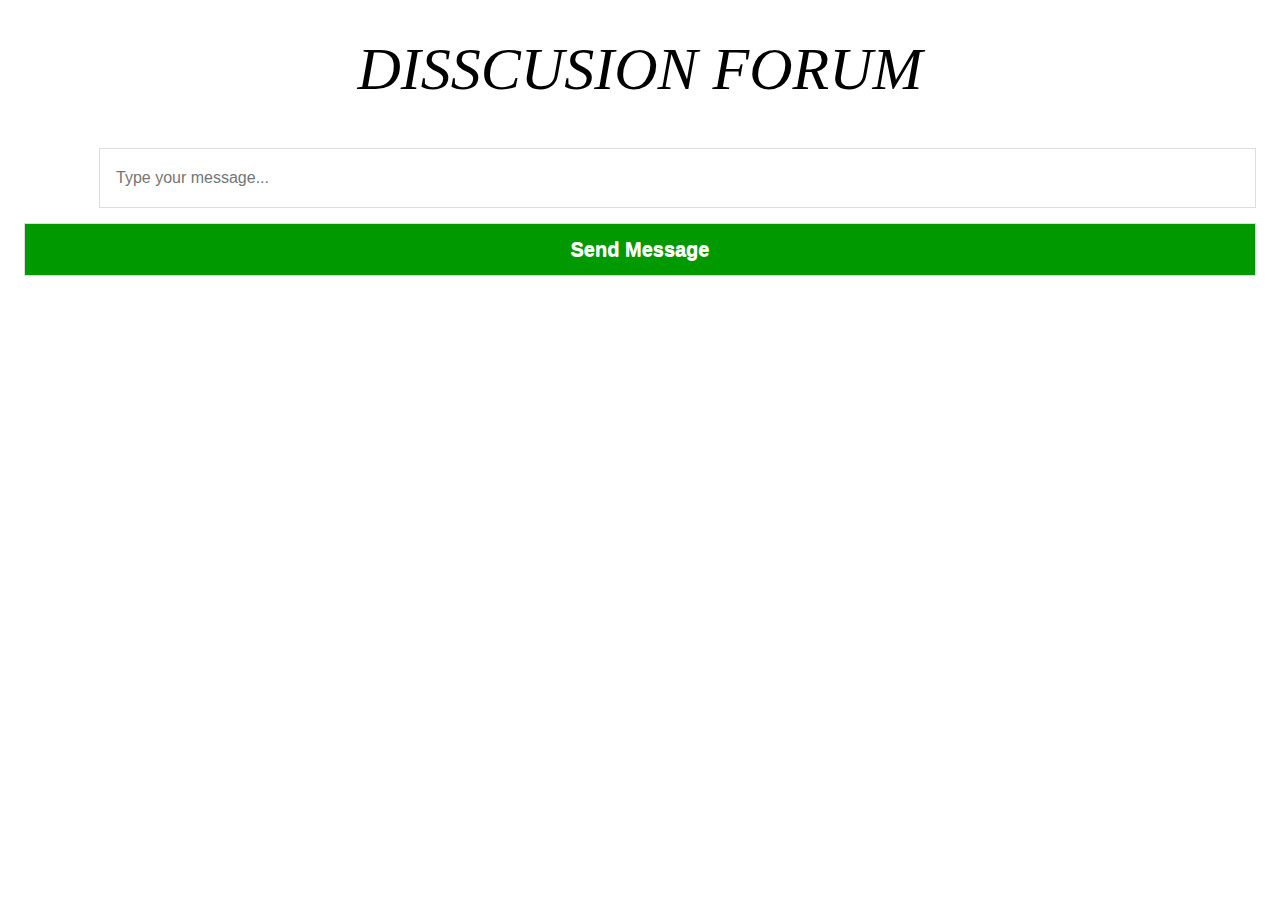
<file: chatroom/index.html>
<!doctype html>
<html lang="en">
<head>
	<meta charset="utf-8">
	<meta http-equiv="X-UA-Compatible" content="IE=edge,chrome=1">

	<title>Edgile</title>
	<meta name="description" content="Simple Chat Room">
	<meta name="author" content="Tomomi Imura  @girlie_mac">
	<meta name="viewport" content="width=device-width, initial-scale=1.0">
	<link href='http://fonts.googleapis.com/css?family=Gorditas:700' rel='stylesheet' type='text/css'>
	<link rel="stylesheet" href="css/style.css">
</head>

<body>
	<header>
		<h1>DISSCUSION  FORUM</h1>
	</header>

	<section id="main" role="main">
		<div id="chat">
			<i id="avatar" class="face12"></i><input type="text" id="input" style= "height:60px;" placeholder="Type your message...">
		</div>
		<button id="button" ><b> Send  Message </b></button>

		<p id="presence"></p>
		<div id="output"></div>
	</section>

	<footer></footer>


	<script src="http://cdn.pubnub.com/pubnub.min.js"></script>
	<script src="js/app.js"></script>

</body>
</html>
</file>
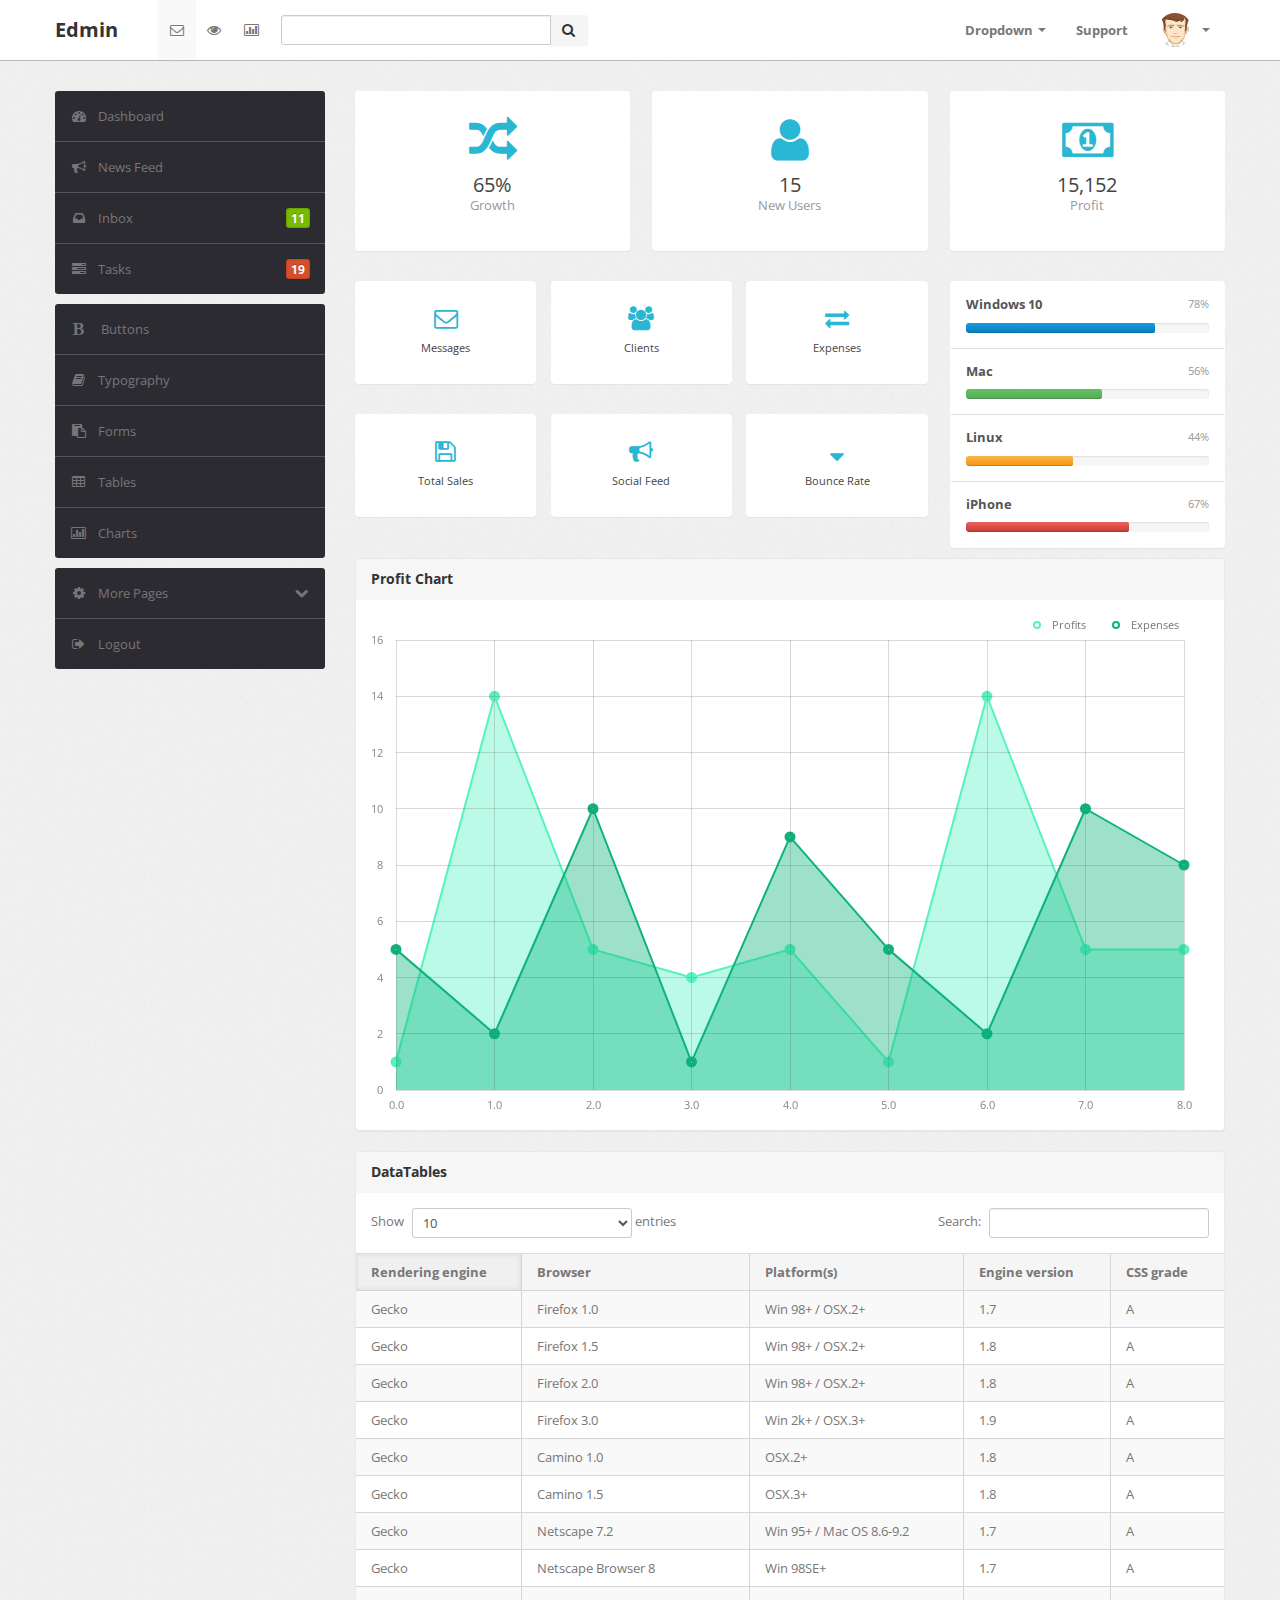
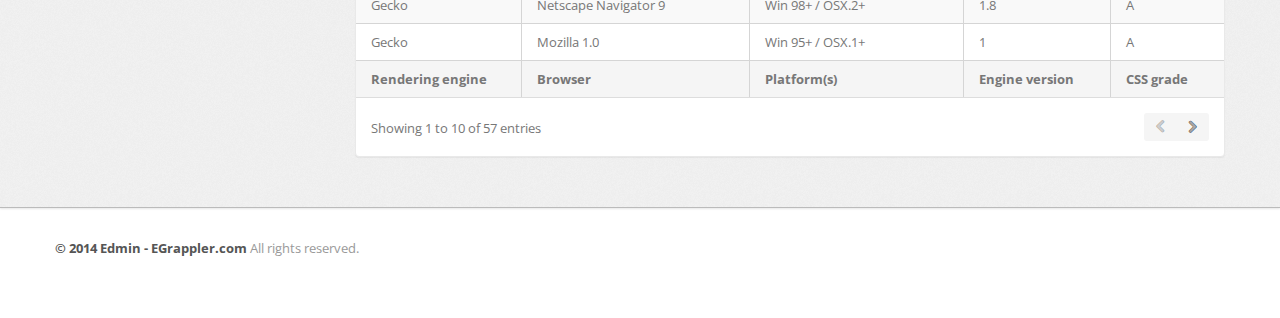
<file: e_admin/index.html>
﻿<!DOCTYPE html>
<html lang="en">
<head>
    <head>
        <meta http-equiv="Content-Type" content="text/html; charset=utf-8" />
        <meta name="viewport" content="width=device-width, initial-scale=1.0">
        <title>Edmin</title>
        <link type="text/css" href="bootstrap/css/bootstrap.min.css" rel="stylesheet">
        <link type="text/css" href="bootstrap/css/bootstrap-responsive.min.css" rel="stylesheet">
        <link type="text/css" href="css/theme.css" rel="stylesheet">
        <link type="text/css" href="images/icons/css/font-awesome.css" rel="stylesheet">
        <link type="text/css" href='http://fonts.googleapis.com/css?family=Open+Sans:400italic,600italic,400,600'
            rel='stylesheet'>
    </head>
    <body>
        <div class="navbar navbar-fixed-top">
            <div class="navbar-inner">
                <div class="container">
                    <a class="btn btn-navbar" data-toggle="collapse" data-target=".navbar-inverse-collapse">
                        <i class="icon-reorder shaded"></i></a><a class="brand" href="index.html">Edmin </a>
                    <div class="nav-collapse collapse navbar-inverse-collapse">
                        <ul class="nav nav-icons">
                            <li class="active"><a href="#"><i class="icon-envelope"></i></a></li>
                            <li><a href="#"><i class="icon-eye-open"></i></a></li>
                            <li><a href="#"><i class="icon-bar-chart"></i></a></li>
                        </ul>
                        <form class="navbar-search pull-left input-append" action="#">
                        <input type="text" class="span3">
                        <button class="btn" type="button">
                            <i class="icon-search"></i>
                        </button>
                        </form>
                        <ul class="nav pull-right">
                            <li class="dropdown"><a href="#" class="dropdown-toggle" data-toggle="dropdown">Dropdown
                                <b class="caret"></b></a>
                                <ul class="dropdown-menu">
                                    <li><a href="#">Item No. 1</a></li>
                                    <li><a href="#">Don't Click</a></li>
                                    <li class="divider"></li>
                                    <li class="nav-header">Example Header</li>
                                    <li><a href="#">A Separated link</a></li>
                                </ul>
                            </li>
                            <li><a href="#">Support </a></li>
                            <li class="nav-user dropdown"><a href="#" class="dropdown-toggle" data-toggle="dropdown">
                                <img src="images/user.png" class="nav-avatar" />
                                <b class="caret"></b></a>
                                <ul class="dropdown-menu">
                                    <li><a href="#">Your Profile</a></li>
                                    <li><a href="#">Edit Profile</a></li>
                                    <li><a href="#">Account Settings</a></li>
                                    <li class="divider"></li>
                                    <li><a href="#">Logout</a></li>
                                </ul>
                            </li>
                        </ul>
                    </div>
                    <!-- /.nav-collapse -->
                </div>
            </div>
            <!-- /navbar-inner -->
        </div>
        <!-- /navbar -->
        <div class="wrapper">
            <div class="container">
                <div class="row">
                    <div class="span3">
                        <div class="sidebar">
                            <ul class="widget widget-menu unstyled">
                                <li class="active"><a href="index.html"><i class="menu-icon icon-dashboard"></i>Dashboard
                                </a></li>
                                <li><a href="activity.html"><i class="menu-icon icon-bullhorn"></i>News Feed </a>
                                </li>
                                <li><a href="message.html"><i class="menu-icon icon-inbox"></i>Inbox <b class="label green pull-right">
                                    11</b> </a></li>
                                <li><a href="task.html"><i class="menu-icon icon-tasks"></i>Tasks <b class="label orange pull-right">
                                    19</b> </a></li>
                            </ul>
                            <!--/.widget-nav-->


                            <ul class="widget widget-menu unstyled">
                                <li><a href="ui-button-icon.html"><i class="menu-icon icon-bold"></i> Buttons </a></li>
                                <li><a href="ui-typography.html"><i class="menu-icon icon-book"></i>Typography </a></li>
                                <li><a href="form.html"><i class="menu-icon icon-paste"></i>Forms </a></li>
                                <li><a href="table.html"><i class="menu-icon icon-table"></i>Tables </a></li>
                                <li><a href="charts.html"><i class="menu-icon icon-bar-chart"></i>Charts </a></li>
                            </ul>
                            <!--/.widget-nav-->
                            <ul class="widget widget-menu unstyled">
                                <li><a class="collapsed" data-toggle="collapse" href="#togglePages"><i class="menu-icon icon-cog">
                                </i><i class="icon-chevron-down pull-right"></i><i class="icon-chevron-up pull-right">
                                </i>More Pages </a>
                                    <ul id="togglePages" class="collapse unstyled">
                                        <li><a href="other-login.html"><i class="icon-inbox"></i>Login </a></li>
                                        <li><a href="other-user-profile.html"><i class="icon-inbox"></i>Profile </a></li>
                                        <li><a href="other-user-listing.html"><i class="icon-inbox"></i>All Users </a></li>
                                    </ul>
                                </li>
                                <li><a href="#"><i class="menu-icon icon-signout"></i>Logout </a></li>
                            </ul>
                        </div>
                        <!--/.sidebar-->
                    </div>
                    <!--/.span3-->
                    <div class="span9">
                        <div class="content">
                            <div class="btn-controls">
                                <div class="btn-box-row row-fluid">
                                    <a href="#" class="btn-box big span4"><i class=" icon-random"></i><b>65%</b>
                                        <p class="text-muted">
                                            Growth</p>
                                    </a><a href="#" class="btn-box big span4"><i class="icon-user"></i><b>15</b>
                                        <p class="text-muted">
                                            New Users</p>
                                    </a><a href="#" class="btn-box big span4"><i class="icon-money"></i><b>15,152</b>
                                        <p class="text-muted">
                                            Profit</p>
                                    </a>
                                </div>
                                <div class="btn-box-row row-fluid">
                                    <div class="span8">
                                        <div class="row-fluid">
                                            <div class="span12">
                                                <a href="#" class="btn-box small span4"><i class="icon-envelope"></i><b>Messages</b>
                                                </a><a href="#" class="btn-box small span4"><i class="icon-group"></i><b>Clients</b>
                                                </a><a href="#" class="btn-box small span4"><i class="icon-exchange"></i><b>Expenses</b>
                                                </a>
                                            </div>
                                        </div>
                                        <div class="row-fluid">
                                            <div class="span12">
                                                <a href="#" class="btn-box small span4"><i class="icon-save"></i><b>Total Sales</b>
                                                </a><a href="#" class="btn-box small span4"><i class="icon-bullhorn"></i><b>Social Feed</b>
                                                </a><a href="#" class="btn-box small span4"><i class="icon-sort-down"></i><b>Bounce
                                                    Rate</b> </a>
                                            </div>
                                        </div>
                                    </div>
                                    <ul class="widget widget-usage unstyled span4">
                                        <li>
                                            <p>
                                                <strong>Windows 10</strong> <span class="pull-right small muted">78%</span>
                                            </p>
                                            <div class="progress tight">
                                                <div class="bar" style="width: 78%;">
                                                </div>
                                            </div>
                                        </li>
                                        <li>
                                            <p>
                                                <strong>Mac</strong> <span class="pull-right small muted">56%</span>
                                            </p>
                                            <div class="progress tight">
                                                <div class="bar bar-success" style="width: 56%;">
                                                </div>
                                            </div>
                                        </li>
                                        <li>
                                            <p>
                                                <strong>Linux</strong> <span class="pull-right small muted">44%</span>
                                            </p>
                                            <div class="progress tight">
                                                <div class="bar bar-warning" style="width: 44%;">
                                                </div>
                                            </div>
                                        </li>
                                        <li>
                                            <p>
                                                <strong>iPhone</strong> <span class="pull-right small muted">67%</span>
                                            </p>
                                            <div class="progress tight">
                                                <div class="bar bar-danger" style="width: 67%;">
                                                </div>
                                            </div>
                                        </li>
                                    </ul>
                                </div>
                            </div>
                            <!--/#btn-controls-->
                            <div class="module">
                                <div class="module-head">
                                    <h3>
                                        Profit Chart</h3>
                                </div>
                                <div class="module-body">
                                    <div class="chart inline-legend grid">
                                        <div id="placeholder2" class="graph" style="height: 500px">
                                        </div>
                                    </div>
                                </div>
                            </div>
                            <!--/.module-->
                            <div class="module hide">
                                <div class="module-head">
                                    <h3>
                                        Adjust Budget Range</h3>
                                </div>
                                <div class="module-body">
                                    <div class="form-inline clearfix">
                                        <a href="#" class="btn pull-right">Update</a>
                                        <label for="amount">
                                            Price range:</label>
                                        &nbsp;
                                        <input type="text" id="amount" class="input-" />
                                    </div>
                                    <hr />
                                    <div class="slider-range">
                                    </div>
                                </div>
                            </div>
                            <div class="module">
                                <div class="module-head">
                                    <h3>
                                        DataTables</h3>
                                </div>
                                <div class="module-body table">
                                    <table cellpadding="0" cellspacing="0" border="0" class="datatable-1 table table-bordered table-striped	 display"
                                        width="100%">
                                        <thead>
                                            <tr>
                                                <th>
                                                    Rendering engine
                                                </th>
                                                <th>
                                                    Browser
                                                </th>
                                                <th>
                                                    Platform(s)
                                                </th>
                                                <th>
                                                    Engine version
                                                </th>
                                                <th>
                                                    CSS grade
                                                </th>
                                            </tr>
                                        </thead>
                                        <tbody>
                                            <tr class="odd gradeX">
                                                <td>
                                                    Trident
                                                </td>
                                                <td>
                                                    Internet Explorer 4.0
                                                </td>
                                                <td>
                                                    Win 95+
                                                </td>
                                                <td class="center">
                                                    4
                                                </td>
                                                <td class="center">
                                                    X
                                                </td>
                                            </tr>
                                            <tr class="even gradeC">
                                                <td>
                                                    Trident
                                                </td>
                                                <td>
                                                    Internet Explorer 5.0
                                                </td>
                                                <td>
                                                    Win 95+
                                                </td>
                                                <td class="center">
                                                    5
                                                </td>
                                                <td class="center">
                                                    C
                                                </td>
                                            </tr>
                                            <tr class="odd gradeA">
                                                <td>
                                                    Trident
                                                </td>
                                                <td>
                                                    Internet Explorer 5.5
                                                </td>
                                                <td>
                                                    Win 95+
                                                </td>
                                                <td class="center">
                                                    5.5
                                                </td>
                                                <td class="center">
                                                    A
                                                </td>
                                            </tr>
                                            <tr class="even gradeA">
                                                <td>
                                                    Trident
                                                </td>
                                                <td>
                                                    Internet Explorer 6
                                                </td>
                                                <td>
                                                    Win 98+
                                                </td>
                                                <td class="center">
                                                    6
                                                </td>
                                                <td class="center">
                                                    A
                                                </td>
                                            </tr>
                                            <tr class="odd gradeA">
                                                <td>
                                                    Trident
                                                </td>
                                                <td>
                                                    Internet Explorer 7
                                                </td>
                                                <td>
                                                    Win XP SP2+
                                                </td>
                                                <td class="center">
                                                    7
                                                </td>
                                                <td class="center">
                                                    A
                                                </td>
                                            </tr>
                                            <tr class="even gradeA">
                                                <td>
                                                    Trident
                                                </td>
                                                <td>
                                                    AOL browser (AOL desktop)
                                                </td>
                                                <td>
                                                    Win XP
                                                </td>
                                                <td class="center">
                                                    6
                                                </td>
                                                <td class="center">
                                                    A
                                                </td>
                                            </tr>
                                            <tr class="gradeA">
                                                <td>
                                                    Gecko
                                                </td>
                                                <td>
                                                    Firefox 1.0
                                                </td>
                                                <td>
                                                    Win 98+ / OSX.2+
                                                </td>
                                                <td class="center">
                                                    1.7
                                                </td>
                                                <td class="center">
                                                    A
                                                </td>
                                            </tr>
                                            <tr class="gradeA">
                                                <td>
                                                    Gecko
                                                </td>
                                                <td>
                                                    Firefox 1.5
                                                </td>
                                                <td>
                                                    Win 98+ / OSX.2+
                                                </td>
                                                <td class="center">
                                                    1.8
                                                </td>
                                                <td class="center">
                                                    A
                                                </td>
                                            </tr>
                                            <tr class="gradeA">
                                                <td>
                                                    Gecko
                                                </td>
                                                <td>
                                                    Firefox 2.0
                                                </td>
                                                <td>
                                                    Win 98+ / OSX.2+
                                                </td>
                                                <td class="center">
                                                    1.8
                                                </td>
                                                <td class="center">
                                                    A
                                                </td>
                                            </tr>
                                            <tr class="gradeA">
                                                <td>
                                                    Gecko
                                                </td>
                                                <td>
                                                    Firefox 3.0
                                                </td>
                                                <td>
                                                    Win 2k+ / OSX.3+
                                                </td>
                                                <td class="center">
                                                    1.9
                                                </td>
                                                <td class="center">
                                                    A
                                                </td>
                                            </tr>
                                            <tr class="gradeA">
                                                <td>
                                                    Gecko
                                                </td>
                                                <td>
                                                    Camino 1.0
                                                </td>
                                                <td>
                                                    OSX.2+
                                                </td>
                                                <td class="center">
                                                    1.8
                                                </td>
                                                <td class="center">
                                                    A
                                                </td>
                                            </tr>
                                            <tr class="gradeA">
                                                <td>
                                                    Gecko
                                                </td>
                                                <td>
                                                    Camino 1.5
                                                </td>
                                                <td>
                                                    OSX.3+
                                                </td>
                                                <td class="center">
                                                    1.8
                                                </td>
                                                <td class="center">
                                                    A
                                                </td>
                                            </tr>
                                            <tr class="gradeA">
                                                <td>
                                                    Gecko
                                                </td>
                                                <td>
                                                    Netscape 7.2
                                                </td>
                                                <td>
                                                    Win 95+ / Mac OS 8.6-9.2
                                                </td>
                                                <td class="center">
                                                    1.7
                                                </td>
                                                <td class="center">
                                                    A
                                                </td>
                                            </tr>
                                            <tr class="gradeA">
                                                <td>
                                                    Gecko
                                                </td>
                                                <td>
                                                    Netscape Browser 8
                                                </td>
                                                <td>
                                                    Win 98SE+
                                                </td>
                                                <td class="center">
                                                    1.7
                                                </td>
                                                <td class="center">
                                                    A
                                                </td>
                                            </tr>
                                            <tr class="gradeA">
                                                <td>
                                                    Gecko
                                                </td>
                                                <td>
                                                    Netscape Navigator 9
                                                </td>
                                                <td>
                                                    Win 98+ / OSX.2+
                                                </td>
                                                <td class="center">
                                                    1.8
                                                </td>
                                                <td class="center">
                                                    A
                                                </td>
                                            </tr>
                                            <tr class="gradeA">
                                                <td>
                                                    Gecko
                                                </td>
                                                <td>
                                                    Mozilla 1.0
                                                </td>
                                                <td>
                                                    Win 95+ / OSX.1+
                                                </td>
                                                <td class="center">
                                                    1
                                                </td>
                                                <td class="center">
                                                    A
                                                </td>
                                            </tr>
                                            <tr class="gradeA">
                                                <td>
                                                    Gecko
                                                </td>
                                                <td>
                                                    Mozilla 1.1
                                                </td>
                                                <td>
                                                    Win 95+ / OSX.1+
                                                </td>
                                                <td class="center">
                                                    1.1
                                                </td>
                                                <td class="center">
                                                    A
                                                </td>
                                            </tr>
                                            <tr class="gradeA">
                                                <td>
                                                    Gecko
                                                </td>
                                                <td>
                                                    Mozilla 1.2
                                                </td>
                                                <td>
                                                    Win 95+ / OSX.1+
                                                </td>
                                                <td class="center">
                                                    1.2
                                                </td>
                                                <td class="center">
                                                    A
                                                </td>
                                            </tr>
                                            <tr class="gradeA">
                                                <td>
                                                    Gecko
                                                </td>
                                                <td>
                                                    Mozilla 1.3
                                                </td>
                                                <td>
                                                    Win 95+ / OSX.1+
                                                </td>
                                                <td class="center">
                                                    1.3
                                                </td>
                                                <td class="center">
                                                    A
                                                </td>
                                            </tr>
                                            <tr class="gradeA">
                                                <td>
                                                    Gecko
                                                </td>
                                                <td>
                                                    Mozilla 1.4
                                                </td>
                                                <td>
                                                    Win 95+ / OSX.1+
                                                </td>
                                                <td class="center">
                                                    1.4
                                                </td>
                                                <td class="center">
                                                    A
                                                </td>
                                            </tr>
                                            <tr class="gradeA">
                                                <td>
                                                    Gecko
                                                </td>
                                                <td>
                                                    Mozilla 1.5
                                                </td>
                                                <td>
                                                    Win 95+ / OSX.1+
                                                </td>
                                                <td class="center">
                                                    1.5
                                                </td>
                                                <td class="center">
                                                    A
                                                </td>
                                            </tr>
                                            <tr class="gradeA">
                                                <td>
                                                    Gecko
                                                </td>
                                                <td>
                                                    Mozilla 1.6
                                                </td>
                                                <td>
                                                    Win 95+ / OSX.1+
                                                </td>
                                                <td class="center">
                                                    1.6
                                                </td>
                                                <td class="center">
                                                    A
                                                </td>
                                            </tr>
                                            <tr class="gradeA">
                                                <td>
                                                    Gecko
                                                </td>
                                                <td>
                                                    Mozilla 1.7
                                                </td>
                                                <td>
                                                    Win 98+ / OSX.1+
                                                </td>
                                                <td class="center">
                                                    1.7
                                                </td>
                                                <td class="center">
                                                    A
                                                </td>
                                            </tr>
                                            <tr class="gradeA">
                                                <td>
                                                    Gecko
                                                </td>
                                                <td>
                                                    Mozilla 1.8
                                                </td>
                                                <td>
                                                    Win 98+ / OSX.1+
                                                </td>
                                                <td class="center">
                                                    1.8
                                                </td>
                                                <td class="center">
                                                    A
                                                </td>
                                            </tr>
                                            <tr class="gradeA">
                                                <td>
                                                    Gecko
                                                </td>
                                                <td>
                                                    Seamonkey 1.1
                                                </td>
                                                <td>
                                                    Win 98+ / OSX.2+
                                                </td>
                                                <td class="center">
                                                    1.8
                                                </td>
                                                <td class="center">
                                                    A
                                                </td>
                                            </tr>
                                            <tr class="gradeA">
                                                <td>
                                                    Gecko
                                                </td>
                                                <td>
                                                    Epiphany 2.20
                                                </td>
                                                <td>
                                                    Gnome
                                                </td>
                                                <td class="center">
                                                    1.8
                                                </td>
                                                <td class="center">
                                                    A
                                                </td>
                                            </tr>
                                            <tr class="gradeA">
                                                <td>
                                                    Webkit
                                                </td>
                                                <td>
                                                    Safari 1.2
                                                </td>
                                                <td>
                                                    OSX.3
                                                </td>
                                                <td class="center">
                                                    125.5
                                                </td>
                                                <td class="center">
                                                    A
                                                </td>
                                            </tr>
                                            <tr class="gradeA">
                                                <td>
                                                    Webkit
                                                </td>
                                                <td>
                                                    Safari 1.3
                                                </td>
                                                <td>
                                                    OSX.3
                                                </td>
                                                <td class="center">
                                                    312.8
                                                </td>
                                                <td class="center">
                                                    A
                                                </td>
                                            </tr>
                                            <tr class="gradeA">
                                                <td>
                                                    Webkit
                                                </td>
                                                <td>
                                                    Safari 2.0
                                                </td>
                                                <td>
                                                    OSX.4+
                                                </td>
                                                <td class="center">
                                                    419.3
                                                </td>
                                                <td class="center">
                                                    A
                                                </td>
                                            </tr>
                                            <tr class="gradeA">
                                                <td>
                                                    Webkit
                                                </td>
                                                <td>
                                                    Safari 3.0
                                                </td>
                                                <td>
                                                    OSX.4+
                                                </td>
                                                <td class="center">
                                                    522.1
                                                </td>
                                                <td class="center">
                                                    A
                                                </td>
                                            </tr>
                                            <tr class="gradeA">
                                                <td>
                                                    Webkit
                                                </td>
                                                <td>
                                                    OmniWeb 5.5
                                                </td>
                                                <td>
                                                    OSX.4+
                                                </td>
                                                <td class="center">
                                                    420
                                                </td>
                                                <td class="center">
                                                    A
                                                </td>
                                            </tr>
                                            <tr class="gradeA">
                                                <td>
                                                    Webkit
                                                </td>
                                                <td>
                                                    iPod Touch / iPhone
                                                </td>
                                                <td>
                                                    iPod
                                                </td>
                                                <td class="center">
                                                    420.1
                                                </td>
                                                <td class="center">
                                                    A
                                                </td>
                                            </tr>
                                            <tr class="gradeA">
                                                <td>
                                                    Webkit
                                                </td>
                                                <td>
                                                    S60
                                                </td>
                                                <td>
                                                    S60
                                                </td>
                                                <td class="center">
                                                    413
                                                </td>
                                                <td class="center">
                                                    A
                                                </td>
                                            </tr>
                                            <tr class="gradeA">
                                                <td>
                                                    Presto
                                                </td>
                                                <td>
                                                    Opera 7.0
                                                </td>
                                                <td>
                                                    Win 95+ / OSX.1+
                                                </td>
                                                <td class="center">
                                                    -
                                                </td>
                                                <td class="center">
                                                    A
                                                </td>
                                            </tr>
                                            <tr class="gradeA">
                                                <td>
                                                    Presto
                                                </td>
                                                <td>
                                                    Opera 7.5
                                                </td>
                                                <td>
                                                    Win 95+ / OSX.2+
                                                </td>
                                                <td class="center">
                                                    -
                                                </td>
                                                <td class="center">
                                                    A
                                                </td>
                                            </tr>
                                            <tr class="gradeA">
                                                <td>
                                                    Presto
                                                </td>
                                                <td>
                                                    Opera 8.0
                                                </td>
                                                <td>
                                                    Win 95+ / OSX.2+
                                                </td>
                                                <td class="center">
                                                    -
                                                </td>
                                                <td class="center">
                                                    A
                                                </td>
                                            </tr>
                                            <tr class="gradeA">
                                                <td>
                                                    Presto
                                                </td>
                                                <td>
                                                    Opera 8.5
                                                </td>
                                                <td>
                                                    Win 95+ / OSX.2+
                                                </td>
                                                <td class="center">
                                                    -
                                                </td>
                                                <td class="center">
                                                    A
                                                </td>
                                            </tr>
                                            <tr class="gradeA">
                                                <td>
                                                    Presto
                                                </td>
                                                <td>
                                                    Opera 9.0
                                                </td>
                                                <td>
                                                    Win 95+ / OSX.3+
                                                </td>
                                                <td class="center">
                                                    -
                                                </td>
                                                <td class="center">
                                                    A
                                                </td>
                                            </tr>
                                            <tr class="gradeA">
                                                <td>
                                                    Presto
                                                </td>
                                                <td>
                                                    Opera 9.2
                                                </td>
                                                <td>
                                                    Win 88+ / OSX.3+
                                                </td>
                                                <td class="center">
                                                    -
                                                </td>
                                                <td class="center">
                                                    A
                                                </td>
                                            </tr>
                                            <tr class="gradeA">
                                                <td>
                                                    Presto
                                                </td>
                                                <td>
                                                    Opera 9.5
                                                </td>
                                                <td>
                                                    Win 88+ / OSX.3+
                                                </td>
                                                <td class="center">
                                                    -
                                                </td>
                                                <td class="center">
                                                    A
                                                </td>
                                            </tr>
                                            <tr class="gradeA">
                                                <td>
                                                    Presto
                                                </td>
                                                <td>
                                                    Opera for Wii
                                                </td>
                                                <td>
                                                    Wii
                                                </td>
                                                <td class="center">
                                                    -
                                                </td>
                                                <td class="center">
                                                    A
                                                </td>
                                            </tr>
                                            <tr class="gradeA">
                                                <td>
                                                    Presto
                                                </td>
                                                <td>
                                                    Nokia N800
                                                </td>
                                                <td>
                                                    N800
                                                </td>
                                                <td class="center">
                                                    -
                                                </td>
                                                <td class="center">
                                                    A
                                                </td>
                                            </tr>
                                            <tr class="gradeA">
                                                <td>
                                                    Presto
                                                </td>
                                                <td>
                                                    Nintendo DS browser
                                                </td>
                                                <td>
                                                    Nintendo DS
                                                </td>
                                                <td class="center">
                                                    8.5
                                                </td>
                                                <td class="center">
                                                    C/A<sup>1</sup>
                                                </td>
                                            </tr>
                                            <tr class="gradeC">
                                                <td>
                                                    KHTML
                                                </td>
                                                <td>
                                                    Konqureror 3.1
                                                </td>
                                                <td>
                                                    KDE 3.1
                                                </td>
                                                <td class="center">
                                                    3.1
                                                </td>
                                                <td class="center">
                                                    C
                                                </td>
                                            </tr>
                                            <tr class="gradeA">
                                                <td>
                                                    KHTML
                                                </td>
                                                <td>
                                                    Konqureror 3.3
                                                </td>
                                                <td>
                                                    KDE 3.3
                                                </td>
                                                <td class="center">
                                                    3.3
                                                </td>
                                                <td class="center">
                                                    A
                                                </td>
                                            </tr>
                                            <tr class="gradeA">
                                                <td>
                                                    KHTML
                                                </td>
                                                <td>
                                                    Konqureror 3.5
                                                </td>
                                                <td>
                                                    KDE 3.5
                                                </td>
                                                <td class="center">
                                                    3.5
                                                </td>
                                                <td class="center">
                                                    A
                                                </td>
                                            </tr>
                                            <tr class="gradeX">
                                                <td>
                                                    Tasman
                                                </td>
                                                <td>
                                                    Internet Explorer 4.5
                                                </td>
                                                <td>
                                                    Mac OS 8-9
                                                </td>
                                                <td class="center">
                                                    -
                                                </td>
                                                <td class="center">
                                                    X
                                                </td>
                                            </tr>
                                            <tr class="gradeC">
                                                <td>
                                                    Tasman
                                                </td>
                                                <td>
                                                    Internet Explorer 5.1
                                                </td>
                                                <td>
                                                    Mac OS 7.6-9
                                                </td>
                                                <td class="center">
                                                    1
                                                </td>
                                                <td class="center">
                                                    C
                                                </td>
                                            </tr>
                                            <tr class="gradeC">
                                                <td>
                                                    Tasman
                                                </td>
                                                <td>
                                                    Internet Explorer 5.2
                                                </td>
                                                <td>
                                                    Mac OS 8-X
                                                </td>
                                                <td class="center">
                                                    1
                                                </td>
                                                <td class="center">
                                                    C
                                                </td>
                                            </tr>
                                            <tr class="gradeA">
                                                <td>
                                                    Misc
                                                </td>
                                                <td>
                                                    NetFront 3.1
                                                </td>
                                                <td>
                                                    Embedded devices
                                                </td>
                                                <td class="center">
                                                    -
                                                </td>
                                                <td class="center">
                                                    C
                                                </td>
                                            </tr>
                                            <tr class="gradeA">
                                                <td>
                                                    Misc
                                                </td>
                                                <td>
                                                    NetFront 3.4
                                                </td>
                                                <td>
                                                    Embedded devices
                                                </td>
                                                <td class="center">
                                                    -
                                                </td>
                                                <td class="center">
                                                    A
                                                </td>
                                            </tr>
                                            <tr class="gradeX">
                                                <td>
                                                    Misc
                                                </td>
                                                <td>
                                                    Dillo 0.8
                                                </td>
                                                <td>
                                                    Embedded devices
                                                </td>
                                                <td class="center">
                                                    -
                                                </td>
                                                <td class="center">
                                                    X
                                                </td>
                                            </tr>
                                            <tr class="gradeX">
                                                <td>
                                                    Misc
                                                </td>
                                                <td>
                                                    Links
                                                </td>
                                                <td>
                                                    Text only
                                                </td>
                                                <td class="center">
                                                    -
                                                </td>
                                                <td class="center">
                                                    X
                                                </td>
                                            </tr>
                                            <tr class="gradeX">
                                                <td>
                                                    Misc
                                                </td>
                                                <td>
                                                    Lynx
                                                </td>
                                                <td>
                                                    Text only
                                                </td>
                                                <td class="center">
                                                    -
                                                </td>
                                                <td class="center">
                                                    X
                                                </td>
                                            </tr>
                                            <tr class="gradeC">
                                                <td>
                                                    Misc
                                                </td>
                                                <td>
                                                    IE Mobile
                                                </td>
                                                <td>
                                                    Windows Mobile 6
                                                </td>
                                                <td class="center">
                                                    -
                                                </td>
                                                <td class="center">
                                                    C
                                                </td>
                                            </tr>
                                            <tr class="gradeC">
                                                <td>
                                                    Misc
                                                </td>
                                                <td>
                                                    PSP browser
                                                </td>
                                                <td>
                                                    PSP
                                                </td>
                                                <td class="center">
                                                    -
                                                </td>
                                                <td class="center">
                                                    C
                                                </td>
                                            </tr>
                                            <tr class="gradeU">
                                                <td>
                                                    Other browsers
                                                </td>
                                                <td>
                                                    All others
                                                </td>
                                                <td>
                                                    -
                                                </td>
                                                <td class="center">
                                                    -
                                                </td>
                                                <td class="center">
                                                    U
                                                </td>
                                            </tr>
                                        </tbody>
                                        <tfoot>
                                            <tr>
                                                <th>
                                                    Rendering engine
                                                </th>
                                                <th>
                                                    Browser
                                                </th>
                                                <th>
                                                    Platform(s)
                                                </th>
                                                <th>
                                                    Engine version
                                                </th>
                                                <th>
                                                    CSS grade
                                                </th>
                                            </tr>
                                        </tfoot>
                                    </table>
                                </div>
                            </div>
                            <!--/.module-->
                        </div>
                        <!--/.content-->
                    </div>
                    <!--/.span9-->
                </div>
            </div>
            <!--/.container-->
        </div>
        <!--/.wrapper-->
        <div class="footer">
            <div class="container">
                <b class="copyright">&copy; 2014 Edmin - EGrappler.com </b>All rights reserved.
            </div>
        </div>
        <script src="scripts/jquery-1.9.1.min.js" type="text/javascript"></script>
        <script src="scripts/jquery-ui-1.10.1.custom.min.js" type="text/javascript"></script>
        <script src="bootstrap/js/bootstrap.min.js" type="text/javascript"></script>
        <script src="scripts/flot/jquery.flot.js" type="text/javascript"></script>
        <script src="scripts/flot/jquery.flot.resize.js" type="text/javascript"></script>
        <script src="scripts/datatables/jquery.dataTables.js" type="text/javascript"></script>
        <script src="scripts/common.js" type="text/javascript"></script>

    </body>
</file>
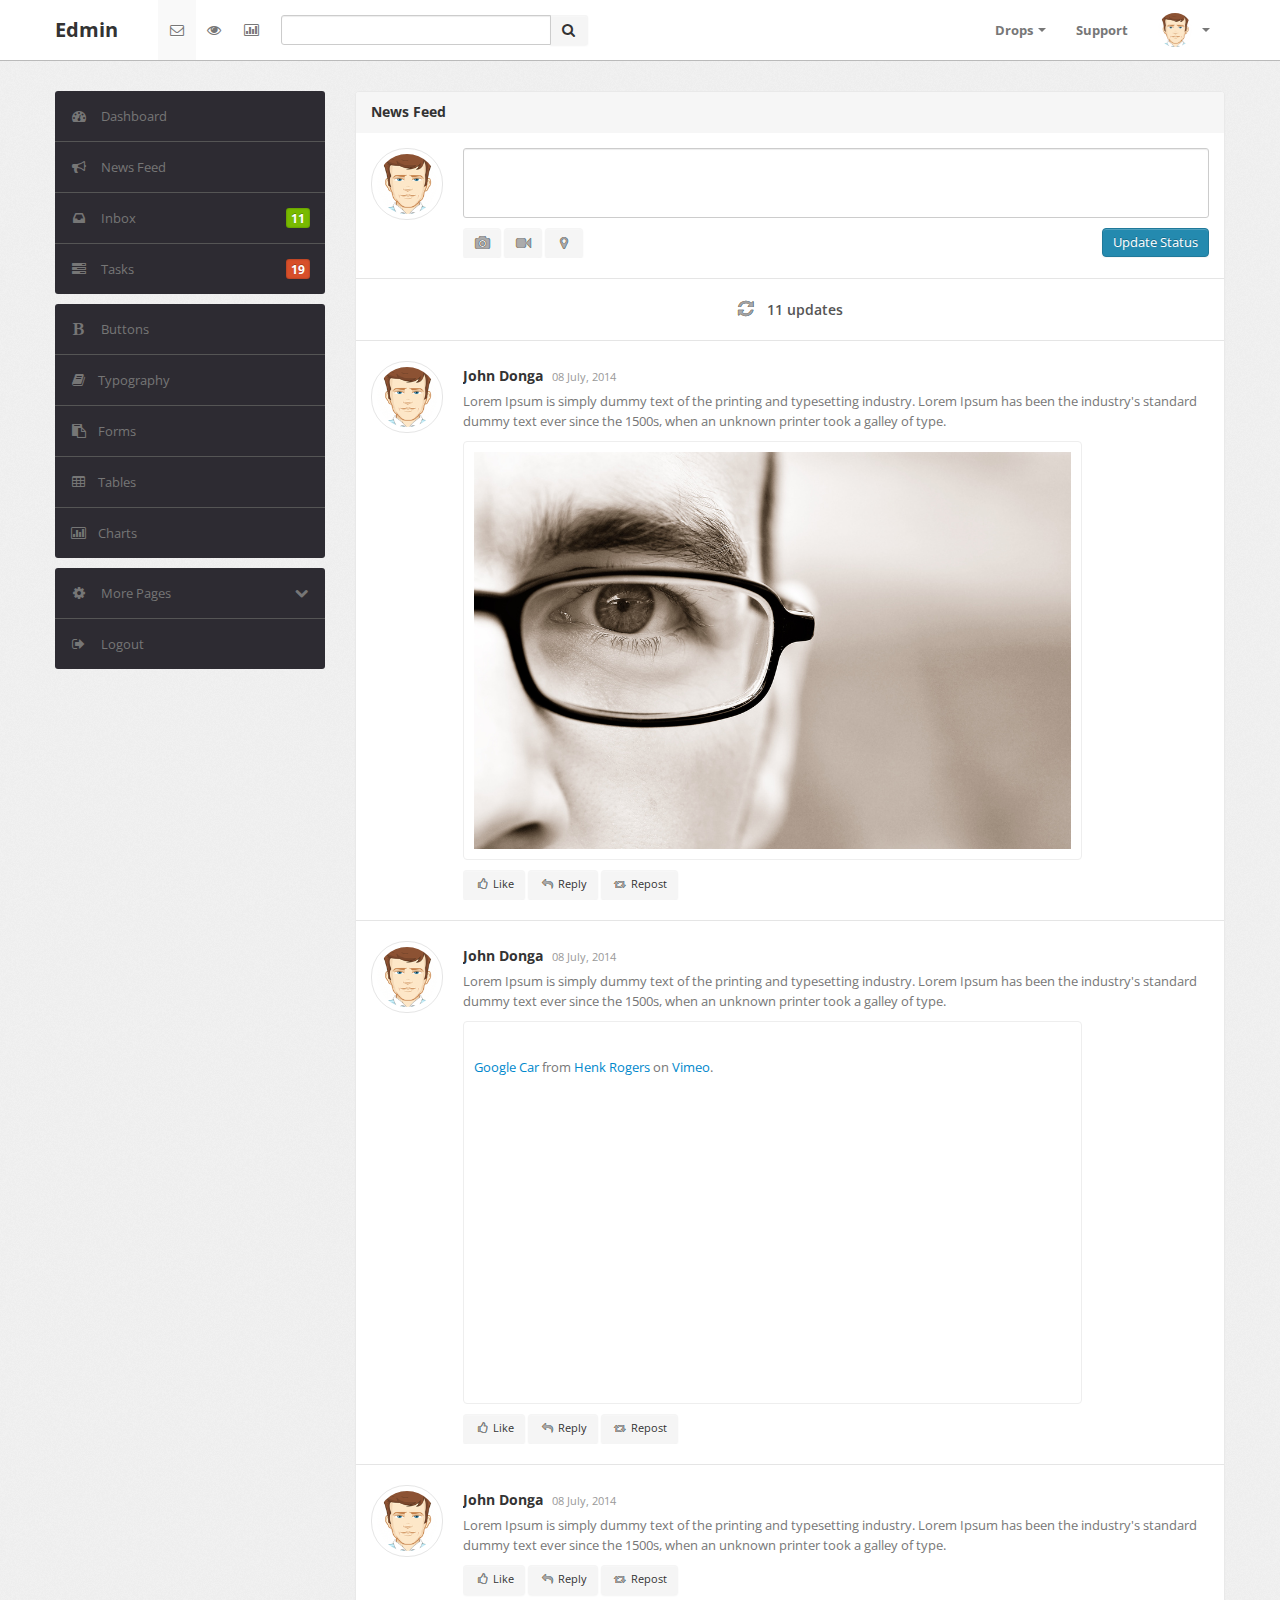
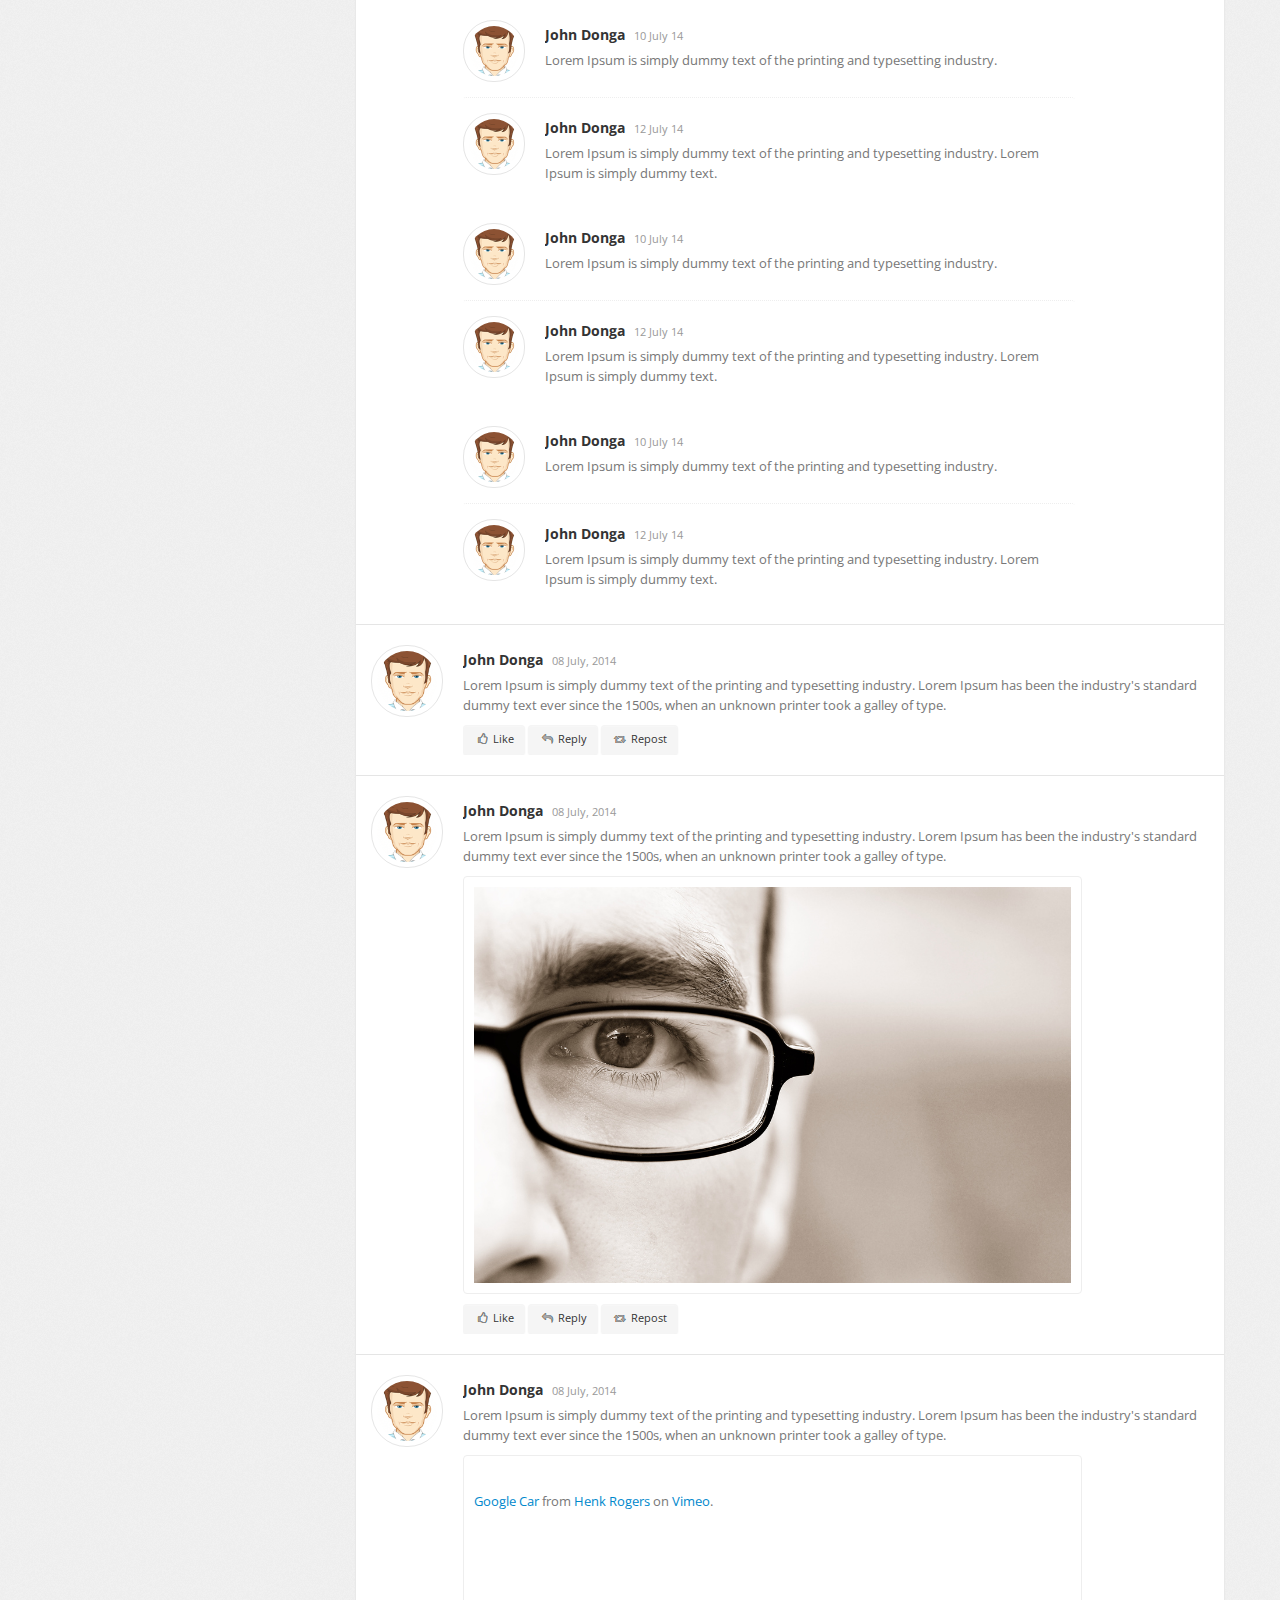
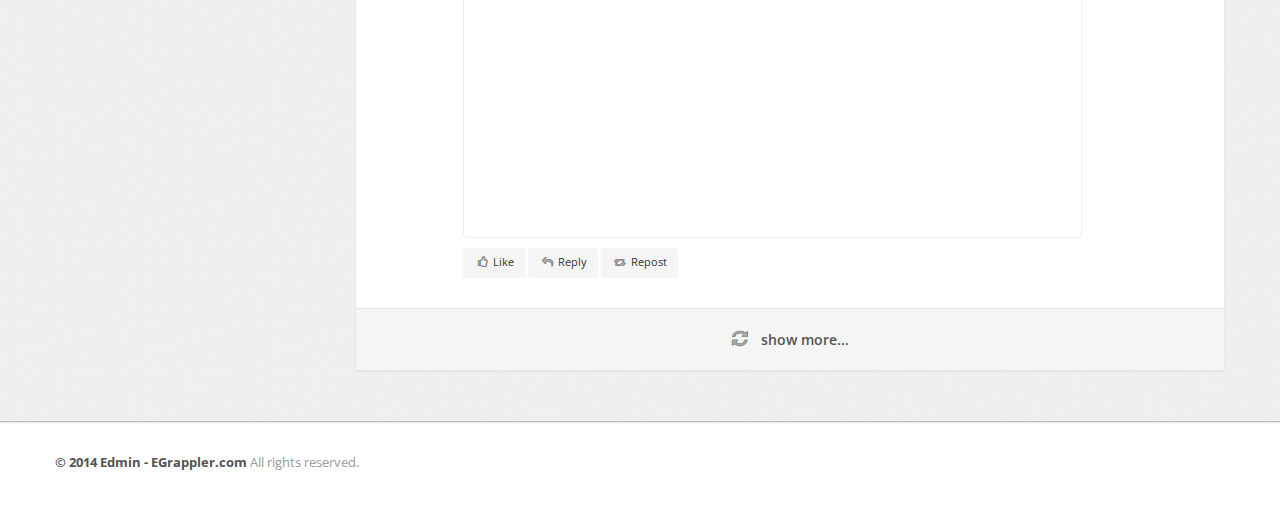
<file: e_admin/activity.html>
﻿<!DOCTYPE html>
<html lang="en">
<head>
<head>
	<meta http-equiv="Content-Type" content="text/html; charset=utf-8" />
	<meta name="viewport" content="width=device-width, initial-scale=1.0">
	<title>Edmin</title>
	<link type="text/css" href="bootstrap/css/bootstrap.min.css" rel="stylesheet">
	<link type="text/css" href="bootstrap/css/bootstrap-responsive.min.css" rel="stylesheet">
	<link type="text/css" href="css/theme.css" rel="stylesheet">
	<link type="text/css" href="images/icons/css/font-awesome.css" rel="stylesheet">
	<link type="text/css" href='http://fonts.googleapis.com/css?family=Open+Sans:400italic,600italic,400,600' rel='stylesheet'>
</head>
<body>

	<div class="navbar navbar-fixed-top">
		<div class="navbar-inner">
			<div class="container">
				<a class="btn btn-navbar" data-toggle="collapse" data-target=".navbar-inverse-collapse">
					<i class="icon-reorder shaded"></i>
				</a>

			  	<a class="brand" href="index.html">
			  		Edmin
			  	</a>

				<div class="nav-collapse collapse navbar-inverse-collapse">
					<ul class="nav nav-icons">
						<li class="active"><a href="#">
							<i class="icon-envelope"></i>
						</a></li>
						<li><a href="#">
							<i class="icon-eye-open"></i>
						</a></li>
						<li><a href="#">
							<i class="icon-bar-chart"></i>
						</a></li>
					</ul>

					<form class="navbar-search pull-left input-append" action="#">
						<input type="text" class="span3">
						<button class="btn" type="button">
							<i class="icon-search"></i>
						</button>
					</form>
				
					<ul class="nav pull-right">
						<li class="dropdown">
							<a href="#" class="dropdown-toggle" data-toggle="dropdown">Drops <b class="caret"></b></a>
							<ul class="dropdown-menu">
								<li><a href="#">Action</a></li>
								<li><a href="#">Another action</a></li>
								<li><a href="#">Something else here</a></li>
								<li class="divider"></li>
								<li class="nav-header">Nav header</li>
								<li><a href="#">Separated link</a></li>
								<li><a href="#">One more separated link</a></li>
							</ul>
						</li>
						
						<li><a href="#">
							Support
						</a></li>
						<li class="nav-user dropdown">
							<a href="#" class="dropdown-toggle" data-toggle="dropdown">
								<img src="images/user.png" class="nav-avatar" />
								<b class="caret"></b>
							</a>
							<ul class="dropdown-menu">
								<li><a href="#">Your Profile</a></li>
								<li><a href="#">Edit Profile</a></li>
								<li><a href="#">Account Settings</a></li>
								<li class="divider"></li>
								<li><a href="#">Logout</a></li>
							</ul>
						</li>
					</ul>
				</div><!-- /.nav-collapse -->
			</div>
		</div><!-- /navbar-inner -->
	</div><!-- /navbar -->



	<div class="wrapper">
		<div class="container">
			<div class="row">
				<div class="span3">
					<div class="sidebar">

						<ul class="widget widget-menu unstyled">
							<li class="active">
								<a href="index.html">
									<i class="menu-icon icon-dashboard"></i>
									Dashboard
								</a>
							</li>
							<li>
								<a href="activity.html">
									<i class="menu-icon icon-bullhorn"></i>
									News Feed
								</a>
							</li>
							<li>
								<a href="message.html">
									<i class="menu-icon icon-inbox"></i>
									Inbox
									<b class="label green pull-right">11</b>
								</a>
							</li>
							
							<li>
								<a href="task.html">
									<i class="menu-icon icon-tasks"></i>
									Tasks
									<b class="label orange pull-right">19</b>
								</a>
							</li>
						</ul><!--/.widget-nav-->

						<ul class="widget widget-menu unstyled">
                                <li><a href="ui-button-icon.html"><i class="menu-icon icon-bold"></i> Buttons </a></li>
                                <li><a href="ui-typography.html"><i class="menu-icon icon-book"></i>Typography </a></li>
                                <li><a href="form.html"><i class="menu-icon icon-paste"></i>Forms </a></li>
                                <li><a href="table.html"><i class="menu-icon icon-table"></i>Tables </a></li>
                                <li><a href="charts.html"><i class="menu-icon icon-bar-chart"></i>Charts </a></li>
                            </ul><!--/.widget-nav-->

						<ul class="widget widget-menu unstyled">
							<li>
								<a class="collapsed" data-toggle="collapse" href="#togglePages">
									<i class="menu-icon icon-cog"></i>
									<i class="icon-chevron-down pull-right"></i><i class="icon-chevron-up pull-right"></i>
									More Pages
								</a>
								<ul id="togglePages" class="collapse unstyled">
									<li>
										<a href="other-login.html">
											<i class="icon-inbox"></i>
											Login
										</a>
									</li>
									<li>
										<a href="other-user-profile.html">
											<i class="icon-inbox"></i>
											Profile
										</a>
									</li>
									<li>
										<a href="other-user-listing.html">
											<i class="icon-inbox"></i>
											All Users
										</a>
									</li>
									<li>
										<a href="other-faq.html">
											<i class="icon-inbox"></i>
											Frequently Asked Questions
										</a>
									</li>
									<li>
										<a href="other-404.html">
											<i class="icon-inbox"></i>
											Error Page (404)
										</a>
									</li>
								</ul>
							</li>
							
							<li>
								<a href="#">
									<i class="menu-icon icon-signout"></i>
									Logout
								</a>
							</li>
						</ul>

						

					
					</div><!--/.sidebar-->
				</div><!--/.span3-->


				<div class="span9">
					<div class="content">

						<div class="module">
							<div class="module-head">
								<h3>News Feed</h3>
							</div>
							<div class="module-body">
								<div class="stream-composer media">
									<a href="#" class="media-avatar medium pull-left">
										<img src="images/user.png">
									</a>
									<div class="media-body">
										<div class="row-fluid">
											<textarea class="span12" style="height: 70px; resize: none;"></textarea>
										</div>
										<div class="clearfix">
											<a href="#" class="btn btn-primary pull-right">
												Update Status
											</a>
											<a href="#" class="btn btn-small" rel="tooltip" data-placement="top" data-original-title="Upload a photo">
												<i class="icon-camera shaded"></i>
											</a>
											<a href="#" class="btn btn-small" rel="tooltip" data-placement="top" data-original-title="Upload a video">
												<i class="icon-facetime-video shaded"></i>
											</a>
											<a href="#" class="btn btn-small" rel="tooltip" data-placement="top" data-original-title="Pin your location">
												<i class="icon-map-marker shaded"></i>
											</a>
										</div>
									</div>
								</div>

								<div class="stream-list">
									<div class="media stream new-update">
										<a href="#">
											<i class="icon-refresh shaded"></i>
											11 updates
										</a>
									</div>
									<div class="media stream">
										<a href="#" class="media-avatar medium pull-left">
											<img src="images/user.png">
										</a>
										<div class="media-body">
											<div class="stream-headline">
												<h5 class="stream-author">
													John Donga 
													<small>08 July, 2014</small>
												</h5>
												<div class="stream-text">
													 Lorem Ipsum is simply dummy text of the printing and typesetting industry. Lorem Ipsum has been the industry's standard dummy text ever since the 1500s, when an unknown printer took a galley of type. 
												
                                              
                                                
                                                
                                               

                                                
                                                </div>
												<div class="stream-attachment photo">
													<div class="responsive-photo">
														<img src="images/img.jpg" />
													</div>
												</div>
											</div><!--/.stream-headline-->

											<div class="stream-options">
												<a href="#" class="btn btn-small">
													<i class="icon-thumbs-up shaded"></i>
													Like
												</a>
												<a href="#" class="btn btn-small">
													<i class="icon-reply shaded"></i>
													Reply
												</a>
												<a href="#" class="btn btn-small">
													<i class="icon-retweet shaded"></i>
													Repost
												</a>
											</div>
										</div>
									</div><!--/.media .stream-->
									<div class="media stream">
										<a href="#" class="media-avatar medium pull-left">
											<img src="images/user.png">
										</a>
										<div class="media-body">
											<div class="stream-headline">
												<h5 class="stream-author">
													John Donga 
													<small>08 July, 2014</small>
												</h5>
												<div class="stream-text">
													 Lorem Ipsum is simply dummy text of the printing and typesetting industry. Lorem Ipsum has been the industry's standard dummy text ever since the 1500s, when an unknown printer took a galley of type. 
												</div>
												<div class="stream-attachment video">
													<div class="responsive-video">
														
                                                        
                                                        <iframe src="//player.vimeo.com/video/20630217" width="560" height="315" frameborder="0" webkitallowfullscreen mozallowfullscreen allowfullscreen></iframe> <p><a href="http://vimeo.com/20630217">Google Car</a> from <a href="http://vimeo.com/user3524956">Henk Rogers</a> on <a href="https://vimeo.com">Vimeo</a>.</p>
                                                        
                                                        
													</div>
												</div>
											</div><!--/.stream-headline-->

											<div class="stream-options">
												<a href="#" class="btn btn-small">
													<i class="icon-thumbs-up shaded"></i>
													Like
												</a>
												<a href="#" class="btn btn-small">
													<i class="icon-reply shaded"></i>
													Reply
												</a>
												<a href="#" class="btn btn-small">
													<i class="icon-retweet shaded"></i>
													Repost
												</a>
											</div>
										</div>
									</div><!--/.media .stream-->

									<div class="media stream">
										<a href="#" class="media-avatar medium pull-left">
											<img src="images/user.png">
										</a>
										<div class="media-body">
											<div class="stream-headline">
												<h5 class="stream-author">
													John Donga 
													<small>08 July, 2014</small>
												</h5>
												<div class="stream-text">
													 Lorem Ipsum is simply dummy text of the printing and typesetting industry. Lorem Ipsum has been the industry's standard dummy text ever since the 1500s, when an unknown printer took a galley of type. 
												</div>
											</div><!--/.stream-headline-->

											<div class="stream-options">
												<a href="#" class="btn btn-small">
													<i class="icon-thumbs-up shaded"></i>
													Like
												</a>
												<a href="#" class="btn btn-small">
													<i class="icon-reply shaded"></i>
													Reply
												</a>
												<a href="#" class="btn btn-small">
													<i class="icon-retweet shaded"></i>
													Repost
												</a>
											</div>

											<div class="stream-respond">
												<div class="media stream">
													<a href="#" class="media-avatar small pull-left">
														<img src="images/user.png">
													</a>
													<div class="media-body">
														<div class="stream-headline">
															<h5 class="stream-author">
																John Donga 
																<small>10 July 14</small>
															</h5>
															<div class="stream-text">
																Lorem Ipsum is simply dummy text of the printing and typesetting industry.
															</div>
														</div><!--/.stream-headline-->
													</div>
												</div><!--/.media .stream-->
												<div class="media stream">
													<a href="#" class="media-avatar small pull-left">
														<img src="images/user.png">
													</a>
													<div class="media-body">
														<div class="stream-headline">
															<h5 class="stream-author">
																John Donga 
																<small>12 July 14</small>
															</h5>
															<div class="stream-text">
																Lorem Ipsum is simply dummy text of the printing and typesetting industry. Lorem Ipsum is simply dummy text.
															</div>
														</div><!--/.stream-headline-->
													</div>
												</div><!--/.media .stream-->
											</div><!--/.stream-respond-->
                                            
                                            <div class="stream-respond">
												<div class="media stream">
													<a href="#" class="media-avatar small pull-left">
														<img src="images/user.png">
													</a>
													<div class="media-body">
														<div class="stream-headline">
															<h5 class="stream-author">
																John Donga 
																<small>10 July 14</small>
															</h5>
															<div class="stream-text">
																Lorem Ipsum is simply dummy text of the printing and typesetting industry.
															</div>
														</div><!--/.stream-headline-->
													</div>
												</div><!--/.media .stream-->
												<div class="media stream">
													<a href="#" class="media-avatar small pull-left">
														<img src="images/user.png">
													</a>
													<div class="media-body">
														<div class="stream-headline">
															<h5 class="stream-author">
																John Donga 
																<small>12 July 14</small>
															</h5>
															<div class="stream-text">
																Lorem Ipsum is simply dummy text of the printing and typesetting industry. Lorem Ipsum is simply dummy text.
															</div>
														</div><!--/.stream-headline-->
													</div>
												</div><!--/.media .stream-->
											</div><!--/.stream-respond-->
                                            <div class="stream-respond">
												<div class="media stream">
													<a href="#" class="media-avatar small pull-left">
														<img src="images/user.png">
													</a>
													<div class="media-body">
														<div class="stream-headline">
															<h5 class="stream-author">
																John Donga 
																<small>10 July 14</small>
															</h5>
															<div class="stream-text">
																Lorem Ipsum is simply dummy text of the printing and typesetting industry.
															</div>
														</div><!--/.stream-headline-->
													</div>
												</div><!--/.media .stream-->
												<div class="media stream">
													<a href="#" class="media-avatar small pull-left">
														<img src="images/user.png">
													</a>
													<div class="media-body">
														<div class="stream-headline">
															<h5 class="stream-author">
																John Donga 
																<small>12 July 14</small>
															</h5>
															<div class="stream-text">
																Lorem Ipsum is simply dummy text of the printing and typesetting industry. Lorem Ipsum is simply dummy text.
															</div>
														</div><!--/.stream-headline-->
													</div>
												</div><!--/.media .stream-->
											</div><!--/.stream-respond-->
										</div>
									</div><!--/.media .stream-->
									<div class="media stream">
										<a href="#" class="media-avatar medium pull-left">
											<img src="images/user.png">
										</a>
										<div class="media-body">
											<div class="stream-headline">
												<h5 class="stream-author">
													John Donga 
													<small>08 July, 2014</small>
												</h5>
												<div class="stream-text">
													 Lorem Ipsum is simply dummy text of the printing and typesetting industry. Lorem Ipsum has been the industry's standard dummy text ever since the 1500s, when an unknown printer took a galley of type. 
												</div>
											</div><!--/.stream-headline-->

											<div class="stream-options">
												<a href="#" class="btn btn-small">
													<i class="icon-thumbs-up shaded"></i>
													Like
												</a>
												<a href="#" class="btn btn-small">
													<i class="icon-reply shaded"></i>
													Reply
												</a>
												<a href="#" class="btn btn-small">
													<i class="icon-retweet shaded"></i>
													Repost
												</a>
											</div>
										</div>
									</div><!--/.media .stream-->
                                    
                                    <div class="media stream">
										<a href="#" class="media-avatar medium pull-left">
											<img src="images/user.png">
										</a>
										<div class="media-body">
											<div class="stream-headline">
												<h5 class="stream-author">
													John Donga 
													<small>08 July, 2014</small>
												</h5>
												<div class="stream-text">
													 Lorem Ipsum is simply dummy text of the printing and typesetting industry. Lorem Ipsum has been the industry's standard dummy text ever since the 1500s, when an unknown printer took a galley of type. 
												
                                              
                                                
                                                
                                               

                                                
                                                </div>
												<div class="stream-attachment photo">
													<div class="responsive-photo">
														<img src="images/img.jpg" />
													</div>
												</div>
											</div><!--/.stream-headline-->

											<div class="stream-options">
												<a href="#" class="btn btn-small">
													<i class="icon-thumbs-up shaded"></i>
													Like
												</a>
												<a href="#" class="btn btn-small">
													<i class="icon-reply shaded"></i>
													Reply
												</a>
												<a href="#" class="btn btn-small">
													<i class="icon-retweet shaded"></i>
													Repost
												</a>
											</div>
										</div>
									</div><!--/.media .stream-->
									<div class="media stream">
										<a href="#" class="media-avatar medium pull-left">
											<img src="images/user.png">
										</a>
										<div class="media-body">
											<div class="stream-headline">
												<h5 class="stream-author">
													John Donga 
													<small>08 July, 2014</small>
												</h5>
												<div class="stream-text">
													 Lorem Ipsum is simply dummy text of the printing and typesetting industry. Lorem Ipsum has been the industry's standard dummy text ever since the 1500s, when an unknown printer took a galley of type. 
												</div>
												<div class="stream-attachment video">
													<div class="responsive-video">
														
                                                        
                                                        <iframe src="//player.vimeo.com/video/20630217" width="560" height="315" frameborder="0" webkitallowfullscreen mozallowfullscreen allowfullscreen></iframe> <p><a href="http://vimeo.com/20630217">Google Car</a> from <a href="http://vimeo.com/user3524956">Henk Rogers</a> on <a href="https://vimeo.com">Vimeo</a>.</p>
                                                        
                                                        
													</div>
												</div>
											</div><!--/.stream-headline-->

											<div class="stream-options">
												<a href="#" class="btn btn-small">
													<i class="icon-thumbs-up shaded"></i>
													Like
												</a>
												<a href="#" class="btn btn-small">
													<i class="icon-reply shaded"></i>
													Reply
												</a>
												<a href="#" class="btn btn-small">
													<i class="icon-retweet shaded"></i>
													Repost
												</a>
											</div>
										</div>
									</div><!--/.media .stream-->

									<div class="media stream load-more">
										<a href="#">
											<i class="icon-refresh shaded"></i>
											show more...
										</a>
									</div>
								</div><!--/.stream-list-->
							</div><!--/.module-body-->
						</div><!--/.module-->
						
					</div><!--/.content-->
				</div><!--/.span9-->
			</div>
		</div><!--/.container-->
	</div><!--/.wrapper-->

	<div class="footer">
		<div class="container">
			 

			<b class="copyright">&copy; 2014 Edmin - EGrappler.com </b> All rights reserved.
		</div>
	</div>

	<script src="scripts/jquery-1.9.1.min.js" type="text/javascript"></script>
	<script src="scripts/jquery-ui-1.10.1.custom.min.js" type="text/javascript"></script>
	<script src="bootstrap/js/bootstrap.min.js" type="text/javascript"></script>
</body>
</file>
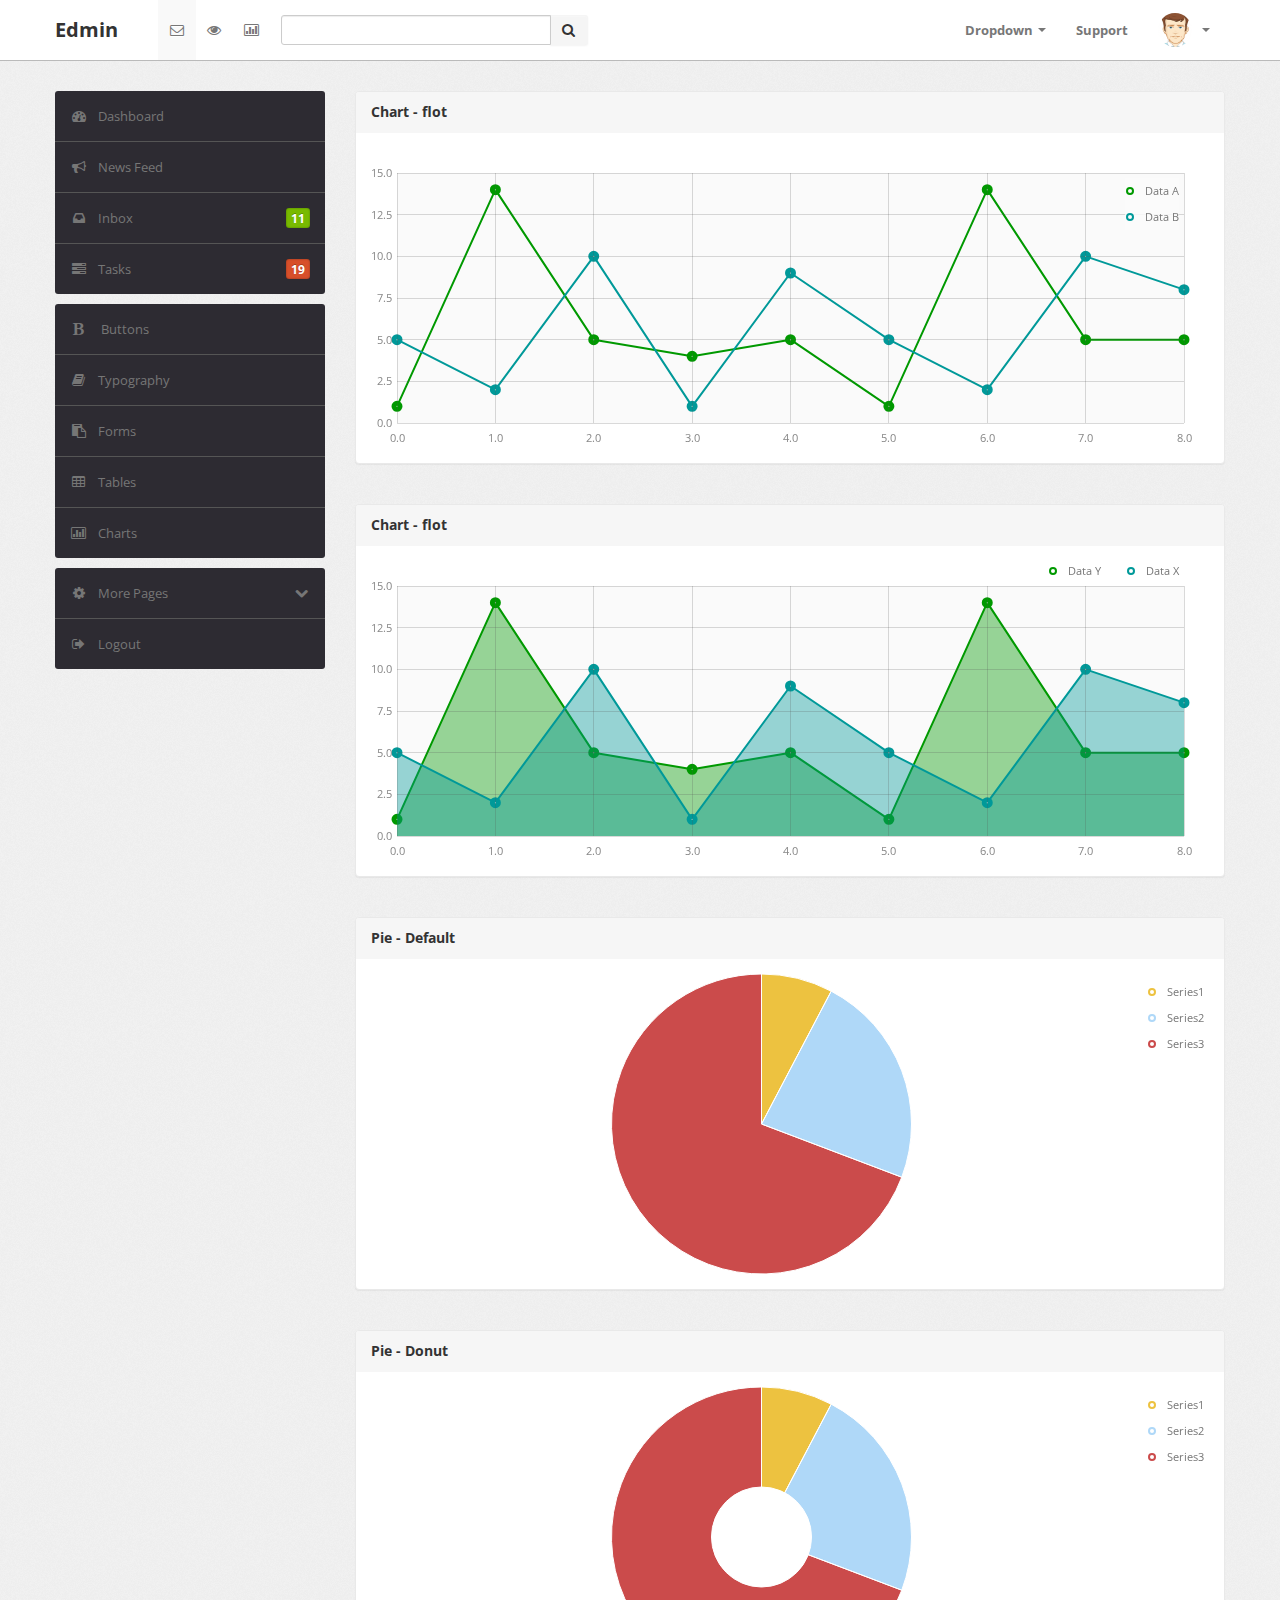
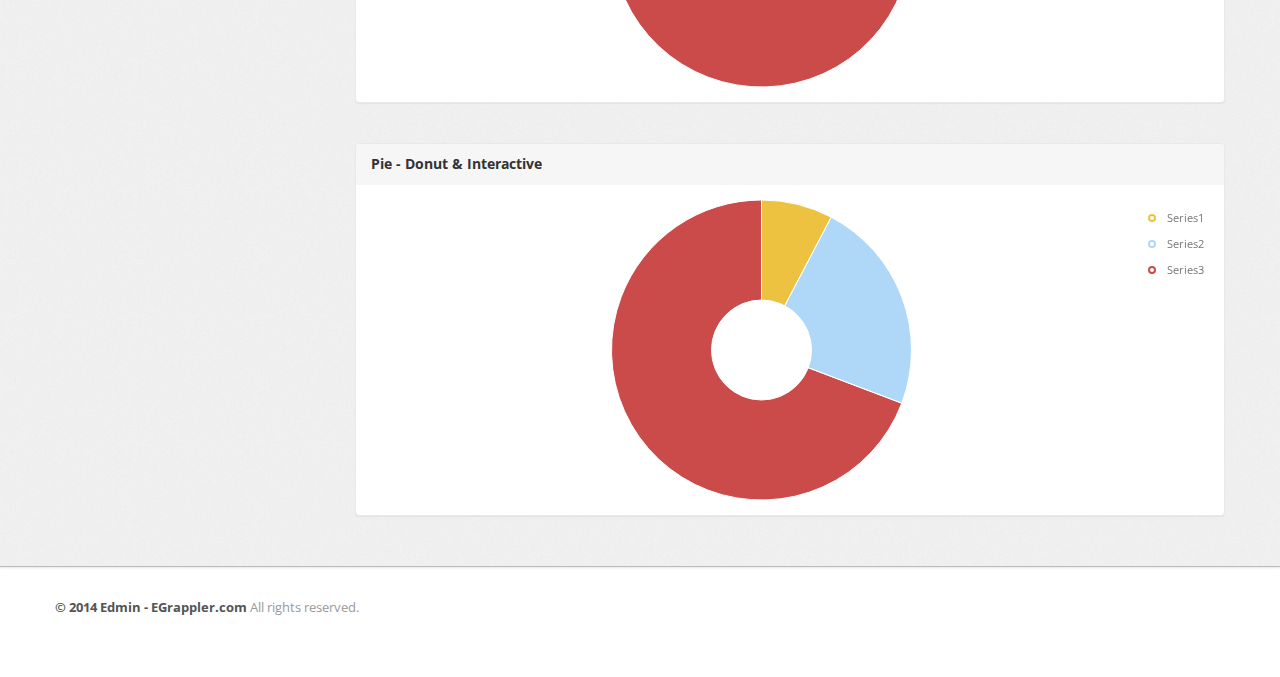
<file: e_admin/charts.html>
﻿<!DOCTYPE html>
<html lang="en">
<head>
    <meta http-equiv="Content-Type" content="text/html; charset=utf-8" />
    <meta name="viewport" content="width=device-width, initial-scale=1.0">
    <title>Edmin</title>
    <link type="text/css" href="bootstrap/css/bootstrap.min.css" rel="stylesheet">
    <link type="text/css" href="bootstrap/css/bootstrap-responsive.min.css" rel="stylesheet">
    <link type="text/css" href="css/theme.css" rel="stylesheet">
    <link type="text/css" href="images/icons/css/font-awesome.css" rel="stylesheet">
    <link type="text/css" href='http://fonts.googleapis.com/css?family=Open+Sans:400italic,600italic,400,600'
        rel='stylesheet'>
</head>
<body>
    <div class="navbar navbar-fixed-top">
        <div class="navbar-inner">
            <div class="container">
                <a class="btn btn-navbar" data-toggle="collapse" data-target=".navbar-inverse-collapse">
                    <i class="icon-reorder shaded"></i></a><a class="brand" href="index.html">Edmin </a>
                <div class="nav-collapse collapse navbar-inverse-collapse">
                    <ul class="nav nav-icons">
                        <li class="active"><a href="#"><i class="icon-envelope"></i></a></li>
                        <li><a href="#"><i class="icon-eye-open"></i></a></li>
                        <li><a href="#"><i class="icon-bar-chart"></i></a></li>
                    </ul>
                    <form class="navbar-search pull-left input-append" action="#">
                    <input type="text" class="span3">
                    <button class="btn" type="button">
                        <i class="icon-search"></i>
                    </button>
                    </form>
                    <ul class="nav pull-right">
                        <li class="dropdown"><a href="#" class="dropdown-toggle" data-toggle="dropdown">Dropdown
                            <b class="caret"></b></a>
                            <ul class="dropdown-menu">
                                <li><a href="#">Item No. 1</a></li>
                                <li><a href="#">Don't Click</a></li>
                                <li class="divider"></li>
                                <li class="nav-header">Example Header</li>
                                <li><a href="#">A Separated link</a></li>
                            </ul>
                        </li>
                        <li><a href="#">Support </a></li>
                        <li class="nav-user dropdown"><a href="#" class="dropdown-toggle" data-toggle="dropdown">
                            <img src="images/user.png" class="nav-avatar" />
                            <b class="caret"></b></a>
                            <ul class="dropdown-menu">
                                <li><a href="#">Your Profile</a></li>
                                <li><a href="#">Edit Profile</a></li>
                                <li><a href="#">Account Settings</a></li>
                                <li class="divider"></li>
                                <li><a href="#">Logout</a></li>
                            </ul>
                        </li>
                    </ul>
                </div>
                <!-- /.nav-collapse -->
            </div>
        </div>
        <!-- /navbar-inner -->
    </div>
    <!-- /navbar -->
    <div class="wrapper">
        <div class="container">
            <div class="row">
                <div class="span3">
                    <div class="sidebar">
                        <ul class="widget widget-menu unstyled">
                            <li class="active"><a href="index.html"><i class="menu-icon icon-dashboard"></i>Dashboard
                            </a></li>
                            <li><a href="activity.html"><i class="menu-icon icon-bullhorn"></i>News Feed </a>
                            </li>
                            <li><a href="message.html"><i class="menu-icon icon-inbox"></i>Inbox <b class="label green pull-right">
                                11</b> </a></li>
                            <li><a href="task.html"><i class="menu-icon icon-tasks"></i>Tasks <b class="label orange pull-right">
                                19</b> </a></li>
                        </ul>
                        <!--/.widget-nav-->
                        <ul class="widget widget-menu unstyled">
                                <li><a href="ui-button-icon.html"><i class="menu-icon icon-bold"></i> Buttons </a></li>
                                <li><a href="ui-typography.html"><i class="menu-icon icon-book"></i>Typography </a></li>
                                <li><a href="form.html"><i class="menu-icon icon-paste"></i>Forms </a></li>
                                <li><a href="table.html"><i class="menu-icon icon-table"></i>Tables </a></li>
                                <li><a href="charts.html"><i class="menu-icon icon-bar-chart"></i>Charts </a></li>
                            </ul>
                        <!--/.widget-nav-->
                        <ul class="widget widget-menu unstyled">
                            <li><a class="collapsed" data-toggle="collapse" href="#togglePages"><i class="menu-icon icon-cog">
                            </i><i class="icon-chevron-down pull-right"></i><i class="icon-chevron-up pull-right">
                            </i>More Pages </a>
                                <ul id="togglePages" class="collapse unstyled">
                                    <li><a href="other-login.html"><i class="icon-inbox"></i>Login </a></li>
                                    <li><a href="other-user-profile.html"><i class="icon-inbox"></i>Profile </a></li>
                                    <li><a href="other-user-listing.html"><i class="icon-inbox"></i>All Users </a></li>
                                </ul>
                            </li>
                            <li><a href="#"><i class="menu-icon icon-signout"></i>Logout </a></li>
                        </ul>
                    </div>
                    <!--/.sidebar-->
                </div>
                <!--/.span3-->
                <div class="span9">
                    <div class="content">
                        <div class="module">
                            <div class="module-head">
                                <h3>
                                    Chart - flot</h3>
                            </div>
                            <div class="module-body">
                                <div class="chart">
                                    <div id="placeholder" class="graph">
                                    </div>
                                </div>
                            </div>
                        </div>
                        <!--/.module-->
                        <br />
                        <div class="module">
                            <div class="module-head">
                                <h3>
                                    Chart - flot</h3>
                            </div>
                            <div class="module-body">
                                <div class="chart inline-legend grid">
                                    <div id="placeholder2" class="graph">
                                    </div>
                                </div>
                            </div>
                        </div>
                        <!--/.module-->
                        <br />
                        <div class="module">
                            <div class="module-head">
                                <h3>
                                    Pie - Default</h3>
                            </div>
                            <div class="module-body">
                                <div class="chart pie donut">
                                    <div id="pie-default" class="graph">
                                    </div>
                                </div>
                            </div>
                        </div>
                        <!--/.module-->
                        <br />
                        <div class="module">
                            <div class="module-head">
                                <h3>
                                    Pie - Donut</h3>
                            </div>
                            <div class="module-body">
                                <div class="chart pie donut">
                                    <div id="pie-donut" class="graph">
                                    </div>
                                </div>
                            </div>
                        </div>
                        <!--/.module-->
                        <br />
                        <div class="module">
                            <div class="module-head">
                                <h3>
                                    Pie - Donut & Interactive</h3>
                            </div>
                            <div class="module-body">
                                <div class="chart pie donut interactive">
                                    <div id="pie-interactive" class="graph">
                                    </div>
                                    <div id="hover">
                                    </div>
                                </div>
                            </div>
                        </div>
                        <!--/.module-->
                    </div>
                    <!--/.content-->
                </div>
                <!--/.span9-->
            </div>
        </div>
        <!--/.container-->
    </div>
    <!--/.wrapper-->
    <div class="footer">
        <div class="container">
            <b class="copyright">&copy; 2014 Edmin - EGrappler.com </b>All rights reserved.
        </div>
    </div>
    <script src="scripts/jquery-1.9.1.min.js" type="text/javascript"></script>
    <script src="scripts/jquery-ui-1.10.1.custom.min.js" type="text/javascript"></script>
    <script src="bootstrap/js/bootstrap.min.js" type="text/javascript"></script>
    <script src="scripts/flot/jquery.flot.js" type="text/javascript"></script>
    <script src="scripts/flot/jquery.flot.pie.js" type="text/javascript"></script>
    <script src="scripts/common.js" type="text/javascript"></script>

</body>
</file>
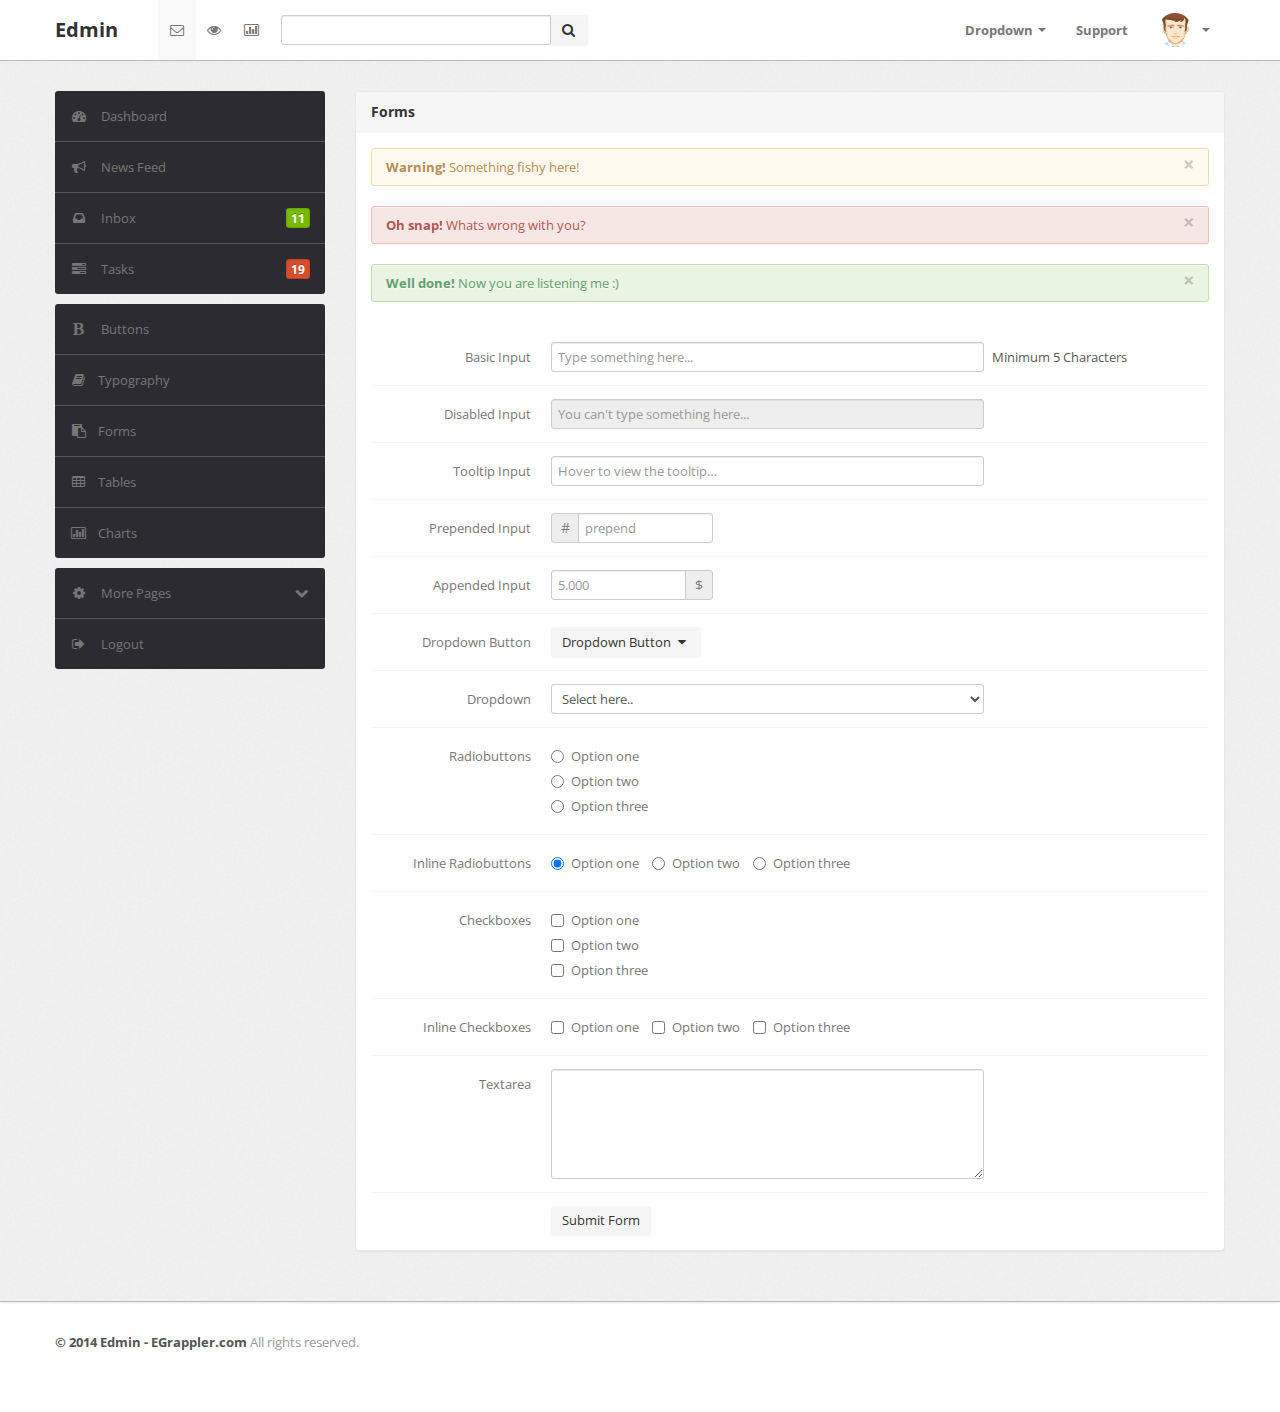
<file: e_admin/form.html>
﻿<!DOCTYPE html>
<html lang="en">


<head>
	<meta http-equiv="Content-Type" content="text/html; charset=utf-8" />
	<meta name="viewport" content="width=device-width, initial-scale=1.0">
	<title>Edmin</title>
	<link type="text/css" href="bootstrap/css/bootstrap.min.css" rel="stylesheet">
	<link type="text/css" href="bootstrap/css/bootstrap-responsive.min.css" rel="stylesheet">
	<link type="text/css" href="css/theme.css" rel="stylesheet">
	<link type="text/css" href="images/icons/css/font-awesome.css" rel="stylesheet">
	<link type="text/css" href='http://fonts.googleapis.com/css?family=Open+Sans:400italic,600italic,400,600' rel='stylesheet'>
</head>
<body>

	<div class="navbar navbar-fixed-top">
		<div class="navbar-inner">
			<div class="container">
				<a class="btn btn-navbar" data-toggle="collapse" data-target=".navbar-inverse-collapse">
					<i class="icon-reorder shaded"></i>
				</a>

			  	<a class="brand" href="index.html">
			  		Edmin
			  	</a>

				<div class="nav-collapse collapse navbar-inverse-collapse">
					<ul class="nav nav-icons">
						<li class="active"><a href="#">
							<i class="icon-envelope"></i>
						</a></li>
						<li><a href="#">
							<i class="icon-eye-open"></i>
						</a></li>
						<li><a href="#">
							<i class="icon-bar-chart"></i>
						</a></li>
					</ul>

					<form class="navbar-search pull-left input-append" action="#">
						<input type="text" class="span3">
						<button class="btn" type="button">
							<i class="icon-search"></i>
						</button>
					</form>
				
					<ul class="nav pull-right">
						<li class="dropdown">
							<a href="#" class="dropdown-toggle" data-toggle="dropdown">Dropdown <b class="caret"></b></a>
							<ul class="dropdown-menu">
								<li><a href="#">Item No. 1</a></li>
								
								<li><a href="#">Don't Click</a></li>
								<li class="divider"></li>
								<li class="nav-header">Example Header</li>
								<li><a href="#">A Separated link</a></li>
															</ul>
						</li>
						
						<li><a href="#">
							Support
						</a></li>
						<li class="nav-user dropdown">
							<a href="#" class="dropdown-toggle" data-toggle="dropdown">
								<img src="images/user.png" class="nav-avatar" />
								<b class="caret"></b>
							</a>
							<ul class="dropdown-menu">
								<li><a href="#">Your Profile</a></li>
								<li><a href="#">Edit Profile</a></li>
								<li><a href="#">Account Settings</a></li>
								<li class="divider"></li>
								<li><a href="#">Logout</a></li>
							</ul>
						</li>
					</ul>
				</div><!-- /.nav-collapse -->
			</div>
		</div><!-- /navbar-inner -->
	</div><!-- /navbar -->



	<div class="wrapper">
		<div class="container">
			<div class="row">
				<div class="span3">
					<div class="sidebar">

						<ul class="widget widget-menu unstyled">
							<li class="active">
								<a href="index.html">
									<i class="menu-icon icon-dashboard"></i>
									Dashboard
								</a>
							</li>
							<li>
								<a href="activity.html">
									<i class="menu-icon icon-bullhorn"></i>
									News Feed
								</a>
							</li>
							<li>
								<a href="message.html">
									<i class="menu-icon icon-inbox"></i>
									Inbox
									<b class="label green pull-right">11</b>
								</a>
							</li>
							
							<li>
								<a href="task.html">
									<i class="menu-icon icon-tasks"></i>
									Tasks
									<b class="label orange pull-right">19</b>
								</a>
							</li>
						</ul><!--/.widget-nav-->

						<ul class="widget widget-menu unstyled">
                                <li><a href="ui-button-icon.html"><i class="menu-icon icon-bold"></i> Buttons </a></li>
                                <li><a href="ui-typography.html"><i class="menu-icon icon-book"></i>Typography </a></li>
                                <li><a href="form.html"><i class="menu-icon icon-paste"></i>Forms </a></li>
                                <li><a href="table.html"><i class="menu-icon icon-table"></i>Tables </a></li>
                                <li><a href="charts.html"><i class="menu-icon icon-bar-chart"></i>Charts </a></li>
                            </ul><!--/.widget-nav-->

						<ul class="widget widget-menu unstyled">
							<li>
								<a class="collapsed" data-toggle="collapse" href="#togglePages">
									<i class="menu-icon icon-cog"></i>
									<i class="icon-chevron-down pull-right"></i><i class="icon-chevron-up pull-right"></i>
									More Pages
								</a>
								<ul id="togglePages" class="collapse unstyled">
									<li>
										<a href="other-login.html">
											<i class="icon-inbox"></i>
											Login
										</a>
									</li>
									<li>
										<a href="other-user-profile.html">
											<i class="icon-inbox"></i>
											Profile
										</a>
									</li>
									<li>
										<a href="other-user-listing.html">
											<i class="icon-inbox"></i>
											All Users
										</a>
									</li>
								</ul>
							</li>
							
							<li>
								<a href="#">
									<i class="menu-icon icon-signout"></i>
									Logout
								</a>
							</li>
						</ul>

					</div><!--/.sidebar-->
				</div><!--/.span3-->


				<div class="span9">
					<div class="content">

						<div class="module">
							<div class="module-head">
								<h3>Forms</h3>
							</div>
							<div class="module-body">

									<div class="alert">
										<button type="button" class="close" data-dismiss="alert">×</button>
										<strong>Warning!</strong> Something fishy here!
									</div>
									<div class="alert alert-error">
										<button type="button" class="close" data-dismiss="alert">×</button>
										<strong>Oh snap!</strong> Whats wrong with you? 
									</div>
									<div class="alert alert-success">
										<button type="button" class="close" data-dismiss="alert">×</button>
										<strong>Well done!</strong> Now you are listening me :) 
									</div>

									<br />

									<form class="form-horizontal row-fluid">
										<div class="control-group">
											<label class="control-label" for="basicinput">Basic Input</label>
											<div class="controls">
												<input type="text" id="basicinput" placeholder="Type something here..." class="span8">
												<span class="help-inline">Minimum 5 Characters</span>
											</div>
										</div>

										<div class="control-group">
											<label class="control-label" for="basicinput">Disabled Input</label>
											<div class="controls">
												<input type="text" id="basicinput" placeholder="You can't type something here..." class="span8" disabled>
											</div>
										</div>

										<div class="control-group">
											<label class="control-label" for="basicinput">Tooltip Input</label>
											<div class="controls">
												<input data-title="A tooltip for the input" type="text" placeholder="Hover to view the tooltip…" data-original-title="" class="span8 tip">
											</div>
										</div>

										<div class="control-group">
											<label class="control-label" for="basicinput">Prepended Input</label>
											<div class="controls">
												<div class="input-prepend">
													<span class="add-on">#</span><input class="span8" type="text" placeholder="prepend">       
												</div>
											</div>
										</div>

										<div class="control-group">
											<label class="control-label" for="basicinput">Appended Input</label>
											<div class="controls">
												<div class="input-append">
													<input type="text" placeholder="5.000" class="span8"><span class="add-on">$</span>
												</div>
											</div>
										</div>

										<div class="control-group">
											<label class="control-label" for="basicinput">Dropdown Button</label>
											<div class="controls">
												<div class="dropdown">
													<a class="dropdown-toggle btn" data-toggle="dropdown" href="#">Dropdown Button <i class="icon-caret-down"></i></a>
													<ul class="dropdown-menu" role="menu" aria-labelledby="dLabel">
														<li><a href="#">First Row</a></li>
														<li><a href="#">Second Row</a></li>
														<li><a href="#">Third Row</a></li>
														<li><a href="#">Fourth Row</a></li>
													</ul>
												</div>
											</div>
										</div>

										<div class="control-group">
											<label class="control-label" for="basicinput">Dropdown</label>
											<div class="controls">
												<select tabindex="1" data-placeholder="Select here.." class="span8">
													<option value="">Select here..</option>
													<option value="Category 1">First Row</option>
													<option value="Category 2">Second Row</option>
													<option value="Category 3">Third Row</option>
													<option value="Category 4">Fourth Row</option>
												</select>
											</div>
										</div>

										<div class="control-group">
											<label class="control-label">Radiobuttons</label>
											<div class="controls">
												<label class="radio">
													<input type="radio" name="optionsRadios" id="optionsRadios1" value="option1" checked="">
													Option one
												</label> 
												<label class="radio">
													<input type="radio" name="optionsRadios" id="optionsRadios2" value="option2">
													Option two
												</label> 
												<label class="radio">
													<input type="radio" name="optionsRadios" id="optionsRadios3" value="option3">
													Option three
												</label>
											</div>
										</div>

										<div class="control-group">
											<label class="control-label">Inline Radiobuttons</label>
											<div class="controls">
												<label class="radio inline">
													<input type="radio" name="optionsRadios" id="optionsRadios1" value="option1" checked="">
													Option one
												</label> 
												<label class="radio inline">
													<input type="radio" name="optionsRadios" id="optionsRadios2" value="option2">
													Option two
												</label> 
												<label class="radio inline">
													<input type="radio" name="optionsRadios" id="optionsRadios3" value="option3">
													Option three
												</label>
											</div>
										</div>

										<div class="control-group">
											<label class="control-label">Checkboxes</label>
											<div class="controls">
												<label class="checkbox">
													<input type="checkbox" value="">
													Option one
												</label>
												<label class="checkbox">
													<input type="checkbox" value="">
													Option two
												</label>
												<label class="checkbox">
													<input type="checkbox" value="">
													Option three
												</label>
											</div>
										</div>

										<div class="control-group">
											<label class="control-label">Inline Checkboxes</label>
											<div class="controls">
												<label class="checkbox inline">
													<input type="checkbox" value="">
													Option one
												</label>
												<label class="checkbox inline">
													<input type="checkbox" value="">
													Option two
												</label>
												<label class="checkbox inline">
													<input type="checkbox" value="">
													Option three
												</label>
											</div>
										</div>

										<div class="control-group">
											<label class="control-label" for="basicinput">Textarea</label>
											<div class="controls">
												<textarea class="span8" rows="5"></textarea>
											</div>
										</div>

										<div class="control-group">
											<div class="controls">
												<button type="submit" class="btn">Submit Form</button>
											</div>
										</div>
									</form>
							</div>
						</div>

						
						
					</div><!--/.content-->
				</div><!--/.span9-->
			</div>
		</div><!--/.container-->
	</div><!--/.wrapper-->

	<div class="footer">
		<div class="container">
			 

			<b class="copyright">&copy; 2014 Edmin - EGrappler.com </b> All rights reserved.
		</div>
	</div>

	<script src="scripts/jquery-1.9.1.min.js" type="text/javascript"></script>
	<script src="scripts/jquery-ui-1.10.1.custom.min.js" type="text/javascript"></script>
	<script src="bootstrap/js/bootstrap.min.js" type="text/javascript"></script>
	<script src="scripts/flot/jquery.flot.js" type="text/javascript"></script>
</body>
</file>
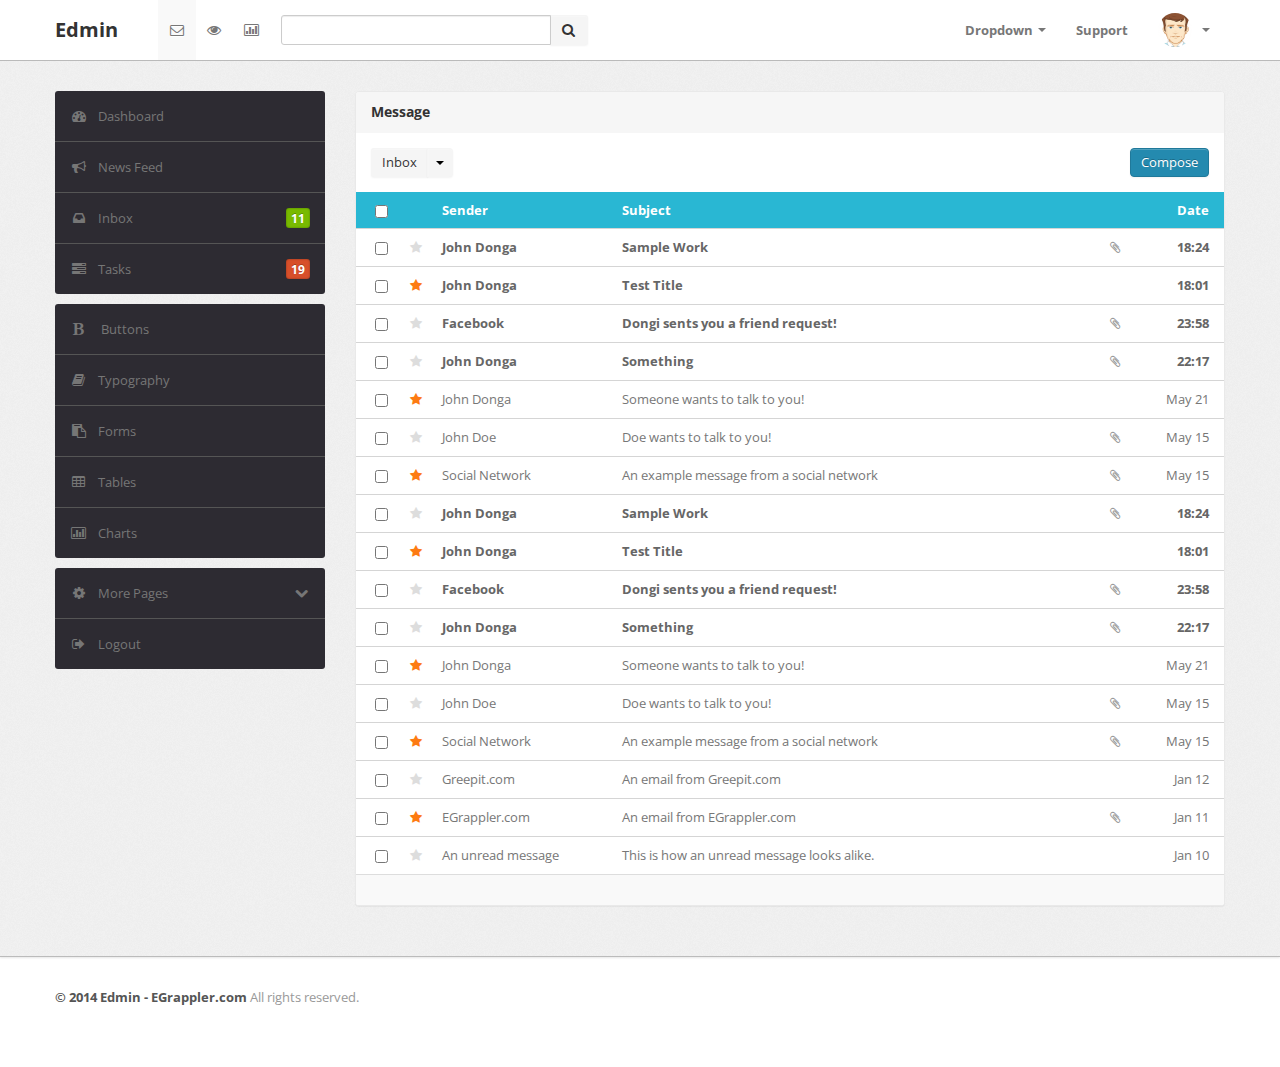
<file: e_admin/message.html>
﻿<!DOCTYPE html>
<html lang="en">
<head>
    <head>
        <meta http-equiv="Content-Type" content="text/html; charset=utf-8" />
        <meta name="viewport" content="width=device-width, initial-scale=1.0">
        <title>Edmin</title>
        <link type="text/css" href="bootstrap/css/bootstrap.min.css" rel="stylesheet">
        <link type="text/css" href="bootstrap/css/bootstrap-responsive.min.css" rel="stylesheet">
        <link type="text/css" href="css/theme.css" rel="stylesheet">
        <link type="text/css" href="images/icons/css/font-awesome.css" rel="stylesheet">
        <link type="text/css" href='http://fonts.googleapis.com/css?family=Open+Sans:400italic,600italic,400,600'
            rel='stylesheet'>
    </head>
    <body>
        <div class="navbar navbar-fixed-top">
            <div class="navbar-inner">
                <div class="container">
                    <a class="btn btn-navbar" data-toggle="collapse" data-target=".navbar-inverse-collapse">
                        <i class="icon-reorder shaded"></i></a><a class="brand" href="index.html">Edmin </a>
                    <div class="nav-collapse collapse navbar-inverse-collapse">
                        <ul class="nav nav-icons">
                            <li class="active"><a href="#"><i class="icon-envelope"></i></a></li>
                            <li><a href="#"><i class="icon-eye-open"></i></a></li>
                            <li><a href="#"><i class="icon-bar-chart"></i></a></li>
                        </ul>
                        <form class="navbar-search pull-left input-append" action="#">
                        <input type="text" class="span3">
                        <button class="btn" type="button">
                            <i class="icon-search"></i>
                        </button>
                        </form>
                        <ul class="nav pull-right">
                            <li class="dropdown"><a href="#" class="dropdown-toggle" data-toggle="dropdown">Dropdown
                                <b class="caret"></b></a>
                                <ul class="dropdown-menu">
                                    <li><a href="#">Item No. 1</a></li>
                                    <li><a href="#">Don't Click</a></li>
                                    <li class="divider"></li>
                                    <li class="nav-header">Example Header</li>
                                    <li><a href="#">A Separated link</a></li>
                                </ul>
                            </li>
                            <li><a href="#">Support </a></li>
                            <li class="nav-user dropdown"><a href="#" class="dropdown-toggle" data-toggle="dropdown">
                                <img src="images/user.png" class="nav-avatar" />
                                <b class="caret"></b></a>
                                <ul class="dropdown-menu">
                                    <li><a href="#">Your Profile</a></li>
                                    <li><a href="#">Edit Profile</a></li>
                                    <li><a href="#">Account Settings</a></li>
                                    <li class="divider"></li>
                                    <li><a href="#">Logout</a></li>
                                </ul>
                            </li>
                        </ul>
                    </div>
                    <!-- /.nav-collapse -->
                </div>
            </div>
            <!-- /navbar-inner -->
        </div>
        <!-- /navbar -->
        <div class="wrapper">
            <div class="container">
                <div class="row">
                    <div class="span3">
                        <div class="sidebar">
                            <ul class="widget widget-menu unstyled">
                                <li class="active"><a href="index.html"><i class="menu-icon icon-dashboard"></i>Dashboard
                                </a></li>
                                <li><a href="activity.html"><i class="menu-icon icon-bullhorn"></i>News Feed </a>
                                </li>
                                <li><a href="message.html"><i class="menu-icon icon-inbox"></i>Inbox <b class="label green pull-right">
                                    11</b> </a></li>
                                <li><a href="task.html"><i class="menu-icon icon-tasks"></i>Tasks <b class="label orange pull-right">
                                    19</b> </a></li>
                            </ul>
                            <!--/.widget-nav-->
                            <ul class="widget widget-menu unstyled">
                                <li><a href="ui-button-icon.html"><i class="menu-icon icon-bold"></i> Buttons </a></li>
                                <li><a href="ui-typography.html"><i class="menu-icon icon-book"></i>Typography </a></li>
                                <li><a href="form.html"><i class="menu-icon icon-paste"></i>Forms </a></li>
                                <li><a href="table.html"><i class="menu-icon icon-table"></i>Tables </a></li>
                                <li><a href="charts.html"><i class="menu-icon icon-bar-chart"></i>Charts </a></li>
                            </ul>
                            <!--/.widget-nav-->
                            <ul class="widget widget-menu unstyled">
                                <li><a class="collapsed" data-toggle="collapse" href="#togglePages"><i class="menu-icon icon-cog">
                                </i><i class="icon-chevron-down pull-right"></i><i class="icon-chevron-up pull-right">
                                </i>More Pages </a>
                                    <ul id="togglePages" class="collapse unstyled">
                                        <li><a href="other-login.html"><i class="icon-inbox"></i>Login </a></li>
                                        <li><a href="other-user-profile.html"><i class="icon-inbox"></i>Profile </a></li>
                                        <li><a href="other-user-listing.html"><i class="icon-inbox"></i>All Users </a></li>
                                    </ul>
                                </li>
                                <li><a href="#"><i class="menu-icon icon-signout"></i>Logout </a></li>
                            </ul>
                        </div>
                        <!--/.sidebar-->
                    </div>
                    <!--/.span3-->
                    <div class="span9">
                        <div class="content">
                            <div class="module message">
                                <div class="module-head">
                                    <h3>
                                        Message</h3>
                                </div>
                                <div class="module-option clearfix">
                                    <div class="pull-left">
                                        <div class="btn-group">
                                            <button class="btn">
                                                Inbox</button>
                                            <button class="btn dropdown-toggle" data-toggle="dropdown">
                                                <span class="caret"></span>
                                            </button>
                                            <ul class="dropdown-menu">
                                                <li><a href="#">Inbox(11)</a></li>
                                                <li><a href="#">Sent</a></li>
                                                <li><a href="#">Draft(2)</a></li>
                                                <li><a href="#">Trash</a></li>
                                                <li class="divider"></li>
                                                <li><a href="#">Settings</a></li>
                                            </ul>
                                        </div>
                                    </div>
                                    <div class="pull-right">
                                        <a href="#" class="btn btn-primary">Compose</a>
                                    </div>
                                </div>
                                <div class="module-body table">
                                    <table class="table table-message">
                                        <tbody>
                                            <tr class="heading">
                                                <td class="cell-check">
                                                    <input type="checkbox" class="inbox-checkbox">
                                                </td>
                                                <td class="cell-icon">
                                                </td>
                                                <td class="cell-author hidden-phone hidden-tablet">
                                                    Sender
                                                </td>
                                                <td class="cell-title">
                                                    Subject
                                                </td>
                                                <td class="cell-icon hidden-phone hidden-tablet">
                                                </td>
                                                <td class="cell-time align-right">
                                                    Date
                                                </td>
                                            </tr>
                                            <tr class="unread">
                                                <td class="cell-check">
                                                    <input type="checkbox" class="inbox-checkbox">
                                                </td>
                                                <td class="cell-icon">
                                                    <i class="icon-star"></i>
                                                </td>
                                                <td class="cell-author hidden-phone hidden-tablet">
                                                    John Donga
                                                </td>
                                                <td class="cell-title">
                                                    Sample Work
                                                </td>
                                                <td class="cell-icon hidden-phone hidden-tablet">
                                                    <i class="icon-paper-clip"></i>
                                                </td>
                                                <td class="cell-time align-right">
                                                    18:24
                                                </td>
                                            </tr>
                                            <tr class="unread starred">
                                                <td class="cell-check">
                                                    <input type="checkbox" class="inbox-checkbox">
                                                </td>
                                                <td class="cell-icon">
                                                    <i class="icon-star"></i>
                                                </td>
                                                <td class="cell-author hidden-phone hidden-tablet">
                                                    John Donga
                                                </td>
                                                <td class="cell-title">
                                                    Test Title
                                                </td>
                                                <td class="cell-icon hidden-phone hidden-tablet">
                                                    <i class="icon-paper-clip-no"></i>
                                                </td>
                                                <td class="cell-time align-right">
                                                    18:01
                                                </td>
                                            </tr>
                                            <tr class="unread">
                                                <td class="cell-check">
                                                    <input type="checkbox" class="inbox-checkbox">
                                                </td>
                                                <td class="cell-icon">
                                                    <i class="icon-star"></i>
                                                </td>
                                                <td class="cell-author hidden-phone hidden-tablet">
                                                    Facebook
                                                </td>
                                                <td class="cell-title">
                                                    Dongi sents you a friend request!
                                                </td>
                                                <td class="cell-icon hidden-phone hidden-tablet">
                                                    <i class="icon-paper-clip"></i>
                                                </td>
                                                <td class="cell-time align-right">
                                                    23:58
                                                </td>
                                            </tr>
                                            <tr class="unread">
                                                <td class="cell-check">
                                                    <input type="checkbox" class="inbox-checkbox">
                                                </td>
                                                <td class="cell-icon">
                                                    <i class="icon-star"></i>
                                                </td>
                                                <td class="cell-author hidden-phone hidden-tablet">
                                                    John Donga
                                                </td>
                                                <td class="cell-title">
                                                    Something
                                                </td>
                                                <td class="cell-icon hidden-phone hidden-tablet">
                                                    <i class="icon-paper-clip"></i>
                                                </td>
                                                <td class="cell-time align-right">
                                                    22:17
                                                </td>
                                            </tr>
                                            <tr class="read starred">
                                                <td class="cell-check">
                                                    <input type="checkbox" class="inbox-checkbox">
                                                </td>
                                                <td class="cell-icon">
                                                    <i class="icon-star"></i>
                                                </td>
                                                <td class="cell-author hidden-phone hidden-tablet">
                                                    John Donga
                                                </td>
                                                <td class="cell-title">
                                                    Someone wants to talk to you!
                                                </td>
                                                <td class="cell-icon hidden-phone hidden-tablet">
                                                    <i class="icon-paper-clip-no"></i>
                                                </td>
                                                <td class="cell-time align-right">
                                                    May 21
                                                </td>
                                            </tr>
                                            <tr class="read">
                                                <td class="cell-check">
                                                    <input type="checkbox" class="inbox-checkbox">
                                                </td>
                                                <td class="cell-icon">
                                                    <i class="icon-star"></i>
                                                </td>
                                                <td class="cell-author hidden-phone hidden-tablet">
                                                    John Doe
                                                </td>
                                                <td class="cell-title">
                                                    Doe wants to talk to you!
                                                </td>
                                                <td class="cell-icon hidden-phone hidden-tablet">
                                                    <i class="icon-paper-clip"></i>
                                                </td>
                                                <td class="cell-time align-right">
                                                    May 15
                                                </td>
                                            </tr>
                                            <tr class="read starred">
                                                <td class="cell-check">
                                                    <input type="checkbox" class="inbox-checkbox">
                                                </td>
                                                <td class="cell-icon">
                                                    <i class="icon-star"></i>
                                                </td>
                                                <td class="cell-author hidden-phone hidden-tablet">
                                                    Social Network
                                                </td>
                                                <td class="cell-title">
                                                    An example message from a social network
                                                </td>
                                                <td class="cell-icon hidden-phone hidden-tablet">
                                                    <i class="icon-paper-clip"></i>
                                                </td>
                                                <td class="cell-time align-right">
                                                    May 15
                                                </td>
                                            </tr>
                                            <tr class="unread">
                                                <td class="cell-check">
                                                    <input type="checkbox" class="inbox-checkbox">
                                                </td>
                                                <td class="cell-icon">
                                                    <i class="icon-star"></i>
                                                </td>
                                                <td class="cell-author hidden-phone hidden-tablet">
                                                    John Donga
                                                </td>
                                                <td class="cell-title">
                                                    Sample Work
                                                </td>
                                                <td class="cell-icon hidden-phone hidden-tablet">
                                                    <i class="icon-paper-clip"></i>
                                                </td>
                                                <td class="cell-time align-right">
                                                    18:24
                                                </td>
                                            </tr>
                                            <tr class="unread starred">
                                                <td class="cell-check">
                                                    <input type="checkbox" class="inbox-checkbox">
                                                </td>
                                                <td class="cell-icon">
                                                    <i class="icon-star"></i>
                                                </td>
                                                <td class="cell-author hidden-phone hidden-tablet">
                                                    John Donga
                                                </td>
                                                <td class="cell-title">
                                                    Test Title
                                                </td>
                                                <td class="cell-icon hidden-phone hidden-tablet">
                                                    <i class="icon-paper-clip-no"></i>
                                                </td>
                                                <td class="cell-time align-right">
                                                    18:01
                                                </td>
                                            </tr>
                                            <tr class="unread">
                                                <td class="cell-check">
                                                    <input type="checkbox" class="inbox-checkbox">
                                                </td>
                                                <td class="cell-icon">
                                                    <i class="icon-star"></i>
                                                </td>
                                                <td class="cell-author hidden-phone hidden-tablet">
                                                    Facebook
                                                </td>
                                                <td class="cell-title">
                                                    Dongi sents you a friend request!
                                                </td>
                                                <td class="cell-icon hidden-phone hidden-tablet">
                                                    <i class="icon-paper-clip"></i>
                                                </td>
                                                <td class="cell-time align-right">
                                                    23:58
                                                </td>
                                            </tr>
                                            <tr class="unread">
                                                <td class="cell-check">
                                                    <input type="checkbox" class="inbox-checkbox">
                                                </td>
                                                <td class="cell-icon">
                                                    <i class="icon-star"></i>
                                                </td>
                                                <td class="cell-author hidden-phone hidden-tablet">
                                                    John Donga
                                                </td>
                                                <td class="cell-title">
                                                    Something
                                                </td>
                                                <td class="cell-icon hidden-phone hidden-tablet">
                                                    <i class="icon-paper-clip"></i>
                                                </td>
                                                <td class="cell-time align-right">
                                                    22:17
                                                </td>
                                            </tr>
                                            <tr class="read starred">
                                                <td class="cell-check">
                                                    <input type="checkbox" class="inbox-checkbox">
                                                </td>
                                                <td class="cell-icon">
                                                    <i class="icon-star"></i>
                                                </td>
                                                <td class="cell-author hidden-phone hidden-tablet">
                                                    John Donga
                                                </td>
                                                <td class="cell-title">
                                                    Someone wants to talk to you!
                                                </td>
                                                <td class="cell-icon hidden-phone hidden-tablet">
                                                    <i class="icon-paper-clip-no"></i>
                                                </td>
                                                <td class="cell-time align-right">
                                                    May 21
                                                </td>
                                            </tr>
                                            <tr class="read">
                                                <td class="cell-check">
                                                    <input type="checkbox" class="inbox-checkbox">
                                                </td>
                                                <td class="cell-icon">
                                                    <i class="icon-star"></i>
                                                </td>
                                                <td class="cell-author hidden-phone hidden-tablet">
                                                    John Doe
                                                </td>
                                                <td class="cell-title">
                                                    Doe wants to talk to you!
                                                </td>
                                                <td class="cell-icon hidden-phone hidden-tablet">
                                                    <i class="icon-paper-clip"></i>
                                                </td>
                                                <td class="cell-time align-right">
                                                    May 15
                                                </td>
                                            </tr>
                                            <tr class="read starred">
                                                <td class="cell-check">
                                                    <input type="checkbox" class="inbox-checkbox">
                                                </td>
                                                <td class="cell-icon">
                                                    <i class="icon-star"></i>
                                                </td>
                                                <td class="cell-author hidden-phone hidden-tablet">
                                                    Social Network
                                                </td>
                                                <td class="cell-title">
                                                    An example message from a social network
                                                </td>
                                                <td class="cell-icon hidden-phone hidden-tablet">
                                                    <i class="icon-paper-clip"></i>
                                                </td>
                                                <td class="cell-time align-right">
                                                    May 15
                                                </td>
                                            </tr>
                                            <tr class="read">
                                                <td class="cell-check">
                                                    <input type="checkbox" class="inbox-checkbox">
                                                </td>
                                                <td class="cell-icon">
                                                    <i class="icon-star"></i>
                                                </td>
                                                <td class="cell-author hidden-phone hidden-tablet">
                                                    Greepit.com
                                                </td>
                                                <td class="cell-title">
                                                    An email from Greepit.com
                                                </td>
                                                <td class="cell-icon hidden-phone hidden-tablet">
                                                    <i class="icon-paper-clip-no"></i>
                                                </td>
                                                <td class="cell-time align-right">
                                                    Jan 12
                                                </td>
                                            </tr>
                                            <tr class="read starred">
                                                <td class="cell-check">
                                                    <input type="checkbox" class="inbox-checkbox">
                                                </td>
                                                <td class="cell-icon">
                                                    <i class="icon-star"></i>
                                                </td>
                                                <td class="cell-author hidden-phone hidden-tablet">
                                                    EGrappler.com
                                                </td>
                                                <td class="cell-title">
                                                    An email from EGrappler.com
                                                </td>
                                                <td class="cell-icon hidden-phone hidden-tablet">
                                                    <i class="icon-paper-clip"></i>
                                                </td>
                                                <td class="cell-time align-right">
                                                    Jan 11
                                                </td>
                                            </tr>
                                            <tr class="read">
                                                <td class="cell-check">
                                                    <input type="checkbox" class="inbox-checkbox">
                                                </td>
                                                <td class="cell-icon">
                                                    <i class="icon-star"></i>
                                                </td>
                                                <td class="cell-author hidden-phone hidden-tablet">
                                                    An unread message
                                                </td>
                                                <td class="cell-title">
                                                    This is how an unread message looks alike.
                                                </td>
                                                <td class="cell-icon hidden-phone hidden-tablet">
                                                    <i class="icon-paper-clip-no"></i>
                                                </td>
                                                <td class="cell-time align-right">
                                                    Jan 10
                                                </td>
                                            </tr>
                                        </tbody>
                                    </table>
                                </div>
                                <div class="module-foot">
                                </div>
                            </div>
                        </div>
                        <!--/.content-->
                    </div>
                    <!--/.span9-->
                </div>
            </div>
            <!--/.container-->
        </div>
        <!--/.wrapper-->
        <div class="footer">
            <div class="container">
                <b class="copyright">&copy; 2014 Edmin - EGrappler.com </b>All rights reserved.
            </div>
        </div>
        <script src="scripts/jquery-1.9.1.min.js" type="text/javascript"></script>
        <script src="scripts/jquery-ui-1.10.1.custom.min.js" type="text/javascript"></script>
        <script src="bootstrap/js/bootstrap.min.js" type="text/javascript"></script>
    </body>
</file>
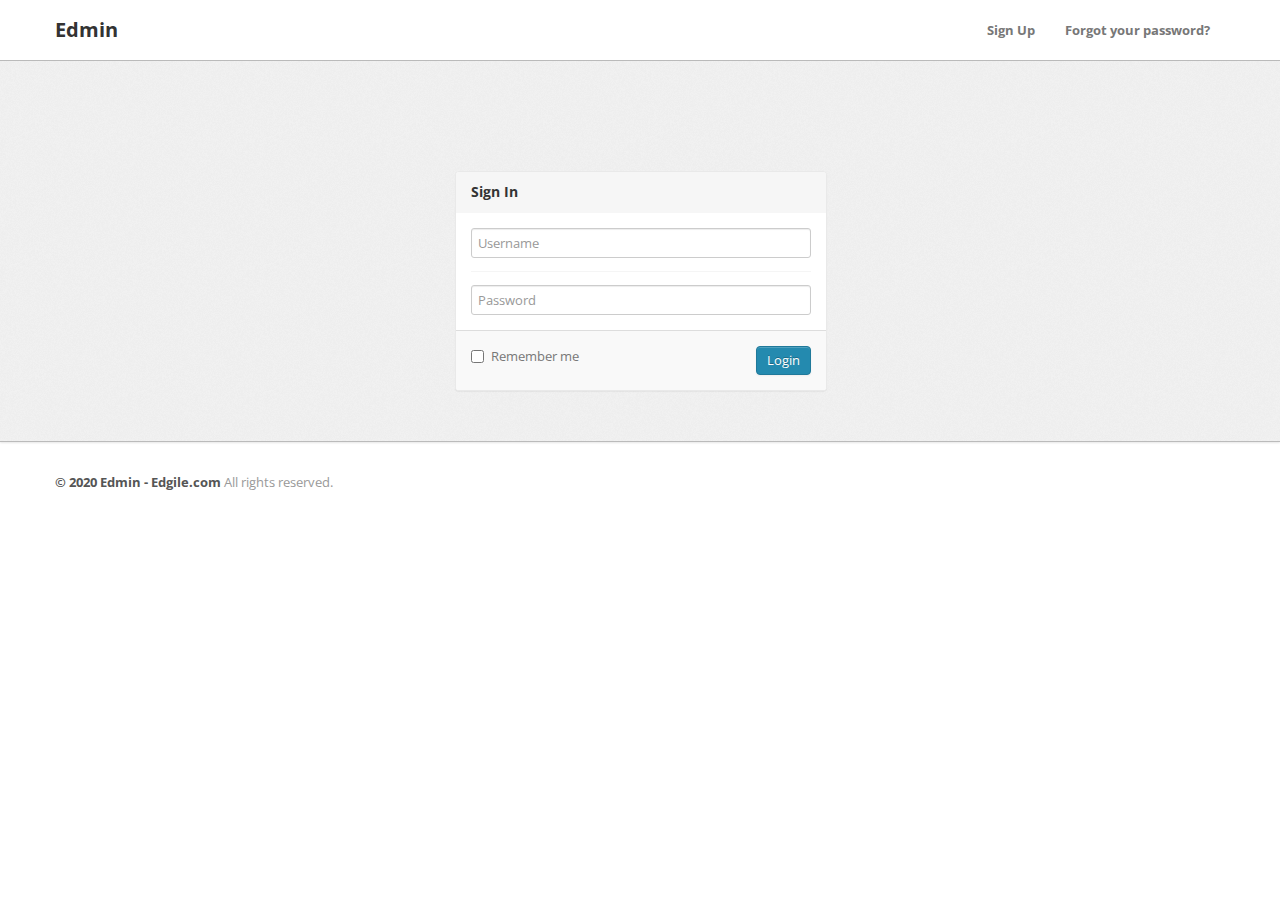
<file: e_admin/other-login.html>
﻿<!DOCTYPE html>
<html lang="en">
<head>
	<meta http-equiv="Content-Type" content="text/html; charset=utf-8" />
	<meta name="viewport" content="width=device-width, initial-scale=1.0">
	<title>Edmin</title>
	<link type="text/css" href="bootstrap/css/bootstrap.min.css" rel="stylesheet">
	<link type="text/css" href="bootstrap/css/bootstrap-responsive.min.css" rel="stylesheet">
	<link type="text/css" href="css/theme.css" rel="stylesheet">
	<link type="text/css" href="images/icons/css/font-awesome.css" rel="stylesheet">
	<link type="text/css" href='http://fonts.googleapis.com/css?family=Open+Sans:400italic,600italic,400,600' rel='stylesheet'>
</head>
<body>

	<div class="navbar navbar-fixed-top">
		<div class="navbar-inner">
			<div class="container">
				<a class="btn btn-navbar" data-toggle="collapse" data-target=".navbar-inverse-collapse">
					<i class="icon-reorder shaded"></i>
				</a>

			  	<a class="brand" href="index.html">
			  		Edmin
			  	</a>

				<div class="nav-collapse collapse navbar-inverse-collapse">

					<ul class="nav pull-right">

						<li><a href="#">
							Sign Up
						</a></li>



						<li><a href="#">
							Forgot your password?
						</a></li>
					</ul>
				</div><!-- /.nav-collapse -->
			</div>
		</div><!-- /navbar-inner -->
	</div><!-- /navbar -->



	<div class="wrapper">
		<div class="container">
			<div class="row">
				<div class="module module-login span4 offset4">
					<form class="form-vertical">
						<div class="module-head">
							<h3>Sign In</h3>
						</div>
						<div class="module-body">
							<div class="control-group">
								<div class="controls row-fluid">
									<input class="span12" type="text" id="inputEmail" placeholder="Username">
								</div>
							</div>
							<div class="control-group">
								<div class="controls row-fluid">
									<input class="span12" type="password" id="inputPassword" placeholder="Password">
								</div>
							</div>
						</div>
						<div class="module-foot">
							<div class="control-group">
								<div class="controls clearfix">
									<button type="submit" class="btn btn-primary pull-right">Login</button>
									<label class="checkbox">
										<input type="checkbox"> Remember me
									</label>
								</div>
							</div>
						</div>
					</form>
				</div>
			</div>
		</div>
	</div><!--/.wrapper-->

	<div class="footer">
		<div class="container">


			<b class="copyright">&copy; 2020 Edmin - Edgile.com </b> All rights reserved.
		</div>
	</div>
	<script src="scripts/jquery-1.9.1.min.js" type="text/javascript"></script>
	<script src="scripts/jquery-ui-1.10.1.custom.min.js" type="text/javascript"></script>
	<script src="bootstrap/js/bootstrap.min.js" type="text/javascript"></script>
</body>
</file>
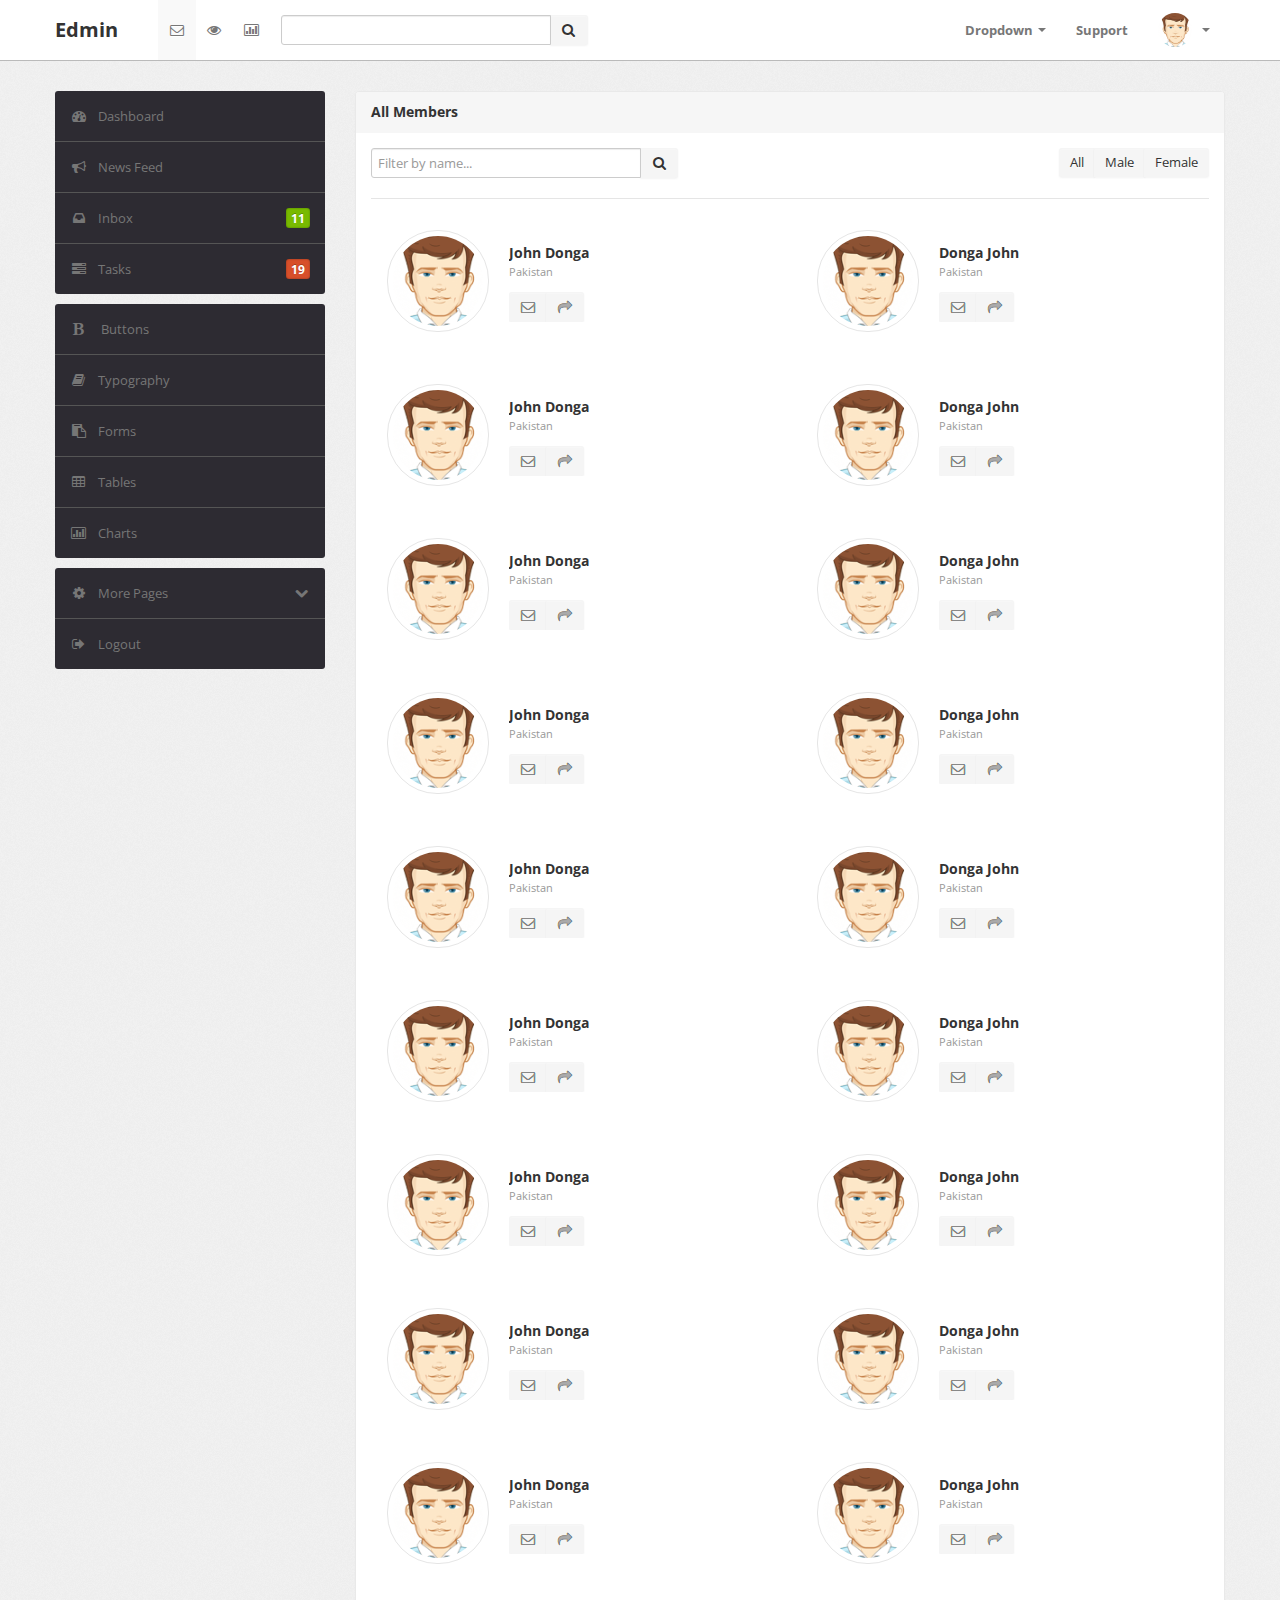
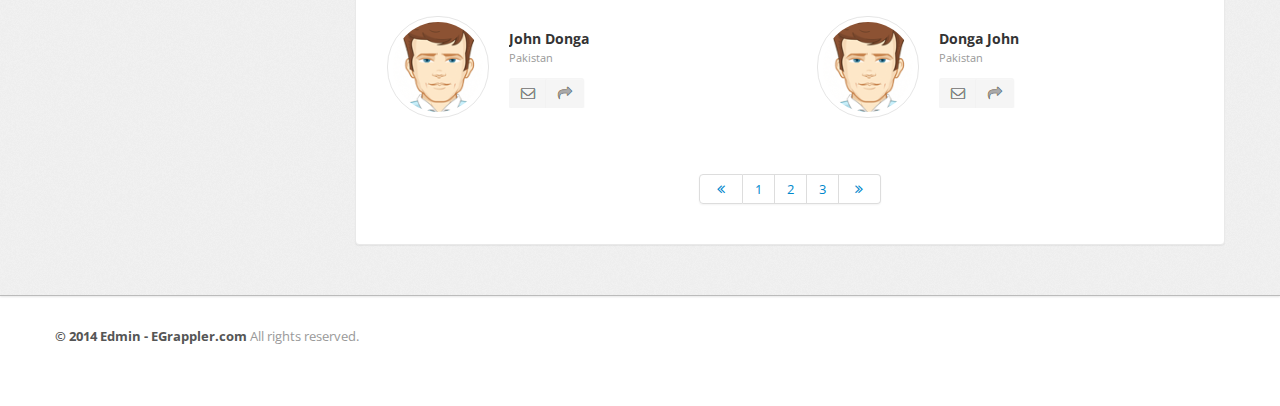
<file: e_admin/other-user-listing.html>
﻿<!DOCTYPE html>
<html lang="en">
<head>
    <meta http-equiv="Content-Type" content="text/html; charset=utf-8" />
    <meta name="viewport" content="width=device-width, initial-scale=1.0">
    <title>Edmin</title>
    <link type="text/css" href="bootstrap/css/bootstrap.min.css" rel="stylesheet">
    <link type="text/css" href="bootstrap/css/bootstrap-responsive.min.css" rel="stylesheet">
    <link type="text/css" href="css/theme.css" rel="stylesheet">
    <link type="text/css" href="images/icons/css/font-awesome.css" rel="stylesheet">
    <link type="text/css" href='http://fonts.googleapis.com/css?family=Open+Sans:400italic,600italic,400,600'
        rel='stylesheet'>
</head>
<body>
    <div class="navbar navbar-fixed-top">
        <div class="navbar-inner">
            <div class="container">
                <a class="btn btn-navbar" data-toggle="collapse" data-target=".navbar-inverse-collapse">
                    <i class="icon-reorder shaded"></i></a><a class="brand" href="index.html">Edmin </a>
                <div class="nav-collapse collapse navbar-inverse-collapse">
                    <ul class="nav nav-icons">
                        <li class="active"><a href="#"><i class="icon-envelope"></i></a></li>
                        <li><a href="#"><i class="icon-eye-open"></i></a></li>
                        <li><a href="#"><i class="icon-bar-chart"></i></a></li>
                    </ul>
                    <form class="navbar-search pull-left input-append" action="#">
                    <input type="text" class="span3">
                    <button class="btn" type="button">
                        <i class="icon-search"></i>
                    </button>
                    </form>
                    <ul class="nav pull-right">
                        <li class="dropdown"><a href="#" class="dropdown-toggle" data-toggle="dropdown">Dropdown
                            <b class="caret"></b></a>
                            <ul class="dropdown-menu">
                                <li><a href="#">Item No. 1</a></li>
                                <li><a href="#">Don't Click</a></li>
                                <li class="divider"></li>
                                <li class="nav-header">Example Header</li>
                                <li><a href="#">A Separated link</a></li>
                            </ul>
                        </li>
                        <li><a href="#">Support </a></li>
                        <li class="nav-user dropdown"><a href="#" class="dropdown-toggle" data-toggle="dropdown">
                            <img src="images/user.png" class="nav-avatar" />
                            <b class="caret"></b></a>
                            <ul class="dropdown-menu">
                                <li><a href="#">Your Profile</a></li>
                                <li><a href="#">Edit Profile</a></li>
                                <li><a href="#">Account Settings</a></li>
                                <li class="divider"></li>
                                <li><a href="#">Logout</a></li>
                            </ul>
                        </li>
                    </ul>
                </div>
                <!-- /.nav-collapse -->
            </div>
        </div>
        <!-- /navbar-inner -->
    </div>
    <!-- /navbar -->
    <div class="wrapper">
        <div class="container">
            <div class="row">
                <div class="span3">
                    <div class="sidebar">
                        <ul class="widget widget-menu unstyled">
                            <li class="active"><a href="index.html"><i class="menu-icon icon-dashboard"></i>Dashboard
                            </a></li>
                            <li><a href="activity.html"><i class="menu-icon icon-bullhorn"></i>News Feed </a>
                            </li>
                            <li><a href="message.html"><i class="menu-icon icon-inbox"></i>Inbox <b class="label green pull-right">
                                11</b> </a></li>
                            <li><a href="task.html"><i class="menu-icon icon-tasks"></i>Tasks <b class="label orange pull-right">
                                19</b> </a></li>
                        </ul>
                        <!--/.widget-nav-->
                        <ul class="widget widget-menu unstyled">
                                <li><a href="ui-button-icon.html"><i class="menu-icon icon-bold"></i> Buttons </a></li>
                                <li><a href="ui-typography.html"><i class="menu-icon icon-book"></i>Typography </a></li>
                                <li><a href="form.html"><i class="menu-icon icon-paste"></i>Forms </a></li>
                                <li><a href="table.html"><i class="menu-icon icon-table"></i>Tables </a></li>
                                <li><a href="charts.html"><i class="menu-icon icon-bar-chart"></i>Charts </a></li>
                            </ul>
                        <!--/.widget-nav-->
                        <ul class="widget widget-menu unstyled">
                            <li><a class="collapsed" data-toggle="collapse" href="#togglePages"><i class="menu-icon icon-cog">
                            </i><i class="icon-chevron-down pull-right"></i><i class="icon-chevron-up pull-right">
                            </i>More Pages </a>
                                <ul id="togglePages" class="collapse unstyled">
                                    <li><a href="other-login.html"><i class="icon-inbox"></i>Login </a></li>
                                    <li><a href="other-user-profile.html"><i class="icon-inbox"></i>Profile </a></li>
                                    <li><a href="other-user-listing.html"><i class="icon-inbox"></i>All Users </a></li>
                                </ul>
                            </li>
                            <li><a href="#"><i class="menu-icon icon-signout"></i>Logout </a></li>
                        </ul>
                    </div>
                    <!--/.sidebar-->
                </div>
                <!--/.span3-->
                <div class="span9">
                    <div class="content">
                        <div class="module">
                            <div class="module-head">
                                <h3>
                                    All Members</h3>
                            </div>
                            <div class="module-option clearfix">
                                <form>
                                <div class="input-append pull-left">
                                    <input type="text" class="span3" placeholder="Filter by name...">
                                    <button type="submit" class="btn">
                                        <i class="icon-search"></i>
                                    </button>
                                </div>
                                </form>
                                <div class="btn-group pull-right" data-toggle="buttons-radio">
                                    <button type="button" class="btn">
                                        All</button>
                                    <button type="button" class="btn">
                                        Male</button>
                                    <button type="button" class="btn">
                                        Female</button>
                                </div>
                            </div>
                            <div class="module-body">
                                <div class="row-fluid">
                                    <div class="span6">
                                        <div class="media user">
                                            <a class="media-avatar pull-left" href="#">
                                                <img src="images/user.png">
                                            </a>
                                            <div class="media-body">
                                                <h3 class="media-title">
                                                    John Donga
                                                </h3>
                                                <p>
                                                    <small class="muted">Pakistan</small></p>
                                                <div class="media-option btn-group shaded-icon">
                                                    <button class="btn btn-small">
                                                        <i class="icon-envelope"></i>
                                                    </button>
                                                    <button class="btn btn-small">
                                                        <i class="icon-share-alt"></i>
                                                    </button>
                                                </div>
                                            </div>
                                        </div>
                                    </div>
                                    <div class="span6">
                                        <div class="media user">
                                            <a class="media-avatar pull-left" href="#">
                                                <img src="images/user.png">
                                            </a>
                                            <div class="media-body">
                                                <h3 class="media-title">
                                                    Donga John</h3>
                                                <p>
                                                    <small class="muted">Pakistan</small></p>
                                                <div class="media-option btn-group shaded-icon">
                                                    <button class="btn btn-small">
                                                        <i class="icon-envelope"></i>
                                                    </button>
                                                    <button class="btn btn-small">
                                                        <i class="icon-share-alt"></i>
                                                    </button>
                                                </div>
                                            </div>
                                        </div>
                                    </div>
                                </div>
                                <!--/.row-fluid-->
                                <br />
                                <div class="row-fluid">
                                    <div class="span6">
                                        <div class="media user">
                                            <a class="media-avatar pull-left" href="#">
                                                <img src="images/user.png">
                                            </a>
                                            <div class="media-body">
                                                <h3 class="media-title">
                                                    John Donga</h3>
                                                <p>
                                                    <small class="muted">Pakistan</small></p>
                                                <div class="media-option btn-group shaded-icon">
                                                    <button class="btn btn-small">
                                                        <i class="icon-envelope"></i>
                                                    </button>
                                                    <button class="btn btn-small">
                                                        <i class="icon-share-alt"></i>
                                                    </button>
                                                </div>
                                            </div>
                                        </div>
                                    </div>
                                    <div class="span6">
                                        <div class="media user">
                                            <a class="media-avatar pull-left" href="#">
                                                <img src="images/user.png">
                                            </a>
                                            <div class="media-body">
                                                <h3 class="media-title">
                                                    Donga John</h3>
                                                <p>
                                                    <small class="muted">Pakistan</small></p>
                                                <div class="media-option btn-group shaded-icon">
                                                    <button class="btn btn-small">
                                                        <i class="icon-envelope"></i>
                                                    </button>
                                                    <button class="btn btn-small">
                                                        <i class="icon-share-alt"></i>
                                                    </button>
                                                </div>
                                            </div>
                                        </div>
                                    </div>
                                </div>
                                <!--/.row-fluid-->
                                <br />
                                <div class="row-fluid">
                                    <div class="span6">
                                        <div class="media user">
                                            <a class="media-avatar pull-left" href="#">
                                                <img src="images/user.png">
                                            </a>
                                            <div class="media-body">
                                                <h3 class="media-title">
                                                    John Donga</h3>
                                                <p>
                                                    <small class="muted">Pakistan</small></p>
                                                <div class="media-option btn-group shaded-icon">
                                                    <button class="btn btn-small">
                                                        <i class="icon-envelope"></i>
                                                    </button>
                                                    <button class="btn btn-small">
                                                        <i class="icon-share-alt"></i>
                                                    </button>
                                                </div>
                                            </div>
                                        </div>
                                    </div>
                                    <div class="span6">
                                        <div class="media user">
                                            <a class="media-avatar pull-left" href="#">
                                                <img src="images/user.png">
                                            </a>
                                            <div class="media-body">
                                                <h3 class="media-title">
                                                    Donga John</h3>
                                                <p>
                                                    <small class="muted">Pakistan</small></p>
                                                <div class="media-option btn-group shaded-icon">
                                                    <button class="btn btn-small">
                                                        <i class="icon-envelope"></i>
                                                    </button>
                                                    <button class="btn btn-small">
                                                        <i class="icon-share-alt"></i>
                                                    </button>
                                                </div>
                                            </div>
                                        </div>
                                    </div>
                                </div>
                                <!--/.row-fluid-->
                                <br />
                                <div class="row-fluid">
                                    <div class="span6">
                                        <div class="media user">
                                            <a class="media-avatar pull-left" href="#">
                                                <img src="images/user.png">
                                            </a>
                                            <div class="media-body">
                                                <h3 class="media-title">
                                                    John Donga</h3>
                                                <p>
                                                    <small class="muted">Pakistan</small></p>
                                                <div class="media-option btn-group shaded-icon">
                                                    <button class="btn btn-small">
                                                        <i class="icon-envelope"></i>
                                                    </button>
                                                    <button class="btn btn-small">
                                                        <i class="icon-share-alt"></i>
                                                    </button>
                                                </div>
                                            </div>
                                        </div>
                                    </div>
                                    <div class="span6">
                                        <div class="media user">
                                            <a class="media-avatar pull-left" href="#">
                                                <img src="images/user.png">
                                            </a>
                                            <div class="media-body">
                                                <h3 class="media-title">
                                                    Donga John</h3>
                                                <p>
                                                    <small class="muted">Pakistan</small></p>
                                                <div class="media-option btn-group shaded-icon">
                                                    <button class="btn btn-small">
                                                        <i class="icon-envelope"></i>
                                                    </button>
                                                    <button class="btn btn-small">
                                                        <i class="icon-share-alt"></i>
                                                    </button>
                                                </div>
                                            </div>
                                        </div>
                                    </div>
                                </div>
                                <!--/.row-fluid-->
                                <br />
                                <div class="row-fluid">
                                    <div class="span6">
                                        <div class="media user">
                                            <a class="media-avatar pull-left" href="#">
                                                <img src="images/user.png">
                                            </a>
                                            <div class="media-body">
                                                <h3 class="media-title">
                                                    John Donga</h3>
                                                <p>
                                                    <small class="muted">Pakistan</small></p>
                                                <div class="media-option btn-group shaded-icon">
                                                    <button class="btn btn-small">
                                                        <i class="icon-envelope"></i>
                                                    </button>
                                                    <button class="btn btn-small">
                                                        <i class="icon-share-alt"></i>
                                                    </button>
                                                </div>
                                            </div>
                                        </div>
                                    </div>
                                    <div class="span6">
                                        <div class="media user">
                                            <a class="media-avatar pull-left" href="#">
                                                <img src="images/user.png">
                                            </a>
                                            <div class="media-body">
                                                <h3 class="media-title">
                                                    Donga John</h3>
                                                <p>
                                                    <small class="muted">Pakistan</small></p>
                                                <div class="media-option btn-group shaded-icon">
                                                    <button class="btn btn-small">
                                                        <i class="icon-envelope"></i>
                                                    </button>
                                                    <button class="btn btn-small">
                                                        <i class="icon-share-alt"></i>
                                                    </button>
                                                </div>
                                            </div>
                                        </div>
                                    </div>
                                </div>
                                <!--/.row-fluid-->
                                <br />
                                <div class="row-fluid">
                                    <div class="span6">
                                        <div class="media user">
                                            <a class="media-avatar pull-left" href="#">
                                                <img src="images/user.png">
                                            </a>
                                            <div class="media-body">
                                                <h3 class="media-title">
                                                    John Donga</h3>
                                                <p>
                                                    <small class="muted">Pakistan</small></p>
                                                <div class="media-option btn-group shaded-icon">
                                                    <button class="btn btn-small">
                                                        <i class="icon-envelope"></i>
                                                    </button>
                                                    <button class="btn btn-small">
                                                        <i class="icon-share-alt"></i>
                                                    </button>
                                                </div>
                                            </div>
                                        </div>
                                    </div>
                                    <div class="span6">
                                        <div class="media user">
                                            <a class="media-avatar pull-left" href="#">
                                                <img src="images/user.png">
                                            </a>
                                            <div class="media-body">
                                                <h3 class="media-title">
                                                    Donga John</h3>
                                                <p>
                                                    <small class="muted">Pakistan</small></p>
                                                <div class="media-option btn-group shaded-icon">
                                                    <button class="btn btn-small">
                                                        <i class="icon-envelope"></i>
                                                    </button>
                                                    <button class="btn btn-small">
                                                        <i class="icon-share-alt"></i>
                                                    </button>
                                                </div>
                                            </div>
                                        </div>
                                    </div>
                                </div>
                                <!--/.row-fluid-->
                                <br />
                                <div class="row-fluid">
                                    <div class="span6">
                                        <div class="media user">
                                            <a class="media-avatar pull-left" href="#">
                                                <img src="images/user.png">
                                            </a>
                                            <div class="media-body">
                                                <h3 class="media-title">
                                                    John Donga</h3>
                                                <p>
                                                    <small class="muted">Pakistan</small></p>
                                                <div class="media-option btn-group shaded-icon">
                                                    <button class="btn btn-small">
                                                        <i class="icon-envelope"></i>
                                                    </button>
                                                    <button class="btn btn-small">
                                                        <i class="icon-share-alt"></i>
                                                    </button>
                                                </div>
                                            </div>
                                        </div>
                                    </div>
                                    <div class="span6">
                                        <div class="media user">
                                            <a class="media-avatar pull-left" href="#">
                                                <img src="images/user.png">
                                            </a>
                                            <div class="media-body">
                                                <h3 class="media-title">
                                                    Donga John</h3>
                                                <p>
                                                    <small class="muted">Pakistan</small></p>
                                                <div class="media-option btn-group shaded-icon">
                                                    <button class="btn btn-small">
                                                        <i class="icon-envelope"></i>
                                                    </button>
                                                    <button class="btn btn-small">
                                                        <i class="icon-share-alt"></i>
                                                    </button>
                                                </div>
                                            </div>
                                        </div>
                                    </div>
                                </div>
                                <!--/.row-fluid-->
                                <br />
                                <div class="row-fluid">
                                    <div class="span6">
                                        <div class="media user">
                                            <a class="media-avatar pull-left" href="#">
                                                <img src="images/user.png">
                                            </a>
                                            <div class="media-body">
                                                <h3 class="media-title">
                                                    John Donga</h3>
                                                <p>
                                                    <small class="muted">Pakistan</small></p>
                                                <div class="media-option btn-group shaded-icon">
                                                    <button class="btn btn-small">
                                                        <i class="icon-envelope"></i>
                                                    </button>
                                                    <button class="btn btn-small">
                                                        <i class="icon-share-alt"></i>
                                                    </button>
                                                </div>
                                            </div>
                                        </div>
                                    </div>
                                    <div class="span6">
                                        <div class="media user">
                                            <a class="media-avatar pull-left" href="#">
                                                <img src="images/user.png">
                                            </a>
                                            <div class="media-body">
                                                <h3 class="media-title">
                                                    Donga John</h3>
                                                <p>
                                                    <small class="muted">Pakistan</small></p>
                                                <div class="media-option btn-group shaded-icon">
                                                    <button class="btn btn-small">
                                                        <i class="icon-envelope"></i>
                                                    </button>
                                                    <button class="btn btn-small">
                                                        <i class="icon-share-alt"></i>
                                                    </button>
                                                </div>
                                            </div>
                                        </div>
                                    </div>
                                </div>
                                <!--/.row-fluid-->
                                <br />
                                <div class="row-fluid">
                                    <div class="span6">
                                        <div class="media user">
                                            <a class="media-avatar pull-left" href="#">
                                                <img src="images/user.png">
                                            </a>
                                            <div class="media-body">
                                                <h3 class="media-title">
                                                    John Donga</h3>
                                                <p>
                                                    <small class="muted">Pakistan</small></p>
                                                <div class="media-option btn-group shaded-icon">
                                                    <button class="btn btn-small">
                                                        <i class="icon-envelope"></i>
                                                    </button>
                                                    <button class="btn btn-small">
                                                        <i class="icon-share-alt"></i>
                                                    </button>
                                                </div>
                                            </div>
                                        </div>
                                    </div>
                                    <div class="span6">
                                        <div class="media user">
                                            <a class="media-avatar pull-left" href="#">
                                                <img src="images/user.png">
                                            </a>
                                            <div class="media-body">
                                                <h3 class="media-title">
                                                    Donga John</h3>
                                                <p>
                                                    <small class="muted">Pakistan</small></p>
                                                <div class="media-option btn-group shaded-icon">
                                                    <button class="btn btn-small">
                                                        <i class="icon-envelope"></i>
                                                    </button>
                                                    <button class="btn btn-small">
                                                        <i class="icon-share-alt"></i>
                                                    </button>
                                                </div>
                                            </div>
                                        </div>
                                    </div>
                                </div>
                                <!--/.row-fluid-->
                                <br />
                                <div class="row-fluid">
                                    <div class="span6">
                                        <div class="media user">
                                            <a class="media-avatar pull-left" href="#">
                                                <img src="images/user.png">
                                            </a>
                                            <div class="media-body">
                                                <h3 class="media-title">
                                                    John Donga</h3>
                                                <p>
                                                    <small class="muted">Pakistan</small></p>
                                                <div class="media-option btn-group shaded-icon">
                                                    <button class="btn btn-small">
                                                        <i class="icon-envelope"></i>
                                                    </button>
                                                    <button class="btn btn-small">
                                                        <i class="icon-share-alt"></i>
                                                    </button>
                                                </div>
                                            </div>
                                        </div>
                                    </div>
                                    <div class="span6">
                                        <div class="media user">
                                            <a class="media-avatar pull-left" href="#">
                                                <img src="images/user.png">
                                            </a>
                                            <div class="media-body">
                                                <h3 class="media-title">
                                                    Donga John</h3>
                                                <p>
                                                    <small class="muted">Pakistan</small></p>
                                                <div class="media-option btn-group shaded-icon">
                                                    <button class="btn btn-small">
                                                        <i class="icon-envelope"></i>
                                                    </button>
                                                    <button class="btn btn-small">
                                                        <i class="icon-share-alt"></i>
                                                    </button>
                                                </div>
                                            </div>
                                        </div>
                                    </div>
                                </div>
                                <!--/.row-fluid-->
                                <br />
                                <div class="pagination pagination-centered">
                                    <ul>
                                        <li><a href="#"><i class="icon-double-angle-left"></i></a></li>
                                        <li><a href="#">1</a></li>
                                        <li><a href="#">2</a></li>
                                        <li><a href="#">3</a></li>
                                        <li><a href="#"><i class="icon-double-angle-right"></i></a></li>
                                    </ul>
                                </div>
                            </div>
                        </div>
                    </div>
                    <!--/.content-->
                </div>
                <!--/.span9-->
            </div>
        </div>
        <!--/.container-->
    </div>
    <!--/.wrapper-->
    <div class="footer">
        <div class="container">
            <b class="copyright">&copy; 2014 Edmin - EGrappler.com </b>All rights reserved.
        </div>
    </div>
    <script src="scripts/jquery-1.9.1.min.js" type="text/javascript"></script>
    <script src="scripts/jquery-ui-1.10.1.custom.min.js" type="text/javascript"></script>
    <script src="bootstrap/js/bootstrap.min.js" type="text/javascript"></script>
    <script src="scripts/datatables/jquery.dataTables.js" type="text/javascript"></script>
</body>
</file>
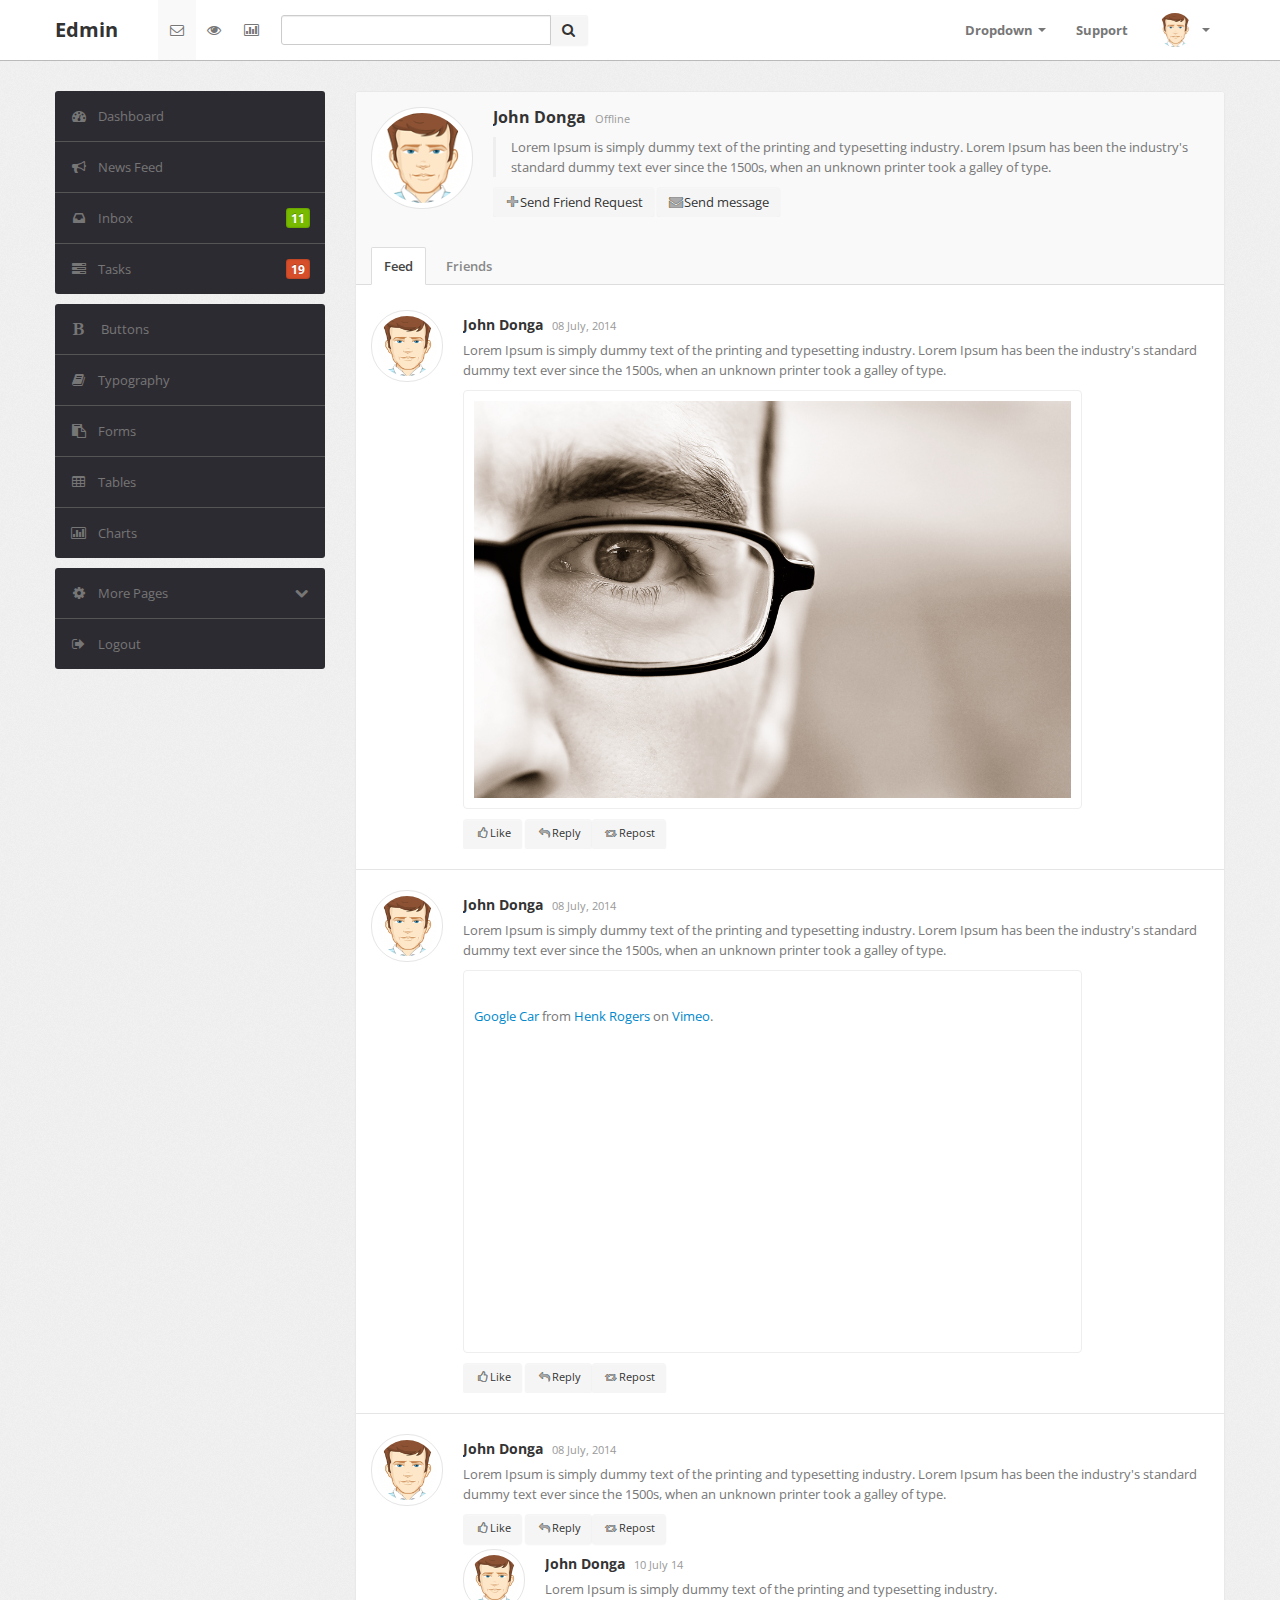
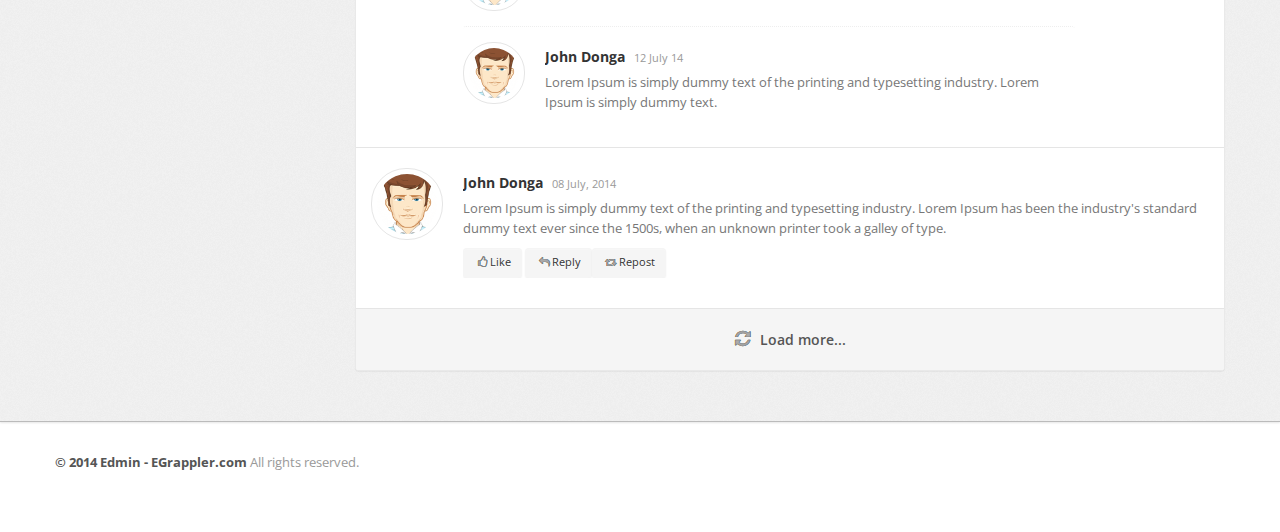
<file: e_admin/other-user-profile.html>
﻿<!DOCTYPE html>
<html lang="en">
<head>
    <meta http-equiv="Content-Type" content="text/html; charset=utf-8" />
    <meta name="viewport" content="width=device-width, initial-scale=1.0">
    <title>Edmin</title>
    <link type="text/css" href="bootstrap/css/bootstrap.min.css" rel="stylesheet">
    <link type="text/css" href="bootstrap/css/bootstrap-responsive.min.css" rel="stylesheet">
    <link type="text/css" href="css/theme.css" rel="stylesheet">
    <link type="text/css" href="images/icons/css/font-awesome.css" rel="stylesheet">
    <link type="text/css" href='http://fonts.googleapis.com/css?family=Open+Sans:400italic,600italic,400,600'
        rel='stylesheet'>
</head>
<body>
    <div class="navbar navbar-fixed-top">
        <div class="navbar-inner">
            <div class="container">
                <a class="btn btn-navbar" data-toggle="collapse" data-target=".navbar-inverse-collapse">
                    <i class="icon-reorder shaded"></i></a><a class="brand" href="index.html">Edmin </a>
                <div class="nav-collapse collapse navbar-inverse-collapse">
                    <ul class="nav nav-icons">
                        <li class="active"><a href="#"><i class="icon-envelope"></i></a></li>
                        <li><a href="#"><i class="icon-eye-open"></i></a></li>
                        <li><a href="#"><i class="icon-bar-chart"></i></a></li>
                    </ul>
                    <form class="navbar-search pull-left input-append" action="#">
                    <input type="text" class="span3">
                    <button class="btn" type="button">
                        <i class="icon-search"></i>
                    </button>
                    </form>
                    <ul class="nav pull-right">
                        <li class="dropdown"><a href="#" class="dropdown-toggle" data-toggle="dropdown">Dropdown
                            <b class="caret"></b></a>
                            <ul class="dropdown-menu">
                                <li><a href="#">Item No. 1</a></li>
                                <li><a href="#">Don't Click</a></li>
                                <li class="divider"></li>
                                <li class="nav-header">Example Header</li>
                                <li><a href="#">A Separated link</a></li>
                            </ul>
                        </li>
                        <li><a href="#">Support </a></li>
                        <li class="nav-user dropdown"><a href="#" class="dropdown-toggle" data-toggle="dropdown">
                            <img src="images/user.png" class="nav-avatar" />
                            <b class="caret"></b></a>
                            <ul class="dropdown-menu">
                                <li><a href="#">Your Profile</a></li>
                                <li><a href="#">Edit Profile</a></li>
                                <li><a href="#">Account Settings</a></li>
                                <li class="divider"></li>
                                <li><a href="#">Logout</a></li>
                            </ul>
                        </li>
                    </ul>
                </div>
                <!-- /.nav-collapse -->
            </div>
        </div>
        <!-- /navbar-inner -->
    </div>
    <!-- /navbar -->
    <div class="wrapper">
        <div class="container">
            <div class="row">
                <div class="span3">
                    <div class="sidebar">
                        <ul class="widget widget-menu unstyled">
                            <li class="active"><a href="index.html"><i class="menu-icon icon-dashboard"></i>Dashboard
                            </a></li>
                            <li><a href="activity.html"><i class="menu-icon icon-bullhorn"></i>News Feed </a>
                            </li>
                            <li><a href="message.html"><i class="menu-icon icon-inbox"></i>Inbox <b class="label green pull-right">
                                11</b> </a></li>
                            <li><a href="task.html"><i class="menu-icon icon-tasks"></i>Tasks <b class="label orange pull-right">
                                19</b> </a></li>
                        </ul>
                        <!--/.widget-nav-->
                        <ul class="widget widget-menu unstyled">
                                <li><a href="ui-button-icon.html"><i class="menu-icon icon-bold"></i> Buttons </a></li>
                                <li><a href="ui-typography.html"><i class="menu-icon icon-book"></i>Typography </a></li>
                                <li><a href="form.html"><i class="menu-icon icon-paste"></i>Forms </a></li>
                                <li><a href="table.html"><i class="menu-icon icon-table"></i>Tables </a></li>
                                <li><a href="charts.html"><i class="menu-icon icon-bar-chart"></i>Charts </a></li>
                            </ul>
                        <!--/.widget-nav-->
                        <ul class="widget widget-menu unstyled">
                            <li><a class="collapsed" data-toggle="collapse" href="#togglePages"><i class="menu-icon icon-cog">
                            </i><i class="icon-chevron-down pull-right"></i><i class="icon-chevron-up pull-right">
                            </i>More Pages </a>
                                <ul id="togglePages" class="collapse unstyled">
                                    <li><a href="other-login.html"><i class="icon-inbox"></i>Login </a></li>
                                    <li><a href="other-user-profile.html"><i class="icon-inbox"></i>Profile </a></li>
                                    <li><a href="other-user-listing.html"><i class="icon-inbox"></i>All Users </a></li>
                                </ul>
                            </li>
                            <li><a href="#"><i class="menu-icon icon-signout"></i>Logout </a></li>
                        </ul>
                    </div>
                    <!--/.sidebar-->
                </div>
                <!--/.span3-->
                <div class="span9">
                    <div class="content">
                        <div class="module">
                            <div class="module-body">
                                <div class="profile-head media">
                                    <a href="#" class="media-avatar pull-left">
                                        <img src="images/user.png">
                                    </a>
                                    <div class="media-body">
                                        <h4>
                                            John Donga <small>Offline</small>
                                        </h4>
                                        <p class="profile-brief">
                                            Lorem Ipsum is simply dummy text of the printing and typesetting industry. Lorem
                                            Ipsum has been the industry's standard dummy text ever since the 1500s, when an
                                            unknown printer took a galley of type.
                                        </p>
                                        <div class="profile-details muted">
                                            <a href="#" class="btn"><i class="icon-plus shaded"></i>Send Friend Request </a>
                                            <a href="#" class="btn"><i class="icon-envelope-alt shaded"></i>Send message </a>
                                        </div>
                                    </div>
                                </div>
                                <ul class="profile-tab nav nav-tabs">
                                    <li class="active"><a href="#activity" data-toggle="tab">Feed</a></li>
                                    <li><a href="#friends" data-toggle="tab">Friends</a></li>
                                </ul>
                                <div class="profile-tab-content tab-content">
                                    <div class="tab-pane fade active in" id="activity">
                                        <div class="stream-list">
                                            <div class="media stream">
                                                <a href="#" class="media-avatar medium pull-left">
                                                    <img src="images/user.png">
                                                </a>
                                                <div class="media-body">
                                                    <div class="stream-headline">
                                                        <h5 class="stream-author">
                                                            John Donga <small>08 July, 2014</small>
                                                        </h5>
                                                        <div class="stream-text">
                                                            Lorem Ipsum is simply dummy text of the printing and typesetting industry. Lorem
                                                            Ipsum has been the industry's standard dummy text ever since the 1500s, when an
                                                            unknown printer took a galley of type.
                                                        </div>
                                                        <div class="stream-attachment photo">
                                                            <div class="responsive-photo">
                                                                <img src="images/img.jpg" alt="" />
                                                            </div>
                                                        </div>
                                                    </div>
                                                    <!--/.stream-headline-->
                                                    <div class="stream-options">
                                                        <a href="#" class="btn btn-small"><i class="icon-thumbs-up shaded"></i>Like </a>
                                                        <a href="#" class="btn btn-small"><i class="icon-reply shaded"></i>Reply </a><a href="#"
                                                            class="btn btn-small"><i class="icon-retweet shaded"></i>Repost </a>
                                                    </div>
                                                </div>
                                            </div>
                                            <!--/.media .stream-->
                                            <div class="media stream">
                                                <a href="#" class="media-avatar medium pull-left">
                                                    <img src="images/user.png">
                                                </a>
                                                <div class="media-body">
                                                    <div class="stream-headline">
                                                        <h5 class="stream-author">
                                                            John Donga <small>08 July, 2014</small>
                                                        </h5>
                                                        <div class="stream-text">
                                                            Lorem Ipsum is simply dummy text of the printing and typesetting industry. Lorem
                                                            Ipsum has been the industry's standard dummy text ever since the 1500s, when an
                                                            unknown printer took a galley of type.
                                                        </div>
                                                        <div class="stream-attachment video">
                                                            <div class="responsive-video">
                                                                <iframe src="//player.vimeo.com/video/20630217" width="560" height="315" frameborder="0"
                                                                    webkitallowfullscreen mozallowfullscreen allowfullscreen></iframe>
                                                                <p>
                                                                    <a href="http://vimeo.com/20630217">Google Car</a> from <a href="http://vimeo.com/user3524956">
                                                                        Henk Rogers</a> on <a href="https://vimeo.com">Vimeo</a>.</p>
                                                            </div>
                                                        </div>
                                                    </div>
                                                    <!--/.stream-headline-->
                                                    <div class="stream-options">
                                                        <a href="#" class="btn btn-small"><i class="icon-thumbs-up shaded"></i>Like </a>
                                                        <a href="#" class="btn btn-small"><i class="icon-reply shaded"></i>Reply </a><a href="#"
                                                            class="btn btn-small"><i class="icon-retweet shaded"></i>Repost </a>
                                                    </div>
                                                </div>
                                            </div>
                                            <!--/.media .stream-->
                                            <div class="media stream">
                                                <a href="#" class="media-avatar medium pull-left">
                                                    <img src="images/user.png">
                                                </a>
                                                <div class="media-body">
                                                    <div class="stream-headline">
                                                        <h5 class="stream-author">
                                                            John Donga <small>08 July, 2014</small>
                                                        </h5>
                                                        <div class="stream-text">
                                                            Lorem Ipsum is simply dummy text of the printing and typesetting industry. Lorem
                                                            Ipsum has been the industry's standard dummy text ever since the 1500s, when an
                                                            unknown printer took a galley of type.
                                                        </div>
                                                    </div>
                                                    <!--/.stream-headline-->
                                                    <div class="stream-options">
                                                        <a href="#" class="btn btn-small"><i class="icon-thumbs-up shaded"></i>Like </a>
                                                        <a href="#" class="btn btn-small"><i class="icon-reply shaded"></i>Reply </a><a href="#"
                                                            class="btn btn-small"><i class="icon-retweet shaded"></i>Repost </a>
                                                    </div>
                                                    <div class="stream-respond">
                                                        <div class="media stream">
                                                            <a href="#" class="media-avatar small pull-left">
                                                                <img src="images/user.png">
                                                            </a>
                                                            <div class="media-body">
                                                                <div class="stream-headline">
                                                                    <h5 class="stream-author">
                                                                        John Donga <small>10 July 14</small>
                                                                    </h5>
                                                                    <div class="stream-text">
                                                                        Lorem Ipsum is simply dummy text of the printing and typesetting industry.
                                                                    </div>
                                                                </div>
                                                                <!--/.stream-headline-->
                                                            </div>
                                                        </div>
                                                        <!--/.media .stream-->
                                                        <div class="media stream">
                                                            <a href="#" class="media-avatar small pull-left">
                                                                <img src="images/user.png">
                                                            </a>
                                                            <div class="media-body">
                                                                <div class="stream-headline">
                                                                    <h5 class="stream-author">
                                                                        John Donga <small>12 July 14</small>
                                                                    </h5>
                                                                    <div class="stream-text">
                                                                        Lorem Ipsum is simply dummy text of the printing and typesetting industry. Lorem
                                                                        Ipsum is simply dummy text.
                                                                    </div>
                                                                </div>
                                                                <!--/.stream-headline-->
                                                            </div>
                                                        </div>
                                                        <!--/.media .stream-->
                                                    </div>
                                                    <!--/.stream-respond-->
                                                </div>
                                            </div>
                                            <!--/.media .stream-->
                                            <div class="media stream">
                                                <a href="#" class="media-avatar medium pull-left">
                                                    <img src="images/user.png">
                                                </a>
                                                <div class="media-body">
                                                    <div class="stream-headline">
                                                        <h5 class="stream-author">
                                                            John Donga <small>08 July, 2014</small>
                                                        </h5>
                                                        <div class="stream-text">
                                                            Lorem Ipsum is simply dummy text of the printing and typesetting industry. Lorem
                                                            Ipsum has been the industry's standard dummy text ever since the 1500s, when an
                                                            unknown printer took a galley of type.
                                                        </div>
                                                    </div>
                                                    <!--/.stream-headline-->
                                                    <div class="stream-options">
                                                        <a href="#" class="btn btn-small"><i class="icon-thumbs-up shaded"></i>Like </a>
                                                        <a href="#" class="btn btn-small"><i class="icon-reply shaded"></i>Reply </a><a href="#"
                                                            class="btn btn-small"><i class="icon-retweet shaded"></i>Repost </a>
                                                    </div>
                                                </div>
                                            </div>
                                            <!--/.media .stream-->
                                            <div class="media stream load-more">
                                                <a href="#"><i class="icon-refresh shaded"></i>Load more... </a>
                                            </div>
                                        </div>
                                        <!--/.stream-list-->
                                    </div>
                                    <div class="tab-pane fade" id="friends">
                                        <div class="module-option clearfix">
                                            <form>
                                            <div class="input-append pull-left">
                                                <input type="text" class="span3" placeholder="Filter by name...">
                                                <button type="submit" class="btn">
                                                    <i class="icon-search"></i>
                                                </button>
                                            </div>
                                            </form>
                                            <div class="btn-group pull-right" data-toggle="buttons-radio">
                                                <button type="button" class="btn">
                                                    All</button>
                                                <button type="button" class="btn">
                                                    Male</button>
                                                <button type="button" class="btn">
                                                    Female</button>
                                            </div>
                                        </div>
                                        <div class="module-body">
                                            <div class="row-fluid">
                                                <div class="span6">
                                                    <div class="media user">
                                                        <a class="media-avatar pull-left" href="#">
                                                            <img src="images/user.png">
                                                        </a>
                                                        <div class="media-body">
                                                            <h3 class="media-title">
                                                                John Donga
                                                            </h3>
                                                            <p>
                                                                <small class="muted">Pakistan</small></p>
                                                            <div class="media-option btn-group shaded-icon">
                                                                <button class="btn btn-small">
                                                                    <i class="icon-envelope"></i>
                                                                </button>
                                                                <button class="btn btn-small">
                                                                    <i class="icon-share-alt"></i>
                                                                </button>
                                                            </div>
                                                        </div>
                                                    </div>
                                                </div>
                                                <div class="span6">
                                                    <div class="media user">
                                                        <a class="media-avatar pull-left" href="#">
                                                            <img src="images/user.png">
                                                        </a>
                                                        <div class="media-body">
                                                            <h3 class="media-title">
                                                                Donga John</h3>
                                                            <p>
                                                                <small class="muted">Pakistan</small></p>
                                                            <div class="media-option btn-group shaded-icon">
                                                                <button class="btn btn-small">
                                                                    <i class="icon-envelope"></i>
                                                                </button>
                                                                <button class="btn btn-small">
                                                                    <i class="icon-share-alt"></i>
                                                                </button>
                                                            </div>
                                                        </div>
                                                    </div>
                                                </div>
                                            </div>
                                            <!--/.row-fluid-->
                                            <br />
                                            <div class="row-fluid">
                                                <div class="span6">
                                                    <div class="media user">
                                                        <a class="media-avatar pull-left" href="#">
                                                            <img src="images/user.png">
                                                        </a>
                                                        <div class="media-body">
                                                            <h3 class="media-title">
                                                                John Donga</h3>
                                                            <p>
                                                                <small class="muted">Pakistan</small></p>
                                                            <div class="media-option btn-group shaded-icon">
                                                                <button class="btn btn-small">
                                                                    <i class="icon-envelope"></i>
                                                                </button>
                                                                <button class="btn btn-small">
                                                                    <i class="icon-share-alt"></i>
                                                                </button>
                                                            </div>
                                                        </div>
                                                    </div>
                                                </div>
                                                <div class="span6">
                                                    <div class="media user">
                                                        <a class="media-avatar pull-left" href="#">
                                                            <img src="images/user.png">
                                                        </a>
                                                        <div class="media-body">
                                                            <h3 class="media-title">
                                                                Donga John</h3>
                                                            <p>
                                                                <small class="muted">Pakistan</small></p>
                                                            <div class="media-option btn-group shaded-icon">
                                                                <button class="btn btn-small">
                                                                    <i class="icon-envelope"></i>
                                                                </button>
                                                                <button class="btn btn-small">
                                                                    <i class="icon-share-alt"></i>
                                                                </button>
                                                            </div>
                                                        </div>
                                                    </div>
                                                </div>
                                            </div>
                                            <!--/.row-fluid-->
                                            <br />
                                            <div class="row-fluid">
                                                <div class="span6">
                                                    <div class="media user">
                                                        <a class="media-avatar pull-left" href="#">
                                                            <img src="images/user.png">
                                                        </a>
                                                        <div class="media-body">
                                                            <h3 class="media-title">
                                                                John Donga</h3>
                                                            <p>
                                                                <small class="muted">Pakistan</small></p>
                                                            <div class="media-option btn-group shaded-icon">
                                                                <button class="btn btn-small">
                                                                    <i class="icon-envelope"></i>
                                                                </button>
                                                                <button class="btn btn-small">
                                                                    <i class="icon-share-alt"></i>
                                                                </button>
                                                            </div>
                                                        </div>
                                                    </div>
                                                </div>
                                                <div class="span6">
                                                    <div class="media user">
                                                        <a class="media-avatar pull-left" href="#">
                                                            <img src="images/user.png">
                                                        </a>
                                                        <div class="media-body">
                                                            <h3 class="media-title">
                                                                Donga John</h3>
                                                            <p>
                                                                <small class="muted">Pakistan</small></p>
                                                            <div class="media-option btn-group shaded-icon">
                                                                <button class="btn btn-small">
                                                                    <i class="icon-envelope"></i>
                                                                </button>
                                                                <button class="btn btn-small">
                                                                    <i class="icon-share-alt"></i>
                                                                </button>
                                                            </div>
                                                        </div>
                                                    </div>
                                                </div>
                                            </div>
                                            <!--/.row-fluid-->
                                            <br />
                                            <div class="row-fluid">
                                                <div class="span6">
                                                    <div class="media user">
                                                        <a class="media-avatar pull-left" href="#">
                                                            <img src="images/user.png">
                                                        </a>
                                                        <div class="media-body">
                                                            <h3 class="media-title">
                                                                John Donga</h3>
                                                            <p>
                                                                <small class="muted">Pakistan</small></p>
                                                            <div class="media-option btn-group shaded-icon">
                                                                <button class="btn btn-small">
                                                                    <i class="icon-envelope"></i>
                                                                </button>
                                                                <button class="btn btn-small">
                                                                    <i class="icon-share-alt"></i>
                                                                </button>
                                                            </div>
                                                        </div>
                                                    </div>
                                                </div>
                                                <div class="span6">
                                                    <div class="media user">
                                                        <a class="media-avatar pull-left" href="#">
                                                            <img src="images/user.png">
                                                        </a>
                                                        <div class="media-body">
                                                            <h3 class="media-title">
                                                                Donga John</h3>
                                                            <p>
                                                                <small class="muted">Pakistan</small></p>
                                                            <div class="media-option btn-group shaded-icon">
                                                                <button class="btn btn-small">
                                                                    <i class="icon-envelope"></i>
                                                                </button>
                                                                <button class="btn btn-small">
                                                                    <i class="icon-share-alt"></i>
                                                                </button>
                                                            </div>
                                                        </div>
                                                    </div>
                                                </div>
                                            </div>
                                            <!--/.row-fluid-->
                                            <br />
                                            <div class="pagination pagination-centered">
                                                <ul>
                                                    <li><a href="#"><i class="icon-double-angle-left"></i></a></li>
                                                    <li><a href="#">1</a></li>
                                                    <li><a href="#">2</a></li>
                                                    <li><a href="#">3</a></li>
                                                    <li><a href="#">4</a></li>
                                                    <li><a href="#"><i class="icon-double-angle-right"></i></a></li>
                                                </ul>
                                            </div>
                                        </div>
                                    </div>
                                </div>
                            </div>
                            <!--/.module-body-->
                        </div>
                        <!--/.module-->
                    </div>
                    <!--/.content-->
                </div>
                <!--/.span9-->
            </div>
        </div>
        <!--/.container-->
    </div>
    <!--/.wrapper-->
    <div class="footer">
        <div class="container">
            <b class="copyright">&copy; 2014 Edmin - EGrappler.com </b>All rights reserved.
        </div>
    </div>
    <script src="scripts/jquery-1.9.1.min.js" type="text/javascript"></script>
    <script src="scripts/jquery-ui-1.10.1.custom.min.js" type="text/javascript"></script>
    <script src="bootstrap/js/bootstrap.min.js" type="text/javascript"></script>
    <script src="scripts/datatables/jquery.dataTables.js" type="text/javascript"></script>
</body>
</file>
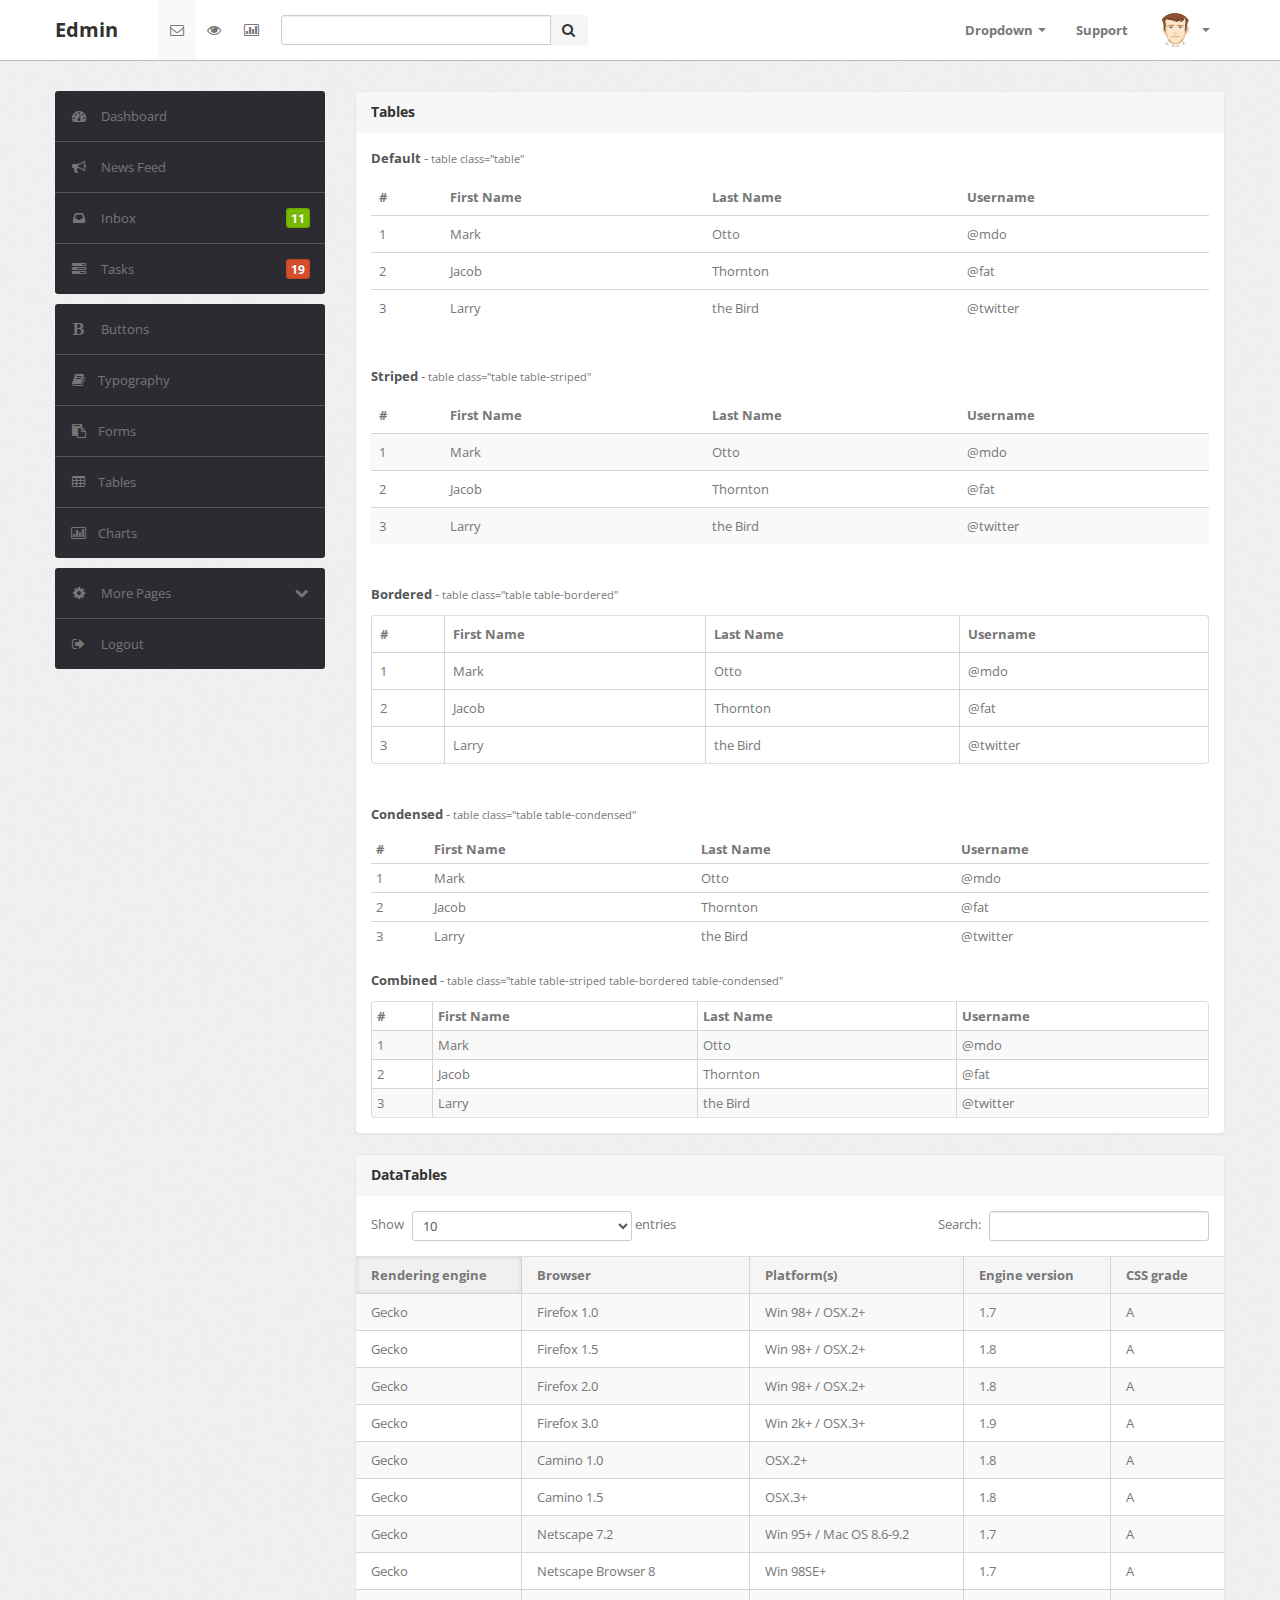
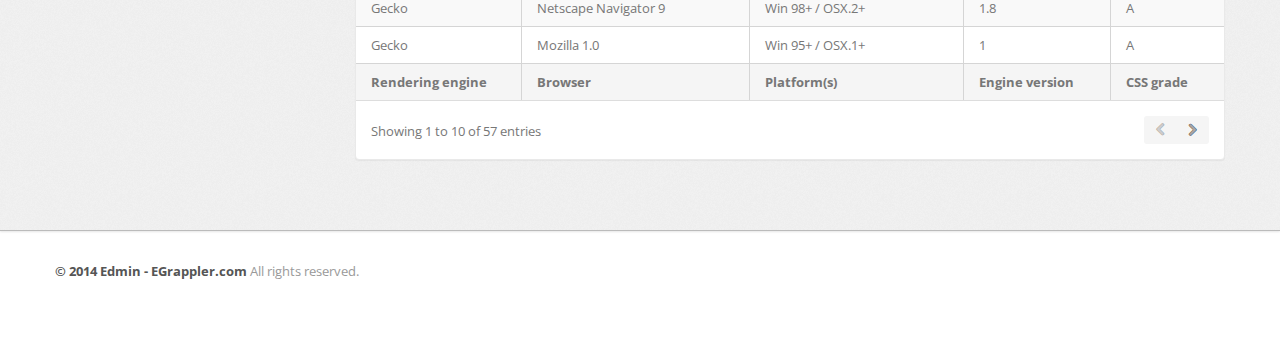
<file: e_admin/table.html>
﻿<!DOCTYPE html>
<html lang="en">
<head>
	<meta http-equiv="Content-Type" content="text/html; charset=utf-8" />
	<meta name="viewport" content="width=device-width, initial-scale=1.0">
	<title>Edmin</title>
	<link type="text/css" href="bootstrap/css/bootstrap.min.css" rel="stylesheet">
	<link type="text/css" href="bootstrap/css/bootstrap-responsive.min.css" rel="stylesheet">
	<link type="text/css" href="css/theme.css" rel="stylesheet">
	<link type="text/css" href="images/icons/css/font-awesome.css" rel="stylesheet">
	<link type="text/css" href='http://fonts.googleapis.com/css?family=Open+Sans:400italic,600italic,400,600' rel='stylesheet'>
</head>
<body>

	<div class="navbar navbar-fixed-top">
		<div class="navbar-inner">
			<div class="container">
				<a class="btn btn-navbar" data-toggle="collapse" data-target=".navbar-inverse-collapse">
					<i class="icon-reorder shaded"></i>
				</a>

			  	<a class="brand" href="index.html">
			  		Edmin
			  	</a>

				<div class="nav-collapse collapse navbar-inverse-collapse">
					<ul class="nav nav-icons">
						<li class="active"><a href="#">
							<i class="icon-envelope"></i>
						</a></li>
						<li><a href="#">
							<i class="icon-eye-open"></i>
						</a></li>
						<li><a href="#">
							<i class="icon-bar-chart"></i>
						</a></li>
					</ul>

					<form class="navbar-search pull-left input-append" action="#">
						<input type="text" class="span3">
						<button class="btn" type="button">
							<i class="icon-search"></i>
						</button>
					</form>
				
					<ul class="nav pull-right">
						<li class="dropdown">
							<a href="#" class="dropdown-toggle" data-toggle="dropdown">Dropdown <b class="caret"></b></a>
							<ul class="dropdown-menu">
								<li><a href="#">Item No. 1</a></li>
								
								<li><a href="#">Don't Click</a></li>
								<li class="divider"></li>
								<li class="nav-header">Example Header</li>
								<li><a href="#">A Separated link</a></li>
															</ul>
						</li>
						
						<li><a href="#">
							Support
						</a></li>
						<li class="nav-user dropdown">
							<a href="#" class="dropdown-toggle" data-toggle="dropdown">
								<img src="images/user.png" class="nav-avatar" />
								<b class="caret"></b>
							</a>
							<ul class="dropdown-menu">
								<li><a href="#">Your Profile</a></li>
								<li><a href="#">Edit Profile</a></li>
								<li><a href="#">Account Settings</a></li>
								<li class="divider"></li>
								<li><a href="#">Logout</a></li>
							</ul>
						</li>
					</ul>
				</div><!-- /.nav-collapse -->
			</div>
		</div><!-- /navbar-inner -->
	</div><!-- /navbar -->



	<div class="wrapper">
		<div class="container">
			<div class="row">
				<div class="span3">
					<div class="sidebar">

						<ul class="widget widget-menu unstyled">
							<li class="active">
								<a href="index.html">
									<i class="menu-icon icon-dashboard"></i>
									Dashboard
								</a>
							</li>
							<li>
								<a href="activity.html">
									<i class="menu-icon icon-bullhorn"></i>
									News Feed
								</a>
							</li>
							<li>
								<a href="message.html">
									<i class="menu-icon icon-inbox"></i>
									Inbox
									<b class="label green pull-right">11</b>
								</a>
							</li>
							
							<li>
								<a href="task.html">
									<i class="menu-icon icon-tasks"></i>
									Tasks
									<b class="label orange pull-right">19</b>
								</a>
							</li>
						</ul><!--/.widget-nav-->

						<ul class="widget widget-menu unstyled">
                                <li><a href="ui-button-icon.html"><i class="menu-icon icon-bold"></i> Buttons </a></li>
                                <li><a href="ui-typography.html"><i class="menu-icon icon-book"></i>Typography </a></li>
                                <li><a href="form.html"><i class="menu-icon icon-paste"></i>Forms </a></li>
                                <li><a href="table.html"><i class="menu-icon icon-table"></i>Tables </a></li>
                                <li><a href="charts.html"><i class="menu-icon icon-bar-chart"></i>Charts </a></li>
                            </ul><!--/.widget-nav-->

						<ul class="widget widget-menu unstyled">
							<li>
								<a class="collapsed" data-toggle="collapse" href="#togglePages">
									<i class="menu-icon icon-cog"></i>
									<i class="icon-chevron-down pull-right"></i><i class="icon-chevron-up pull-right"></i>
									More Pages
								</a>
								<ul id="togglePages" class="collapse unstyled">
									<li>
										<a href="other-login.html">
											<i class="icon-inbox"></i>
											Login
										</a>
									</li>
									<li>
										<a href="other-user-profile.html">
											<i class="icon-inbox"></i>
											Profile
										</a>
									</li>
									<li>
										<a href="other-user-listing.html">
											<i class="icon-inbox"></i>
											All Users
										</a>
									</li>
								</ul>
							</li>
							
							<li>
								<a href="#">
									<i class="menu-icon icon-signout"></i>
									Logout
								</a>
							</li>
						</ul>

					</div><!--/.sidebar-->
				</div><!--/.span3-->


				<div class="span9">
					<div class="content">

						<div class="module">
							<div class="module-head">
								<h3>Tables</h3>
							</div>
							<div class="module-body">
								<p>
									<strong>Default</strong>
									-
									<small>table class="table"</small>
								</p>
								<table class="table">
								  <thead>
									<tr>
									  <th>#</th>
									  <th>First Name</th>
									  <th>Last Name</th>
									  <th>Username</th>
									</tr>
								  </thead>
								  <tbody>
									<tr>
									  <td>1</td>
									  <td>Mark</td>
									  <td>Otto</td>
									  <td>@mdo</td>
									</tr>
									<tr>
									  <td>2</td>
									  <td>Jacob</td>
									  <td>Thornton</td>
									  <td>@fat</td>
									</tr>
									<tr>
									  <td>3</td>
									  <td>Larry</td>
									  <td>the Bird</td>
									  <td>@twitter</td>
									</tr>
								  </tbody>
								</table>

								<br />
								<!-- <hr /> -->
								<br />

								<p>
									<strong>Striped</strong>
									-
									<small>table class="table table-striped"</small>
								</p>
								<table class="table table-striped">
								  <thead>
									<tr>
									  <th>#</th>
									  <th>First Name</th>
									  <th>Last Name</th>
									  <th>Username</th>
									</tr>
								  </thead>
								  <tbody>
									<tr>
									  <td>1</td>
									  <td>Mark</td>
									  <td>Otto</td>
									  <td>@mdo</td>
									</tr>
									<tr>
									  <td>2</td>
									  <td>Jacob</td>
									  <td>Thornton</td>
									  <td>@fat</td>
									</tr>
									<tr>
									  <td>3</td>
									  <td>Larry</td>
									  <td>the Bird</td>
									  <td>@twitter</td>
									</tr>
								  </tbody>
								</table>

								<br />
								<!-- <hr /> -->
								<br />

								<p>
									<strong>Bordered</strong>
									-
									<small>table class="table table-bordered"</small>
								</p>
								<table class="table table-bordered">
								  <thead>
									<tr>
									  <th>#</th>
									  <th>First Name</th>
									  <th>Last Name</th>
									  <th>Username</th>
									</tr>
								  </thead>
								  <tbody>
									<tr>
									  <td>1</td>
									  <td>Mark</td>
									  <td>Otto</td>
									  <td>@mdo</td>
									</tr>
									<tr>
									  <td>2</td>
									  <td>Jacob</td>
									  <td>Thornton</td>
									  <td>@fat</td>
									</tr>
									<tr>
									  <td>3</td>
									  <td>Larry</td>
									  <td>the Bird</td>
									  <td>@twitter</td>
									</tr>
								  </tbody>
								</table>

								<br />
								<!-- <hr /> -->
								<br />

								<p>
									<strong>Condensed</strong>
									-
									<small>table class="table table-condensed"</small>
								</p>
								<table class="table table-condensed">
								  <thead>
									<tr>
									  <th>#</th>
									  <th>First Name</th>
									  <th>Last Name</th>
									  <th>Username</th>
									</tr>
								  </thead>
								  <tbody>
									<tr>
									  <td>1</td>
									  <td>Mark</td>
									  <td>Otto</td>
									  <td>@mdo</td>
									</tr>
									<tr>
									  <td>2</td>
									  <td>Jacob</td>
									  <td>Thornton</td>
									  <td>@fat</td>
									</tr>
									<tr>
									  <td>3</td>
									  <td>Larry</td>
									  <td>the Bird</td>
									  <td>@twitter</td>
									</tr>
								  </tbody>
								</table>

								<br>

								<p>
									<strong>Combined</strong>
									-
									<small>table class="table table-striped table-bordered table-condensed"</small>
								</p>
								<table class="table table-striped table-bordered table-condensed">
								  <thead>
									<tr>
									  <th>#</th>
									  <th>First Name</th>
									  <th>Last Name</th>
									  <th>Username</th>
									</tr>
								  </thead>
								  <tbody>
									<tr>
									  <td>1</td>
									  <td>Mark</td>
									  <td>Otto</td>
									  <td>@mdo</td>
									</tr>
									<tr>
									  <td>2</td>
									  <td>Jacob</td>
									  <td>Thornton</td>
									  <td>@fat</td>
									</tr>
									<tr>
									  <td>3</td>
									  <td>Larry</td>
									  <td>the Bird</td>
									  <td>@twitter</td>
									</tr>
								  </tbody>
								</table>
							</div>
						</div>

						<div class="module">
							<div class="module-head">
								<h3>DataTables</h3>
							</div>
							<div class="module-body table">
								<table cellpadding="0" cellspacing="0" border="0" class="datatable-1 table table-bordered table-striped	 display" width="100%">
									<thead>
										<tr>
											<th>Rendering engine</th>
											<th>Browser</th>
											<th>Platform(s)</th>
											<th>Engine version</th>
											<th>CSS grade</th>
										</tr>
									</thead>
									<tbody>
										<tr class="odd gradeX">
											<td>Trident</td>
											<td>Internet
												 Explorer 4.0</td>
											<td>Win 95+</td>
											<td class="center"> 4</td>
											<td class="center">X</td>
										</tr>
										<tr class="even gradeC">
											<td>Trident</td>
											<td>Internet
												 Explorer 5.0</td>
											<td>Win 95+</td>
											<td class="center">5</td>
											<td class="center">C</td>
										</tr>
										<tr class="odd gradeA">
											<td>Trident</td>
											<td>Internet
												 Explorer 5.5</td>
											<td>Win 95+</td>
											<td class="center">5.5</td>
											<td class="center">A</td>
										</tr>
										<tr class="even gradeA">
											<td>Trident</td>
											<td>Internet
												 Explorer 6</td>
											<td>Win 98+</td>
											<td class="center">6</td>
											<td class="center">A</td>
										</tr>
										<tr class="odd gradeA">
											<td>Trident</td>
											<td>Internet Explorer 7</td>
											<td>Win XP SP2+</td>
											<td class="center">7</td>
											<td class="center">A</td>
										</tr>
										<tr class="even gradeA">
											<td>Trident</td>
											<td>AOL browser (AOL desktop)</td>
											<td>Win XP</td>
											<td class="center">6</td>
											<td class="center">A</td>
										</tr>
										<tr class="gradeA">
											<td>Gecko</td>
											<td>Firefox 1.0</td>
											<td>Win 98+ / OSX.2+</td>
											<td class="center">1.7</td>
											<td class="center">A</td>
										</tr>
										<tr class="gradeA">
											<td>Gecko</td>
											<td>Firefox 1.5</td>
											<td>Win 98+ / OSX.2+</td>
											<td class="center">1.8</td>
											<td class="center">A</td>
										</tr>
										<tr class="gradeA">
											<td>Gecko</td>
											<td>Firefox 2.0</td>
											<td>Win 98+ / OSX.2+</td>
											<td class="center">1.8</td>
											<td class="center">A</td>
										</tr>
										<tr class="gradeA">
											<td>Gecko</td>
											<td>Firefox 3.0</td>
											<td>Win 2k+ / OSX.3+</td>
											<td class="center">1.9</td>
											<td class="center">A</td>
										</tr>
										<tr class="gradeA">
											<td>Gecko</td>
											<td>Camino 1.0</td>
											<td>OSX.2+</td>
											<td class="center">1.8</td>
											<td class="center">A</td>
										</tr>
										<tr class="gradeA">
											<td>Gecko</td>
											<td>Camino 1.5</td>
											<td>OSX.3+</td>
											<td class="center">1.8</td>
											<td class="center">A</td>
										</tr>
										<tr class="gradeA">
											<td>Gecko</td>
											<td>Netscape 7.2</td>
											<td>Win 95+ / Mac OS 8.6-9.2</td>
											<td class="center">1.7</td>
											<td class="center">A</td>
										</tr>
										<tr class="gradeA">
											<td>Gecko</td>
											<td>Netscape Browser 8</td>
											<td>Win 98SE+</td>
											<td class="center">1.7</td>
											<td class="center">A</td>
										</tr>
										<tr class="gradeA">
											<td>Gecko</td>
											<td>Netscape Navigator 9</td>
											<td>Win 98+ / OSX.2+</td>
											<td class="center">1.8</td>
											<td class="center">A</td>
										</tr>
										<tr class="gradeA">
											<td>Gecko</td>
											<td>Mozilla 1.0</td>
											<td>Win 95+ / OSX.1+</td>
											<td class="center">1</td>
											<td class="center">A</td>
										</tr>
										<tr class="gradeA">
											<td>Gecko</td>
											<td>Mozilla 1.1</td>
											<td>Win 95+ / OSX.1+</td>
											<td class="center">1.1</td>
											<td class="center">A</td>
										</tr>
										<tr class="gradeA">
											<td>Gecko</td>
											<td>Mozilla 1.2</td>
											<td>Win 95+ / OSX.1+</td>
											<td class="center">1.2</td>
											<td class="center">A</td>
										</tr>
										<tr class="gradeA">
											<td>Gecko</td>
											<td>Mozilla 1.3</td>
											<td>Win 95+ / OSX.1+</td>
											<td class="center">1.3</td>
											<td class="center">A</td>
										</tr>
										<tr class="gradeA">
											<td>Gecko</td>
											<td>Mozilla 1.4</td>
											<td>Win 95+ / OSX.1+</td>
											<td class="center">1.4</td>
											<td class="center">A</td>
										</tr>
										<tr class="gradeA">
											<td>Gecko</td>
											<td>Mozilla 1.5</td>
											<td>Win 95+ / OSX.1+</td>
											<td class="center">1.5</td>
											<td class="center">A</td>
										</tr>
										<tr class="gradeA">
											<td>Gecko</td>
											<td>Mozilla 1.6</td>
											<td>Win 95+ / OSX.1+</td>
											<td class="center">1.6</td>
											<td class="center">A</td>
										</tr>
										<tr class="gradeA">
											<td>Gecko</td>
											<td>Mozilla 1.7</td>
											<td>Win 98+ / OSX.1+</td>
											<td class="center">1.7</td>
											<td class="center">A</td>
										</tr>
										<tr class="gradeA">
											<td>Gecko</td>
											<td>Mozilla 1.8</td>
											<td>Win 98+ / OSX.1+</td>
											<td class="center">1.8</td>
											<td class="center">A</td>
										</tr>
										<tr class="gradeA">
											<td>Gecko</td>
											<td>Seamonkey 1.1</td>
											<td>Win 98+ / OSX.2+</td>
											<td class="center">1.8</td>
											<td class="center">A</td>
										</tr>
										<tr class="gradeA">
											<td>Gecko</td>
											<td>Epiphany 2.20</td>
											<td>Gnome</td>
											<td class="center">1.8</td>
											<td class="center">A</td>
										</tr>
										<tr class="gradeA">
											<td>Webkit</td>
											<td>Safari 1.2</td>
											<td>OSX.3</td>
											<td class="center">125.5</td>
											<td class="center">A</td>
										</tr>
										<tr class="gradeA">
											<td>Webkit</td>
											<td>Safari 1.3</td>
											<td>OSX.3</td>
											<td class="center">312.8</td>
											<td class="center">A</td>
										</tr>
										<tr class="gradeA">
											<td>Webkit</td>
											<td>Safari 2.0</td>
											<td>OSX.4+</td>
											<td class="center">419.3</td>
											<td class="center">A</td>
										</tr>
										<tr class="gradeA">
											<td>Webkit</td>
											<td>Safari 3.0</td>
											<td>OSX.4+</td>
											<td class="center">522.1</td>
											<td class="center">A</td>
										</tr>
										<tr class="gradeA">
											<td>Webkit</td>
											<td>OmniWeb 5.5</td>
											<td>OSX.4+</td>
											<td class="center">420</td>
											<td class="center">A</td>
										</tr>
										<tr class="gradeA">
											<td>Webkit</td>
											<td>iPod Touch / iPhone</td>
											<td>iPod</td>
											<td class="center">420.1</td>
											<td class="center">A</td>
										</tr>
										<tr class="gradeA">
											<td>Webkit</td>
											<td>S60</td>
											<td>S60</td>
											<td class="center">413</td>
											<td class="center">A</td>
										</tr>
										<tr class="gradeA">
											<td>Presto</td>
											<td>Opera 7.0</td>
											<td>Win 95+ / OSX.1+</td>
											<td class="center">-</td>
											<td class="center">A</td>
										</tr>
										<tr class="gradeA">
											<td>Presto</td>
											<td>Opera 7.5</td>
											<td>Win 95+ / OSX.2+</td>
											<td class="center">-</td>
											<td class="center">A</td>
										</tr>
										<tr class="gradeA">
											<td>Presto</td>
											<td>Opera 8.0</td>
											<td>Win 95+ / OSX.2+</td>
											<td class="center">-</td>
											<td class="center">A</td>
										</tr>
										<tr class="gradeA">
											<td>Presto</td>
											<td>Opera 8.5</td>
											<td>Win 95+ / OSX.2+</td>
											<td class="center">-</td>
											<td class="center">A</td>
										</tr>
										<tr class="gradeA">
											<td>Presto</td>
											<td>Opera 9.0</td>
											<td>Win 95+ / OSX.3+</td>
											<td class="center">-</td>
											<td class="center">A</td>
										</tr>
										<tr class="gradeA">
											<td>Presto</td>
											<td>Opera 9.2</td>
											<td>Win 88+ / OSX.3+</td>
											<td class="center">-</td>
											<td class="center">A</td>
										</tr>
										<tr class="gradeA">
											<td>Presto</td>
											<td>Opera 9.5</td>
											<td>Win 88+ / OSX.3+</td>
											<td class="center">-</td>
											<td class="center">A</td>
										</tr>
										<tr class="gradeA">
											<td>Presto</td>
											<td>Opera for Wii</td>
											<td>Wii</td>
											<td class="center">-</td>
											<td class="center">A</td>
										</tr>
										<tr class="gradeA">
											<td>Presto</td>
											<td>Nokia N800</td>
											<td>N800</td>
											<td class="center">-</td>
											<td class="center">A</td>
										</tr>
										<tr class="gradeA">
											<td>Presto</td>
											<td>Nintendo DS browser</td>
											<td>Nintendo DS</td>
											<td class="center">8.5</td>
											<td class="center">C/A<sup>1</sup></td>
										</tr>
										<tr class="gradeC">
											<td>KHTML</td>
											<td>Konqureror 3.1</td>
											<td>KDE 3.1</td>
											<td class="center">3.1</td>
											<td class="center">C</td>
										</tr>
										<tr class="gradeA">
											<td>KHTML</td>
											<td>Konqureror 3.3</td>
											<td>KDE 3.3</td>
											<td class="center">3.3</td>
											<td class="center">A</td>
										</tr>
										<tr class="gradeA">
											<td>KHTML</td>
											<td>Konqureror 3.5</td>
											<td>KDE 3.5</td>
											<td class="center">3.5</td>
											<td class="center">A</td>
										</tr>
										<tr class="gradeX">
											<td>Tasman</td>
											<td>Internet Explorer 4.5</td>
											<td>Mac OS 8-9</td>
											<td class="center">-</td>
											<td class="center">X</td>
										</tr>
										<tr class="gradeC">
											<td>Tasman</td>
											<td>Internet Explorer 5.1</td>
											<td>Mac OS 7.6-9</td>
											<td class="center">1</td>
											<td class="center">C</td>
										</tr>
										<tr class="gradeC">
											<td>Tasman</td>
											<td>Internet Explorer 5.2</td>
											<td>Mac OS 8-X</td>
											<td class="center">1</td>
											<td class="center">C</td>
										</tr>
										<tr class="gradeA">
											<td>Misc</td>
											<td>NetFront 3.1</td>
											<td>Embedded devices</td>
											<td class="center">-</td>
											<td class="center">C</td>
										</tr>
										<tr class="gradeA">
											<td>Misc</td>
											<td>NetFront 3.4</td>
											<td>Embedded devices</td>
											<td class="center">-</td>
											<td class="center">A</td>
										</tr>
										<tr class="gradeX">
											<td>Misc</td>
											<td>Dillo 0.8</td>
											<td>Embedded devices</td>
											<td class="center">-</td>
											<td class="center">X</td>
										</tr>
										<tr class="gradeX">
											<td>Misc</td>
											<td>Links</td>
											<td>Text only</td>
											<td class="center">-</td>
											<td class="center">X</td>
										</tr>
										<tr class="gradeX">
											<td>Misc</td>
											<td>Lynx</td>
											<td>Text only</td>
											<td class="center">-</td>
											<td class="center">X</td>
										</tr>
										<tr class="gradeC">
											<td>Misc</td>
											<td>IE Mobile</td>
											<td>Windows Mobile 6</td>
											<td class="center">-</td>
											<td class="center">C</td>
										</tr>
										<tr class="gradeC">
											<td>Misc</td>
											<td>PSP browser</td>
											<td>PSP</td>
											<td class="center">-</td>
											<td class="center">C</td>
										</tr>
										<tr class="gradeU">
											<td>Other browsers</td>
											<td>All others</td>
											<td>-</td>
											<td class="center">-</td>
											<td class="center">U</td>
										</tr>
									</tbody>
									<tfoot>
										<tr>
											<th>Rendering engine</th>
											<th>Browser</th>
											<th>Platform(s)</th>
											<th>Engine version</th>
											<th>CSS grade</th>
										</tr>
									</tfoot>
								</table>
							</div>
						</div><!--/.module-->

					<br />
						
					</div><!--/.content-->
				</div><!--/.span9-->
			</div>
		</div><!--/.container-->
	</div><!--/.wrapper-->

	<div class="footer">
		<div class="container">
			 

			<b class="copyright">&copy; 2014 Edmin - EGrappler.com </b> All rights reserved.
		</div>
	</div>

	<script src="scripts/jquery-1.9.1.min.js"></script>
	<script src="scripts/jquery-ui-1.10.1.custom.min.js"></script>
	<script src="bootstrap/js/bootstrap.min.js"></script>
	<script src="scripts/datatables/jquery.dataTables.js"></script>
	<script>
		$(document).ready(function() {
			$('.datatable-1').dataTable();
			$('.dataTables_paginate').addClass("btn-group datatable-pagination");
			$('.dataTables_paginate > a').wrapInner('<span />');
			$('.dataTables_paginate > a:first-child').append('<i class="icon-chevron-left shaded"></i>');
			$('.dataTables_paginate > a:last-child').append('<i class="icon-chevron-right shaded"></i>');
		} );
	</script>
</body>
</file>
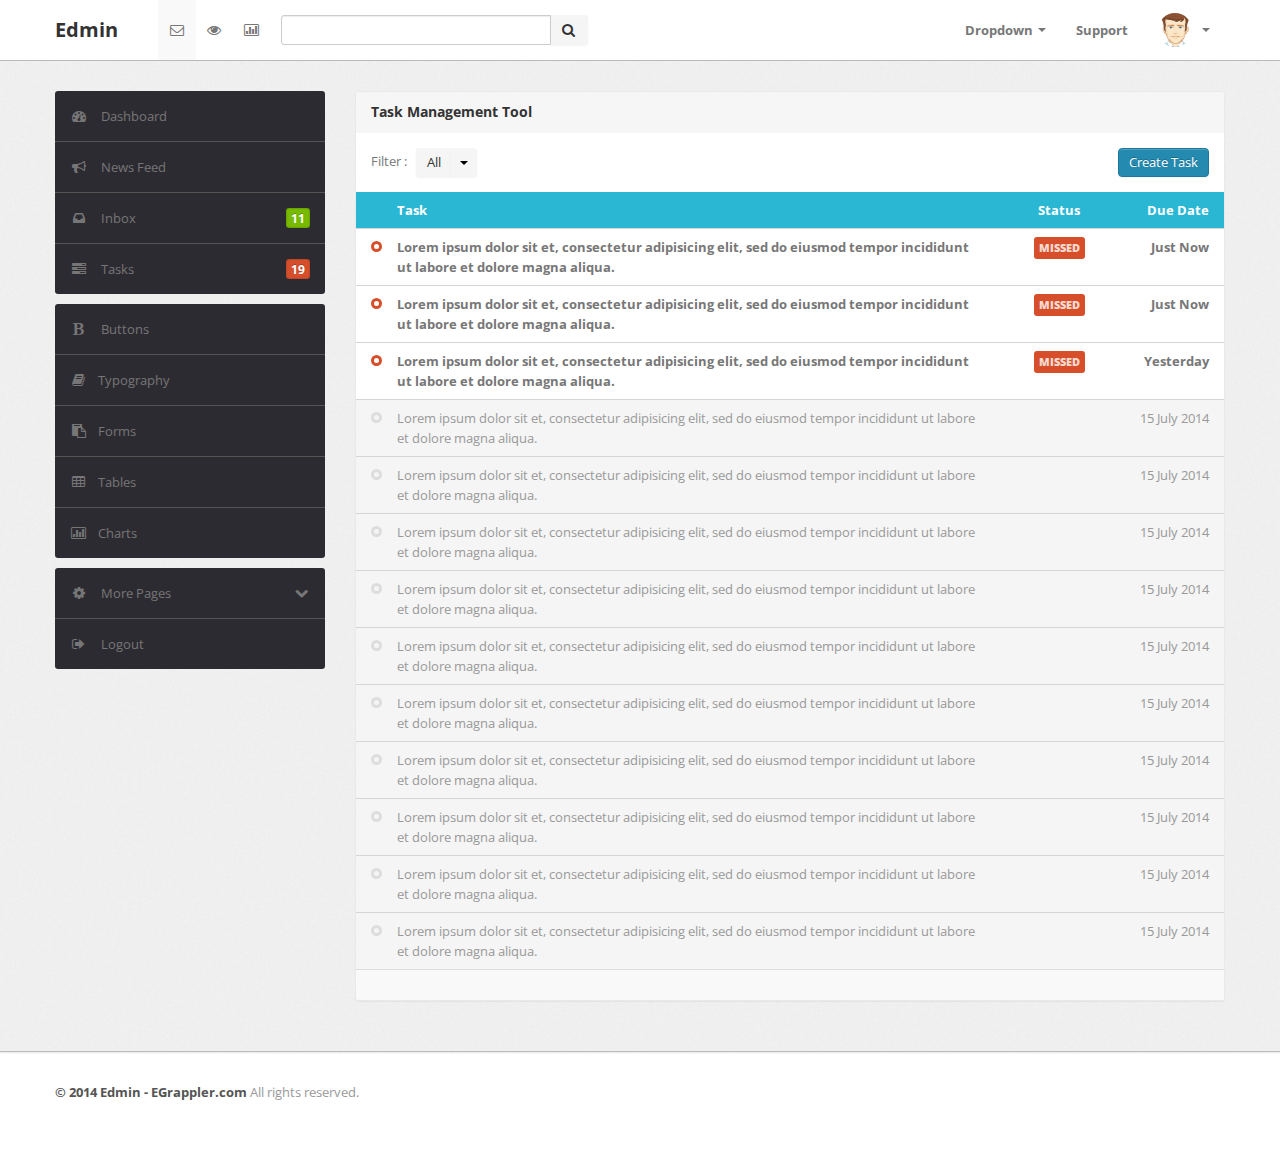
<file: e_admin/task.html>
﻿<!DOCTYPE html>
<html lang="en">

<head>
<head>
	<meta http-equiv="Content-Type" content="text/html; charset=utf-8" />
	<meta name="viewport" content="width=device-width, initial-scale=1.0">
	<title>Edmin</title>
	<link type="text/css" href="bootstrap/css/bootstrap.min.css" rel="stylesheet">
	<link type="text/css" href="bootstrap/css/bootstrap-responsive.min.css" rel="stylesheet">
	<link type="text/css" href="css/theme.css" rel="stylesheet">
	<link type="text/css" href="images/icons/css/font-awesome.css" rel="stylesheet">
	<link type="text/css" href='http://fonts.googleapis.com/css?family=Open+Sans:400italic,600italic,400,600' rel='stylesheet'>
</head>
<body>

	<div class="navbar navbar-fixed-top">
		<div class="navbar-inner">
			<div class="container">
				<a class="btn btn-navbar" data-toggle="collapse" data-target=".navbar-inverse-collapse">
					<i class="icon-reorder shaded"></i>
				</a>

			  	<a class="brand" href="index.html">
			  		Edmin
			  	</a>

				<div class="nav-collapse collapse navbar-inverse-collapse">
					<ul class="nav nav-icons">
						<li class="active"><a href="#">
							<i class="icon-envelope"></i>
						</a></li>
						<li><a href="#">
							<i class="icon-eye-open"></i>
						</a></li>
						<li><a href="#">
							<i class="icon-bar-chart"></i>
						</a></li>
					</ul>

					<form class="navbar-search pull-left input-append" action="#">
						<input type="text" class="span3">
						<button class="btn" type="button">
							<i class="icon-search"></i>
						</button>
					</form>
				
					<ul class="nav pull-right">
						<li class="dropdown">
							<a href="#" class="dropdown-toggle" data-toggle="dropdown">Dropdown <b class="caret"></b></a>
							<ul class="dropdown-menu">
								<li><a href="#">Item No. 1</a></li>
								
								<li><a href="#">Don't Click</a></li>
								<li class="divider"></li>
								<li class="nav-header">Example Header</li>
								<li><a href="#">A Separated link</a></li>
															</ul>
						</li>
						
						<li><a href="#">
							Support
						</a></li>
						<li class="nav-user dropdown">
							<a href="#" class="dropdown-toggle" data-toggle="dropdown">
								<img src="images/user.png" class="nav-avatar" />
								<b class="caret"></b>
							</a>
							<ul class="dropdown-menu">
								<li><a href="#">Your Profile</a></li>
								<li><a href="#">Edit Profile</a></li>
								<li><a href="#">Account Settings</a></li>
								<li class="divider"></li>
								<li><a href="#">Logout</a></li>
							</ul>
						</li>
					</ul>
				</div><!-- /.nav-collapse -->
			</div>
		</div><!-- /navbar-inner -->
	</div><!-- /navbar -->



	<div class="wrapper">
		<div class="container">
			<div class="row">
				<div class="span3">
					<div class="sidebar">

						<ul class="widget widget-menu unstyled">
							<li class="active">
								<a href="index.html">
									<i class="menu-icon icon-dashboard"></i>
									Dashboard
								</a>
							</li>
							<li>
								<a href="activity.html">
									<i class="menu-icon icon-bullhorn"></i>
									News Feed
								</a>
							</li>
							<li>
								<a href="message.html">
									<i class="menu-icon icon-inbox"></i>
									Inbox
									<b class="label green pull-right">11</b>
								</a>
							</li>
							
							<li>
								<a href="task.html">
									<i class="menu-icon icon-tasks"></i>
									Tasks
									<b class="label orange pull-right">19</b>
								</a>
							</li>
						</ul><!--/.widget-nav-->

						<ul class="widget widget-menu unstyled">
                                <li><a href="ui-button-icon.html"><i class="menu-icon icon-bold"></i> Buttons </a></li>
                                <li><a href="ui-typography.html"><i class="menu-icon icon-book"></i>Typography </a></li>
                                <li><a href="form.html"><i class="menu-icon icon-paste"></i>Forms </a></li>
                                <li><a href="table.html"><i class="menu-icon icon-table"></i>Tables </a></li>
                                <li><a href="charts.html"><i class="menu-icon icon-bar-chart"></i>Charts </a></li>
                            </ul><!--/.widget-nav-->

						<ul class="widget widget-menu unstyled">
							<li>
								<a class="collapsed" data-toggle="collapse" href="#togglePages">
									<i class="menu-icon icon-cog"></i>
									<i class="icon-chevron-down pull-right"></i><i class="icon-chevron-up pull-right"></i>
									More Pages
								</a>
								<ul id="togglePages" class="collapse unstyled">
									<li>
										<a href="other-login.html">
											<i class="icon-inbox"></i>
											Login
										</a>
									</li>
									<li>
										<a href="other-user-profile.html">
											<i class="icon-inbox"></i>
											Profile
										</a>
									</li>
									<li>
										<a href="other-user-listing.html">
											<i class="icon-inbox"></i>
											All Users
										</a>
									</li>
								</ul>
							</li>
							
							<li>
								<a href="#">
									<i class="menu-icon icon-signout"></i>
									Logout
								</a>
							</li>
						</ul>

						
					
						
					
					</div><!--/.sidebar-->
				</div><!--/.span3-->


				<div class="span9">
					<div class="content">

						<div class="module message">
							<div class="module-head">
								<h3>Task Management Tool</h3>
							</div>
							<div class="module-option clearfix">
								<div class="pull-left">
									Filter : &nbsp;
									<div class="btn-group">
										<button class="btn">All</button>
										<button class="btn dropdown-toggle" data-toggle="dropdown">
											<span class="caret"></span>
										</button>
										<ul class="dropdown-menu">
											<li><a href="#">All</a></li>
											<li><a href="#">In Progress</a></li>
											<li><a href="#">Done</a></li>
											<li class="divider"></li>
											<li><a href="#">New task</a></li>
											<li><a href="#">Overdue Task</a></li>
										</ul>
									</div>
								</div>
								<div class="pull-right">
									<a href="#" class="btn btn-primary">Create Task</a>
								</div>
							</div>
							<div class="module-body table">								

								<table class="table table-message">
									<tbody>
										<tr class="heading">
											<td class="cell-icon"></td>
											<td class="cell-title">Task</td>
											<td class="cell-status hidden-phone hidden-tablet">Status</td>
											<td class="cell-time align-right">Due Date</td>
										</tr>
										<tr class="task">
											<td class="cell-icon"><i class="icon-checker high"></i></td>
											<td class="cell-title"><div>Lorem ipsum dolor sit et, consectetur adipisicing elit, sed do eiusmod tempor incididunt ut labore et dolore magna aliqua.</div></td>
											<td class="cell-status hidden-phone hidden-tablet"><b class="due">Missed</b></td>
											<td class="cell-time align-right">Just Now</td>
										</tr>
										<tr class="task">
											<td class="cell-icon"><i class="icon-checker"></i></td>
											<td class="cell-title"><div>Lorem ipsum dolor sit et, consectetur adipisicing elit, sed do eiusmod tempor incididunt ut labore et dolore magna aliqua.</div></td>
											<td class="cell-status hidden-phone hidden-tablet"><b class="due">Missed</b></td>
											<td class="cell-time align-right">Just Now</td>
										</tr>
										<tr class="task">
											<td class="cell-icon"><i class="icon-checker"></i></td>
											<td class="cell-title"><div>Lorem ipsum dolor sit et, consectetur adipisicing elit, sed do eiusmod tempor incididunt ut labore et dolore magna aliqua.</div></td>
											<td class="cell-status hidden-phone hidden-tablet"><b class="due">Missed</b></td>
											<td class="cell-time align-right">Yesterday</td>
										</tr>
										<tr class="task resolved">
											<td class="cell-icon"><i class="icon-checker high"></i></td>
											<td class="cell-title"><div>Lorem ipsum dolor sit et, consectetur adipisicing elit, sed do eiusmod tempor incididunt ut labore et dolore magna aliqua.</div></td>
											<td class="cell-status hidden-phone hidden-tablet"></td>
											<td class="cell-time align-right">15 July 2014</td>
										</tr>
										<tr class="task resolved">
											<td class="cell-icon"><i class="icon-checker high"></i></td>
											<td class="cell-title"><div>Lorem ipsum dolor sit et, consectetur adipisicing elit, sed do eiusmod tempor incididunt ut labore et dolore magna aliqua.</div></td>
											<td class="cell-status hidden-phone hidden-tablet"></td>
											<td class="cell-time align-right">15 July 2014</td>
										</tr>
                                        <tr class="task resolved">
											<td class="cell-icon"><i class="icon-checker high"></i></td>
											<td class="cell-title"><div>Lorem ipsum dolor sit et, consectetur adipisicing elit, sed do eiusmod tempor incididunt ut labore et dolore magna aliqua.</div></td>
											<td class="cell-status hidden-phone hidden-tablet"></td>
											<td class="cell-time align-right">15 July 2014</td>
										</tr>
                                        <tr class="task resolved">
											<td class="cell-icon"><i class="icon-checker high"></i></td>
											<td class="cell-title"><div>Lorem ipsum dolor sit et, consectetur adipisicing elit, sed do eiusmod tempor incididunt ut labore et dolore magna aliqua.</div></td>
											<td class="cell-status hidden-phone hidden-tablet"></td>
											<td class="cell-time align-right">15 July 2014</td>
										</tr>
                                        <tr class="task resolved">
											<td class="cell-icon"><i class="icon-checker high"></i></td>
											<td class="cell-title"><div>Lorem ipsum dolor sit et, consectetur adipisicing elit, sed do eiusmod tempor incididunt ut labore et dolore magna aliqua.</div></td>
											<td class="cell-status hidden-phone hidden-tablet"></td>
											<td class="cell-time align-right">15 July 2014</td>
										</tr>
                                        <tr class="task resolved">
											<td class="cell-icon"><i class="icon-checker high"></i></td>
											<td class="cell-title"><div>Lorem ipsum dolor sit et, consectetur adipisicing elit, sed do eiusmod tempor incididunt ut labore et dolore magna aliqua.</div></td>
											<td class="cell-status hidden-phone hidden-tablet"></td>
											<td class="cell-time align-right">15 July 2014</td>
										</tr>
                                        <tr class="task resolved">
											<td class="cell-icon"><i class="icon-checker high"></i></td>
											<td class="cell-title"><div>Lorem ipsum dolor sit et, consectetur adipisicing elit, sed do eiusmod tempor incididunt ut labore et dolore magna aliqua.</div></td>
											<td class="cell-status hidden-phone hidden-tablet"></td>
											<td class="cell-time align-right">15 July 2014</td>
										</tr>
                                        <tr class="task resolved">
											<td class="cell-icon"><i class="icon-checker high"></i></td>
											<td class="cell-title"><div>Lorem ipsum dolor sit et, consectetur adipisicing elit, sed do eiusmod tempor incididunt ut labore et dolore magna aliqua.</div></td>
											<td class="cell-status hidden-phone hidden-tablet"></td>
											<td class="cell-time align-right">15 July 2014</td>
										</tr>
                                        <tr class="task resolved">
											<td class="cell-icon"><i class="icon-checker high"></i></td>
											<td class="cell-title"><div>Lorem ipsum dolor sit et, consectetur adipisicing elit, sed do eiusmod tempor incididunt ut labore et dolore magna aliqua.</div></td>
											<td class="cell-status hidden-phone hidden-tablet"></td>
											<td class="cell-time align-right">15 July 2014</td>
										</tr>
                                        <tr class="task resolved">
											<td class="cell-icon"><i class="icon-checker high"></i></td>
											<td class="cell-title"><div>Lorem ipsum dolor sit et, consectetur adipisicing elit, sed do eiusmod tempor incididunt ut labore et dolore magna aliqua.</div></td>
											<td class="cell-status hidden-phone hidden-tablet"></td>
											<td class="cell-time align-right">15 July 2014</td>
										</tr>
									</tbody>
								</table>


							</div>
							<div class="module-foot">
							</div>
						</div>
						
					</div><!--/.content-->
				</div><!--/.span9-->
			</div>
		</div><!--/.container-->
	</div><!--/.wrapper-->

	<div class="footer">
		<div class="container">
			 

			<b class="copyright">&copy; 2014 Edmin - EGrappler.com </b> All rights reserved.
		</div>
	</div>

	<script src="scripts/jquery-1.9.1.min.js" type="text/javascript"></script>
	<script src="scripts/jquery-ui-1.10.1.custom.min.js" type="text/javascript"></script>
	<script src="bootstrap/js/bootstrap.min.js" type="text/javascript"></script>
	<script src="scripts/flot/jquery.flot.js" type="text/javascript"></script>
	<script src="scripts/datatables/jquery.dataTables.js" type="text/javascript"></script>
	<script type="text/javascript">
		$(document).ready(function() {
			$('.table-message tbody tr').click(
				function() 
				{
					$(this).toggleClass('resolved');
				}
			);
		} );
	</script>
</body>
</file>
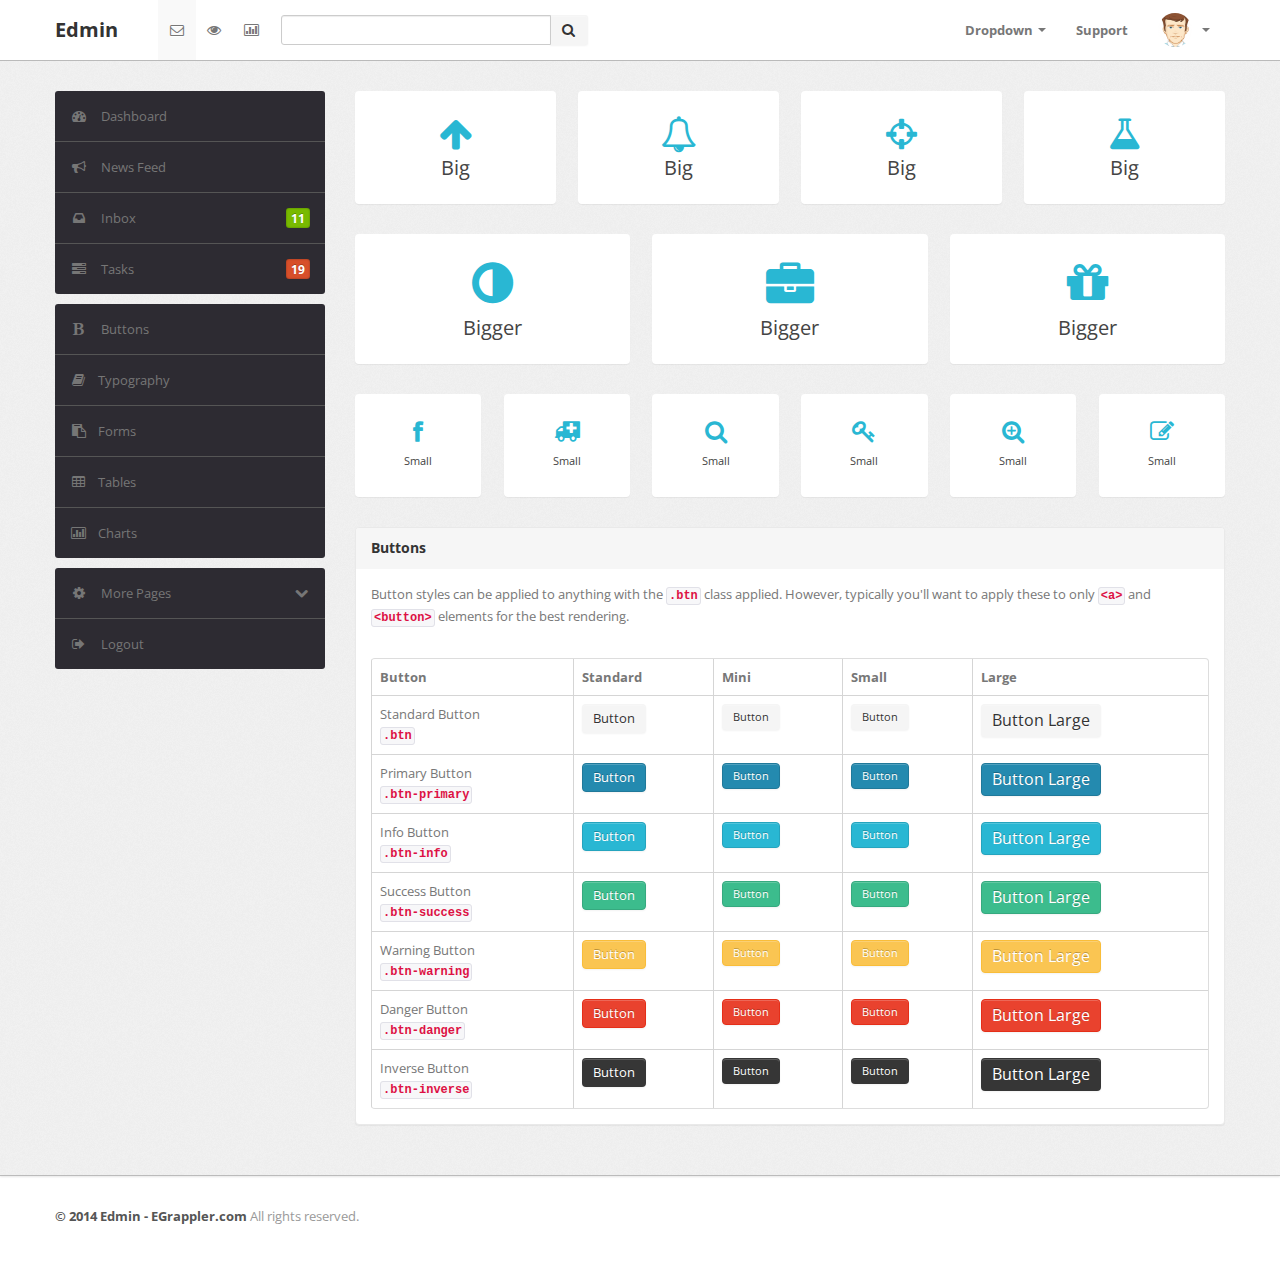
<file: e_admin/ui-button-icon.html>
﻿<!DOCTYPE html>
<html lang="en">

<head>
<head>
	<meta http-equiv="Content-Type" content="text/html; charset=utf-8" />
	<meta name="viewport" content="width=device-width, initial-scale=1.0">
	<title>Edmin</title>
	<link type="text/css" href="bootstrap/css/bootstrap.min.css" rel="stylesheet">
	<link type="text/css" href="bootstrap/css/bootstrap-responsive.min.css" rel="stylesheet">
	<link type="text/css" href="css/theme.css" rel="stylesheet">
	 
	<link type="text/css" href="images/icons/css/font-awesome.css" rel="stylesheet">
	<link type="text/css" href='http://fonts.googleapis.com/css?family=Open+Sans:400italic,600italic,400,600' rel='stylesheet'>
</head>
<body>

	<div class="navbar navbar-fixed-top">
		<div class="navbar-inner">
			<div class="container">
				<a class="btn btn-navbar" data-toggle="collapse" data-target=".navbar-inverse-collapse">
					<i class="icon-reorder shaded"></i>
				</a>

			  	<a class="brand" href="index.html">
			  		Edmin
			  	</a>

				<div class="nav-collapse collapse navbar-inverse-collapse">
					<ul class="nav nav-icons">
						<li class="active"><a href="#">
							<i class="icon-envelope"></i>
						</a></li>
						<li><a href="#">
							<i class="icon-eye-open"></i>
						</a></li>
						<li><a href="#">
							<i class="icon-bar-chart"></i>
						</a></li>
					</ul>

					<form class="navbar-search pull-left input-append" action="#">
						<input type="text" class="span3">
						<button class="btn" type="button">
							<i class="icon-search"></i>
						</button>
					</form>
				
					<ul class="nav pull-right">
						<li class="dropdown">
							<a href="#" class="dropdown-toggle" data-toggle="dropdown">Dropdown <b class="caret"></b></a>
							<ul class="dropdown-menu">
								<li><a href="#">Item No. 1</a></li>
								
								<li><a href="#">Don't Click</a></li>
								<li class="divider"></li>
								<li class="nav-header">Example Header</li>
								<li><a href="#">A Separated link</a></li>
															</ul>
						</li>
						
						<li><a href="#">
							Support
						</a></li>
						<li class="nav-user dropdown">
							<a href="#" class="dropdown-toggle" data-toggle="dropdown">
								<img src="images/user.png" class="nav-avatar" />
								<b class="caret"></b>
							</a>
							<ul class="dropdown-menu">
								<li><a href="#">Your Profile</a></li>
								<li><a href="#">Edit Profile</a></li>
								<li><a href="#">Account Settings</a></li>
								<li class="divider"></li>
								<li><a href="#">Logout</a></li>
							</ul>
						</li>
					</ul>
				</div><!-- /.nav-collapse -->
			</div>
		</div><!-- /navbar-inner -->
	</div><!-- /navbar -->



	<div class="wrapper">
		<div class="container">
			<div class="row">
				<div class="span3">
					<div class="sidebar">

						<ul class="widget widget-menu unstyled">
							<li class="active">
								<a href="index.html">
									<i class="menu-icon icon-dashboard"></i>
									Dashboard
								</a>
							</li>
							<li>
								<a href="activity.html">
									<i class="menu-icon icon-bullhorn"></i>
									News Feed
								</a>
							</li>
							<li>
								<a href="message.html">
									<i class="menu-icon icon-inbox"></i>
									Inbox
									<b class="label green pull-right">11</b>
								</a>
							</li>
							
							<li>
								<a href="task.html">
									<i class="menu-icon icon-tasks"></i>
									Tasks
									<b class="label orange pull-right">19</b>
								</a>
							</li>
						</ul><!--/.widget-nav-->

						<ul class="widget widget-menu unstyled">
                                <li><a href="ui-button-icon.html"><i class="menu-icon icon-bold"></i> Buttons </a></li>
                                <li><a href="ui-typography.html"><i class="menu-icon icon-book"></i>Typography </a></li>
                                <li><a href="form.html"><i class="menu-icon icon-paste"></i>Forms </a></li>
                                <li><a href="table.html"><i class="menu-icon icon-table"></i>Tables </a></li>
                                <li><a href="charts.html"><i class="menu-icon icon-bar-chart"></i>Charts </a></li>
                            </ul><!--/.widget-nav-->

						<ul class="widget widget-menu unstyled">
							<li>
								<a class="collapsed" data-toggle="collapse" href="#togglePages">
									<i class="menu-icon icon-cog"></i>
									<i class="icon-chevron-down pull-right"></i><i class="icon-chevron-up pull-right"></i>
									More Pages
								</a>
								<ul id="togglePages" class="collapse unstyled">
									<li>
										<a href="other-login.html">
											<i class="icon-inbox"></i>
											Login
										</a>
									</li>
									<li>
										<a href="other-user-profile.html">
											<i class="icon-inbox"></i>
											Profile
										</a>
									</li>
									<li>
										<a href="other-user-listing.html">
											<i class="icon-inbox"></i>
											All Users
										</a>
									</li>
								</ul>
							</li>
							
							<li>
								<a href="#">
									<i class="menu-icon icon-signout"></i>
									Logout
								</a>
							</li>
						</ul>

					</div><!--/.sidebar-->
				</div><!--/.span3-->


				<div class="span9">
					<div class="content">

						<div class="btn-controls">
							<div class="btn-box-row row-fluid">
								<a href="#" class="btn-box span3">
									<i class="icon-arrow-up"></i>
									<b>Big</b>
								</a>
								<a href="#" class="btn-box span3">
									<i class="icon-bell"></i>
									<b>Big</b>
								</a>
								<a href="#" class="btn-box span3">
									<i class="icon-screenshot"></i>
									<b>Big</b>
								</a>
								<a href="#" class="btn-box span3">
									<i class="icon-beaker"></i>
									<b>Big</b>
								</a>
							</div>

							<div class="btn-box-row row-fluid">
								<a href="#" class="btn-box big span4">
									<i class="icon-adjust"></i>
									<b>Bigger</b>
								</a>
								<a href="#" class="btn-box big span4">
									<i class="icon-briefcase"></i>
									<b>Bigger</b>
								</a>
								<a href="#" class="btn-box big span4">
									<i class="icon-gift"></i>
									<b>Bigger</b>
								</a>
							</div>

							<div class="btn-box-row row-fluid">
								<a href="#" class="btn-box small span2">
									<i class="icon-facebook"></i>
									<b>Small</b>
								</a>
								<a href="#" class="btn-box small span2">
									<i class="icon-ambulance"></i>
									<b>Small</b>
								</a>
								<a href="#" class="btn-box small span2">
									<i class="icon-search"></i>
									<b>Small</b>
								</a>
								<a href="#" class="btn-box small span2">
									<i class="icon-key"></i>
									<b>Small</b>
								</a>
								<a href="#" class="btn-box small span2">
									<i class="icon-zoom-in"></i>
									<b>Small</b>
								</a>
								<a href="#" class="btn-box small span2">
									<i class="icon-edit"></i>
									<b>Small</b>
								</a>
							</div>
						</div><!--/.btn-controls-->


						<div class="module">
							<div class="module-head">
								<h3>Buttons</h3>
							</div>
							<div class="module-body">
								<p>
									Button styles can be applied to anything with the <code>.btn</code> class applied. However, typically you'll want to apply these to only <code>&lt;a&gt;</code> and <code>&lt;button&gt;</code> elements for the best rendering.
								</p>
								<br />
								<table class="table table-bordered">
									<thead>
										<th>Button</th>
										<th>Standard</th>
										<th>Mini</th>
										<th>Small</th>
										<th>Large</th>
									</thead>
									<tbody>
										<tr>
											<td>Standard Button <br /> <code>.btn</code></td>
											<td><a class="btn">Button</a></td>
											<td><a class="btn btn-mini">Button</a></td>
											<td><a class="btn btn-small">Button</a></td>
											<td><a class="btn btn-large">Button Large</a></td>
										</tr>
										<tr>
											<td>Primary Button <br /> <code>.btn-primary</code></td>
											<td><a class="btn btn-primary">Button</a></td>
											<td><a class="btn btn-mini btn-primary">Button</a></td>
											<td><a class="btn btn-small btn-primary">Button</a></td>
											<td><a class="btn btn-large btn-primary">Button Large</a></td>
										</tr>
										<tr>
											<td>Info Button <br /> <code>.btn-info</code></td>
											<td><a class="btn btn-info">Button</a></td>
											<td><a class="btn btn-mini btn-info">Button</a></td>
											<td><a class="btn btn-small btn-info">Button</a></td>
											<td><a class="btn btn-large btn-info">Button Large</a></td>
										</tr>
										<tr>
											<td>Success Button <br /> <code>.btn-success</code></td>
											<td><a class="btn btn-success">Button</a></td>
											<td><a class="btn btn-mini btn-success">Button</a></td>
											<td><a class="btn btn-small btn-success">Button</a></td>
											<td><a class="btn btn-large btn-success">Button Large</a></td>
										</tr>
										<tr>
											<td>Warning Button <br /> <code>.btn-warning</code></td>
											<td><a class="btn btn-warning">Button</a></td>
											<td><a class="btn btn-mini btn-warning">Button</a></td>
											<td><a class="btn btn-small btn-warning">Button</a></td>
											<td><a class="btn btn-large btn-warning">Button Large</a></td>
										</tr>
										<tr>
											<td>Danger Button <br /> <code>.btn-danger</code></td>
											<td><a class="btn btn-danger">Button</a></td>
											<td><a class="btn btn-mini btn-danger">Button</a></td>
											<td><a class="btn btn-small btn-danger">Button</a></td>
											<td><a class="btn btn-large btn-danger">Button Large</a></td>
										</tr>
										<tr>
											<td>Inverse Button <br /> <code>.btn-inverse</code></td>
											<td><a class="btn btn-inverse">Button</a></td>
											<td><a class="btn btn-mini btn-inverse">Button</a></td>
											<td><a class="btn btn-small btn-inverse">Button</a></td>
											<td><a class="btn btn-large btn-inverse">Button Large</a></td>
										</tr>
									</tbody>
								</table>
							</div>
						</div>

						
						
						
					</div><!--/.content-->
				</div><!--/.span9-->
			</div>
		</div><!--/.container-->
	</div><!--/.wrapper-->

	<div class="footer">
		<div class="container">
			 

			<b class="copyright">&copy; 2014 Edmin - EGrappler.com </b> All rights reserved.
		</div>
	</div>

	<script src="scripts/jquery-1.9.1.min.js" type="text/javascript"></script>
	<script src="scripts/jquery-ui-1.10.1.custom.min.js" type="text/javascript"></script>
	<script src="bootstrap/js/bootstrap.min.js" type="text/javascript"></script>


</body>
</file>
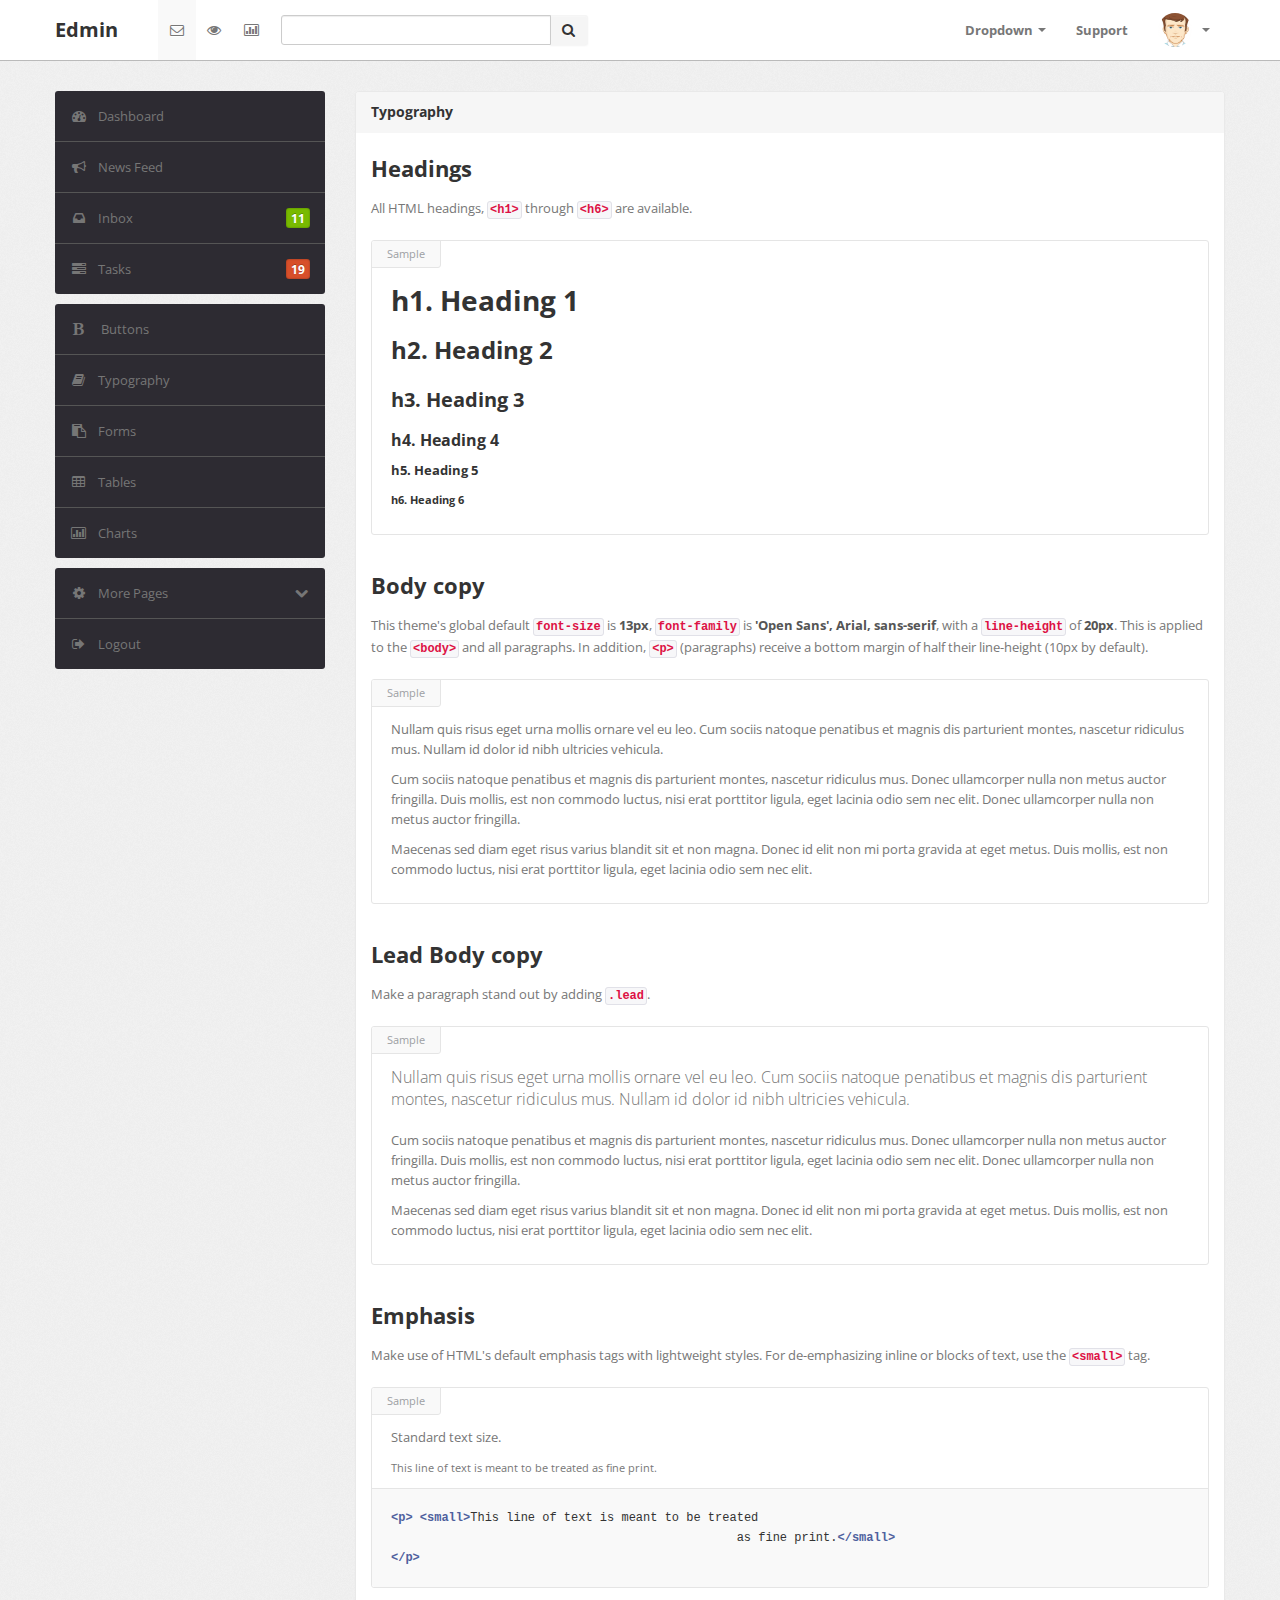
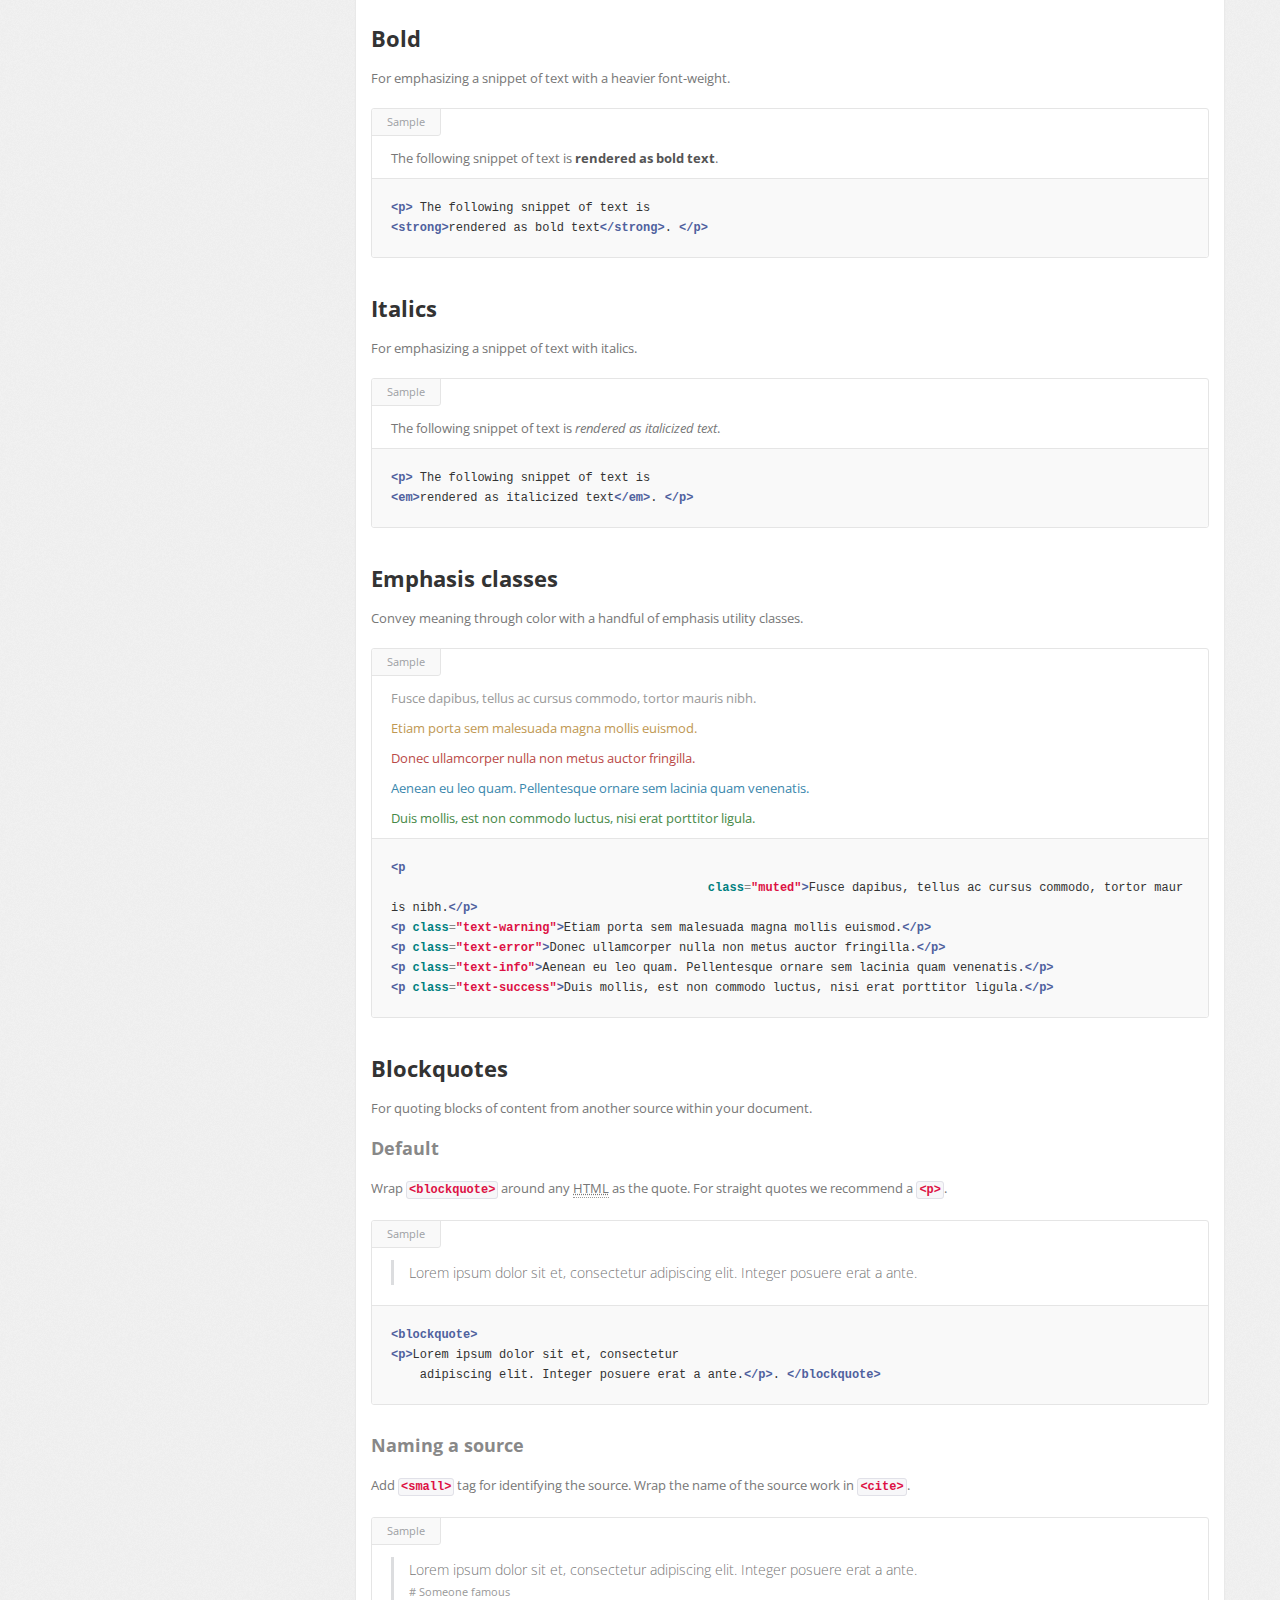
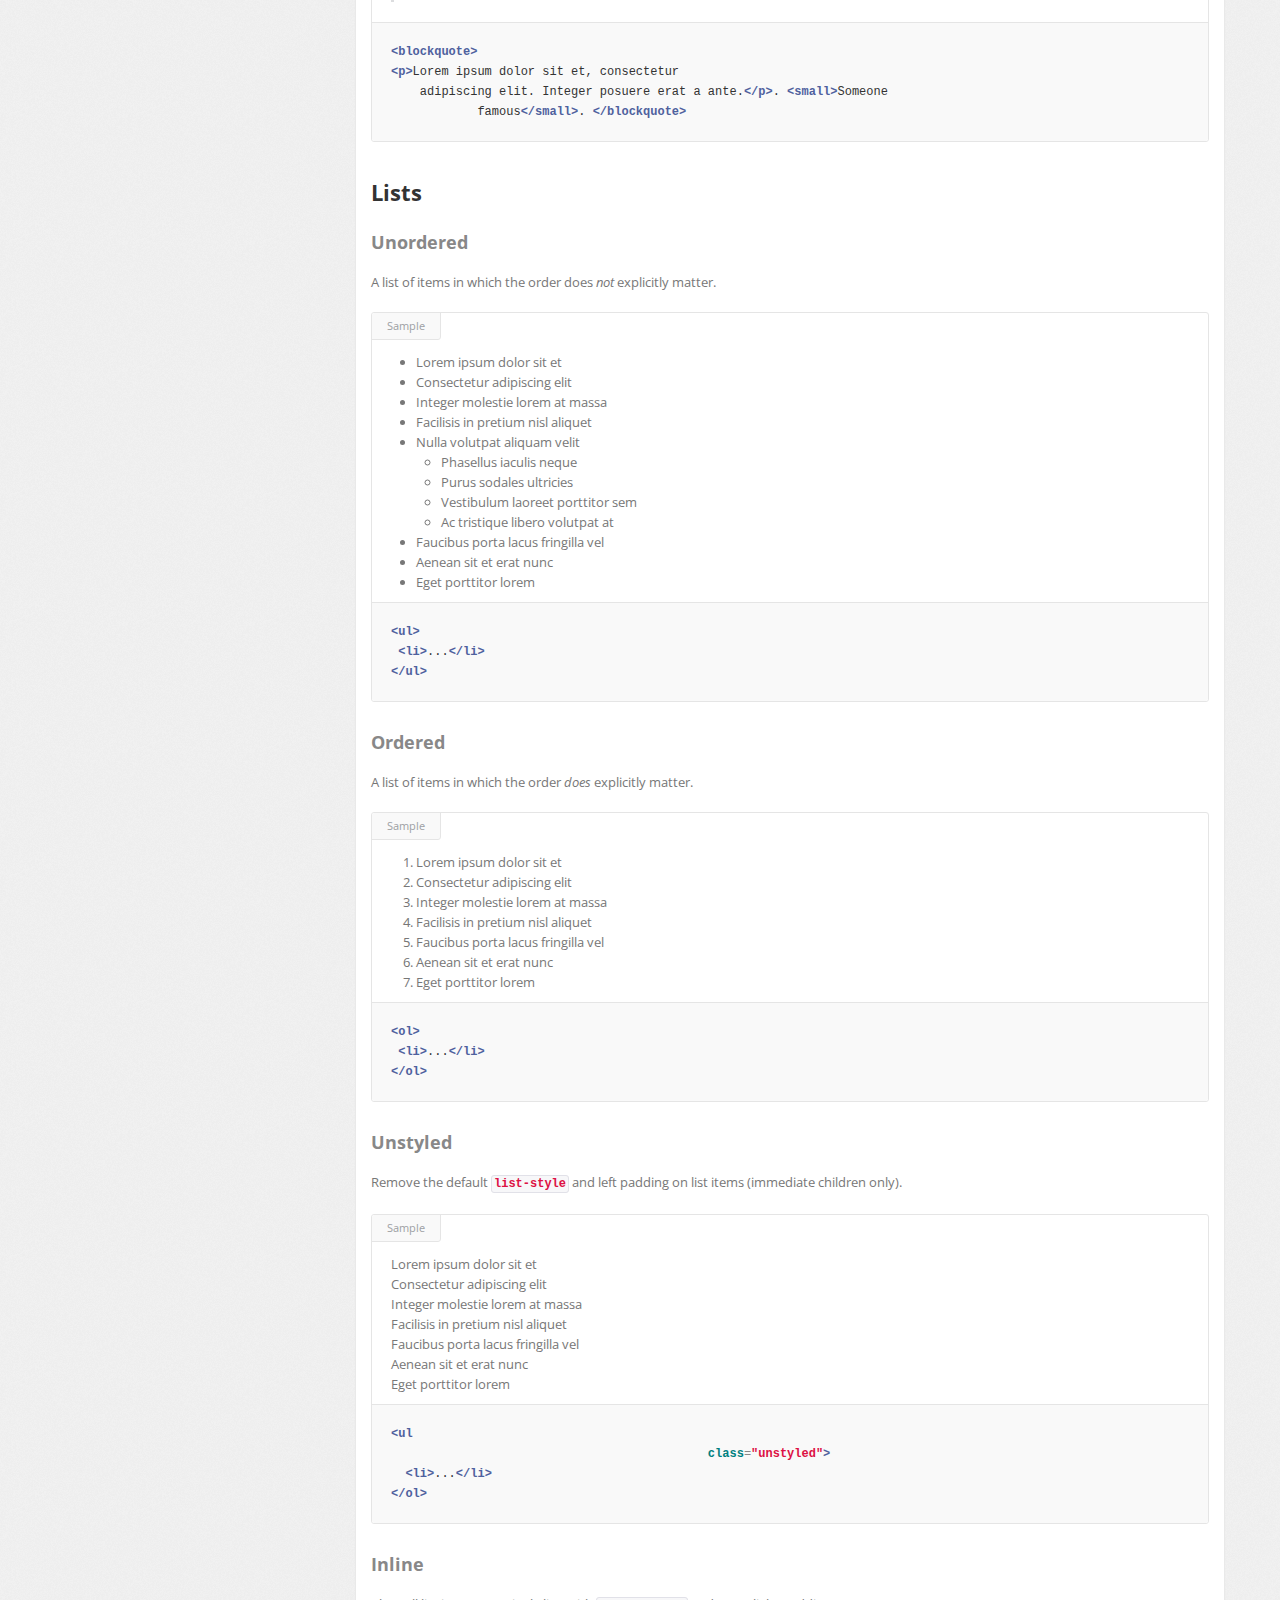
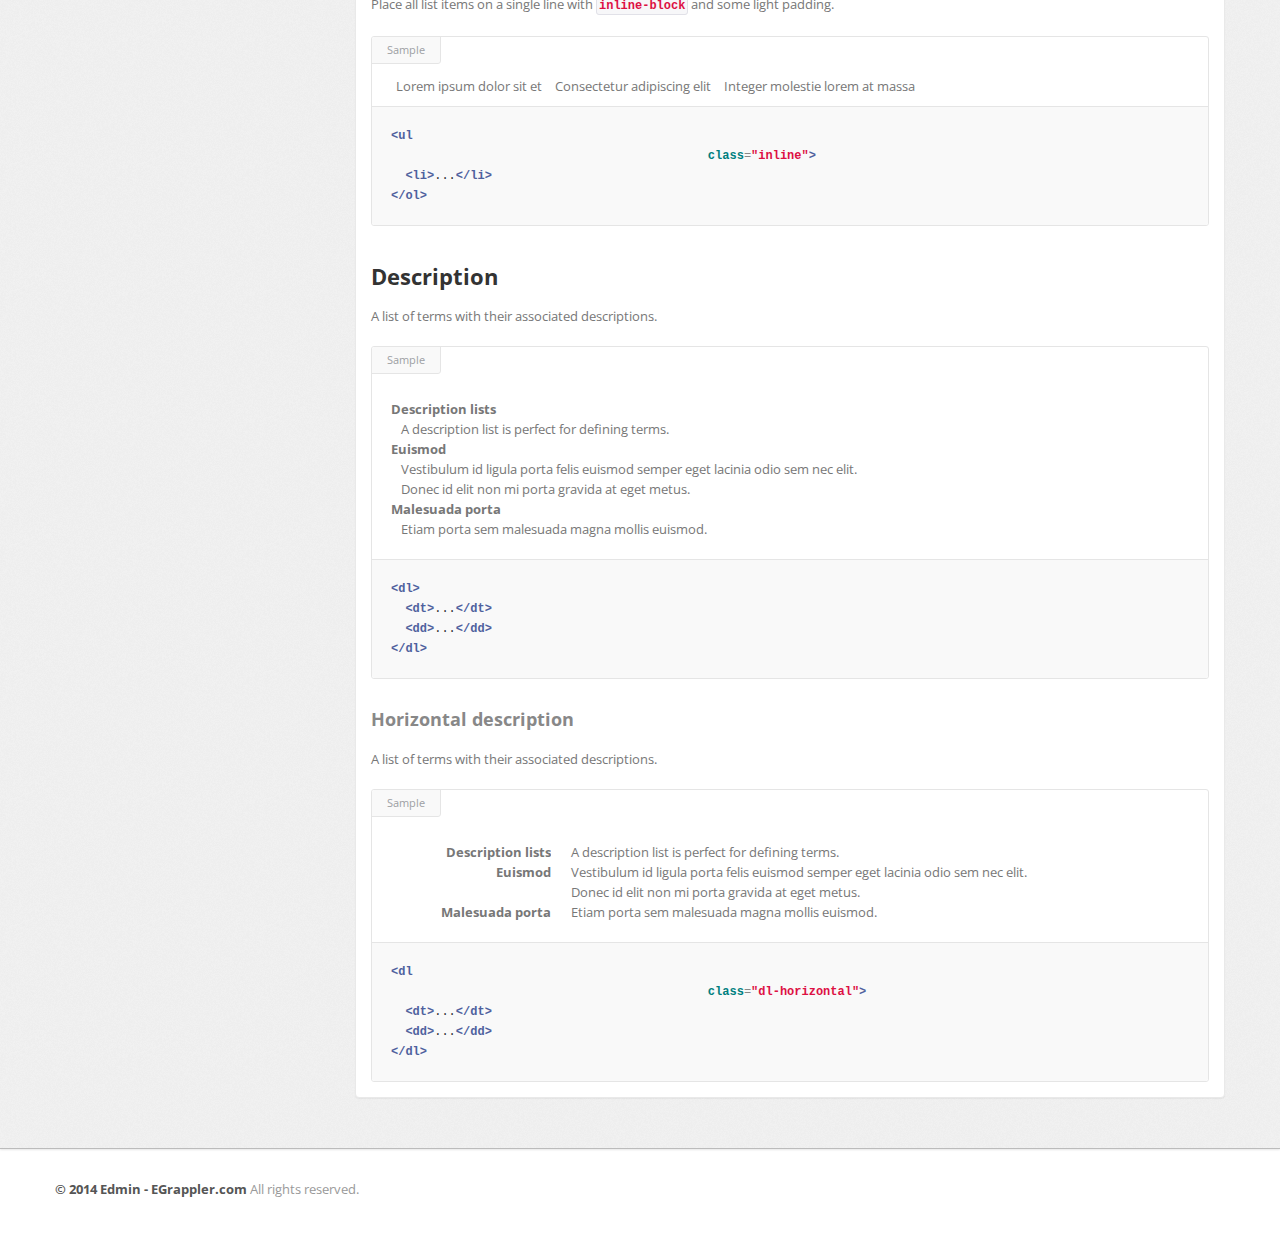
<file: e_admin/ui-typography.html>
﻿<!DOCTYPE html>
<html lang="en">
<head>
    <meta http-equiv="Content-Type" content="text/html; charset=utf-8" />
    <meta name="viewport" content="width=device-width, initial-scale=1.0">
    <title>Edmin</title>
    <link type="text/css" href="bootstrap/css/bootstrap.min.css" rel="stylesheet">
    <link type="text/css" href="bootstrap/css/bootstrap-responsive.min.css" rel="stylesheet">
    <link type="text/css" href="css/theme.css" rel="stylesheet">
    <link type="text/css" href="images/icons/css/font-awesome.css" rel="stylesheet">
    <link type="text/css" href='http://fonts.googleapis.com/css?family=Open+Sans:400italic,600italic,400,600'
        rel='stylesheet'>
</head>
<body>
    <div class="navbar navbar-fixed-top">
        <div class="navbar-inner">
            <div class="container">
                <a class="btn btn-navbar" data-toggle="collapse" data-target=".navbar-inverse-collapse">
                    <i class="icon-reorder shaded"></i></a><a class="brand" href="index.html">Edmin </a>
                <div class="nav-collapse collapse navbar-inverse-collapse">
                    <ul class="nav nav-icons">
                        <li class="active"><a href="#"><i class="icon-envelope"></i></a></li>
                        <li><a href="#"><i class="icon-eye-open"></i></a></li>
                        <li><a href="#"><i class="icon-bar-chart"></i></a></li>
                    </ul>
                    <form class="navbar-search pull-left input-append" action="#">
                    <input type="text" class="span3">
                    <button class="btn" type="button">
                        <i class="icon-search"></i>
                    </button>
                    </form>
                    <ul class="nav pull-right">
                        <li class="dropdown"><a href="#" class="dropdown-toggle" data-toggle="dropdown">Dropdown
                            <b class="caret"></b></a>
                            <ul class="dropdown-menu">
                                <li><a href="#">Item No. 1</a></li>
                                <li><a href="#">Don't Click</a></li>
                                <li class="divider"></li>
                                <li class="nav-header">Example Header</li>
                                <li><a href="#">A Separated link</a></li>
                            </ul>
                        </li>
                        <li><a href="#">Support </a></li>
                        <li class="nav-user dropdown"><a href="#" class="dropdown-toggle" data-toggle="dropdown">
                            <img src="images/user.png" class="nav-avatar" />
                            <b class="caret"></b></a>
                            <ul class="dropdown-menu">
                                <li><a href="#">Your Profile</a></li>
                                <li><a href="#">Edit Profile</a></li>
                                <li><a href="#">Account Settings</a></li>
                                <li class="divider"></li>
                                <li><a href="#">Logout</a></li>
                            </ul>
                        </li>
                    </ul>
                </div>
                <!-- /.nav-collapse -->
            </div>
        </div>
        <!-- /navbar-inner -->
    </div>
    <!-- /navbar -->
    <div class="wrapper">
        <div class="container">
            <div class="row">
                <div class="span3">
                    <div class="sidebar">
                        <ul class="widget widget-menu unstyled">
                            <li class="active"><a href="index.html"><i class="menu-icon icon-dashboard"></i>Dashboard
                            </a></li>
                            <li><a href="activity.html"><i class="menu-icon icon-bullhorn"></i>News Feed </a>
                            </li>
                            <li><a href="message.html"><i class="menu-icon icon-inbox"></i>Inbox <b class="label green pull-right">
                                11</b> </a></li>
                            <li><a href="task.html"><i class="menu-icon icon-tasks"></i>Tasks <b class="label orange pull-right">
                                19</b> </a></li>
                        </ul>
                        <!--/.widget-nav-->
                        <ul class="widget widget-menu unstyled">
                                <li><a href="ui-button-icon.html"><i class="menu-icon icon-bold"></i> Buttons </a></li>
                                <li><a href="ui-typography.html"><i class="menu-icon icon-book"></i>Typography </a></li>
                                <li><a href="form.html"><i class="menu-icon icon-paste"></i>Forms </a></li>
                                <li><a href="table.html"><i class="menu-icon icon-table"></i>Tables </a></li>
                                <li><a href="charts.html"><i class="menu-icon icon-bar-chart"></i>Charts </a></li>
                            </ul>
                        <!--/.widget-nav-->
                        <ul class="widget widget-menu unstyled">
                            <li><a class="collapsed" data-toggle="collapse" href="#togglePages"><i class="menu-icon icon-cog">
                            </i><i class="icon-chevron-down pull-right"></i><i class="icon-chevron-up pull-right">
                            </i>More Pages </a>
                                <ul id="togglePages" class="collapse unstyled">
                                    <li><a href="other-login.html"><i class="icon-inbox"></i>Login </a></li>
                                    <li><a href="other-user-profile.html"><i class="icon-inbox"></i>Profile </a></li>
                                    <li><a href="other-user-listing.html"><i class="icon-inbox"></i>All Users </a></li>
                                </ul>
                            </li>
                            <li><a href="#"><i class="menu-icon icon-signout"></i>Logout </a></li>
                    </div>
                    <!--/.sidebar-->
                </div>
                <!--/.span3-->
                <div class="span9">
                    <div class="content">
                        <div class="module">
                            <div class="module-head">
                                <h3>
                                    Typography</h3>
                            </div>
                            <div class="module-body">
                                <section class="docs">
                                    <h2>
                                        Headings</h2>
                                    <p>
                                        All HTML headings, <code>&lt;h1&gt;</code> through <code>&lt;h6&gt;</code> are available.</p>
                                    <div class="docs-example">
                                        <h1>
                                            h1. Heading 1</h1>
                                        <h2>
                                            h2. Heading 2</h2>
                                        <h3>
                                            h3. Heading 3</h3>
                                        <h4>
                                            h4. Heading 4</h4>
                                        <h5>
                                            h5. Heading 5</h5>
                                        <h6>
                                            h6. Heading 6</h6>
                                    </div>
                                </section>
                                <section class="docs">
                                    <h2>
                                        Body copy</h2>
                                    <p>
                                        This theme's global default <code>font-size</code> is <strong>13px</strong>, <code>font-family</code>
                                        is <strong>'Open Sans', Arial, sans-serif</strong>, with a <code>line-height</code>
                                        of <strong>20px</strong>. This is applied to the <code>&lt;body&gt;</code> and all
                                        paragraphs. In addition, <code>&lt;p&gt;</code> (paragraphs) receive a bottom margin
                                        of half their line-height (10px by default).</p>
                                    <div class="docs-example">
                                        <p>
                                            Nullam quis risus eget urna mollis ornare vel eu leo. Cum sociis natoque penatibus
                                            et magnis dis parturient montes, nascetur ridiculus mus. Nullam id dolor id nibh
                                            ultricies vehicula.</p>
                                        <p>
                                            Cum sociis natoque penatibus et magnis dis parturient montes, nascetur ridiculus
                                            mus. Donec ullamcorper nulla non metus auctor fringilla. Duis mollis, est non commodo
                                            luctus, nisi erat porttitor ligula, eget lacinia odio sem nec elit. Donec ullamcorper
                                            nulla non metus auctor fringilla.</p>
                                        <p>
                                            Maecenas sed diam eget risus varius blandit sit et non magna. Donec id elit non
                                            mi porta gravida at eget metus. Duis mollis, est non commodo luctus, nisi erat porttitor
                                            ligula, eget lacinia odio sem nec elit.</p>
                                    </div>
                                </section>
                                <section class="docs">
                                    <h2>
                                        Lead Body copy</h2>
                                    <p>
                                        Make a paragraph stand out by adding <code>.lead</code>.</p>
                                    <div class="docs-example">
                                        <p class="lead">
                                            Nullam quis risus eget urna mollis ornare vel eu leo. Cum sociis natoque penatibus
                                            et magnis dis parturient montes, nascetur ridiculus mus. Nullam id dolor id nibh
                                            ultricies vehicula.</p>
                                        <p>
                                            Cum sociis natoque penatibus et magnis dis parturient montes, nascetur ridiculus
                                            mus. Donec ullamcorper nulla non metus auctor fringilla. Duis mollis, est non commodo
                                            luctus, nisi erat porttitor ligula, eget lacinia odio sem nec elit. Donec ullamcorper
                                            nulla non metus auctor fringilla.</p>
                                        <p>
                                            Maecenas sed diam eget risus varius blandit sit et non magna. Donec id elit non
                                            mi porta gravida at eget metus. Duis mollis, est non commodo luctus, nisi erat porttitor
                                            ligula, eget lacinia odio sem nec elit.</p>
                                    </div>
                                </section>
                                <section class="docs">
                                    <h2>
                                        Emphasis</h2>
                                    <p>
                                        Make use of HTML's default emphasis tags with lightweight styles. For de-emphasizing
                                        inline or blocks of text, use the <code>&lt;small&gt;</code> tag.</p>
                                    <div class="docs-example">
                                        <p>
                                            Standard text size.</p>
                                        <p>
                                            <small>This line of text is meant to be treated as fine print.</small></p>
                                        <pre class="pre"><span class="tag">&lt;p&gt;</span><span class="pln"> </span><span
                                            class="tag">&lt;small&gt;</span><span class="pln">This line of text is meant to be treated
                                                as fine print.</span><span class="tag">&lt;/small&gt;</span><span class="pln">
</span><span class="tag">&lt;/p&gt;</span></pre>
                                    </div>
                                </section>
                                <section class="docs">
                                    <h2>
                                        Bold</h2>
                                    <p>
                                        For emphasizing a snippet of text with a heavier font-weight.</p>
                                    <div class="docs-example">
                                        <p>
                                            The following snippet of text is <strong>rendered as bold text</strong>.</p>
                                        <pre class="pre"><span class="tag">&lt;p&gt;</span><span class="pln"> </span>The following snippet of text is
<span class="tag">&lt;strong&gt;</span><span class="pln">rendered as bold text</span><span
    class="tag">&lt;/strong&gt;</span>.<span class="pln"> </span><span class="tag">&lt;/p&gt;</span></pre>
                                    </div>
                                </section>
                                <section class="docs">
                                    <h2>
                                        Italics</h2>
                                    <p>
                                        For emphasizing a snippet of text with italics.</p>
                                    <div class="docs-example">
                                        <p>
                                            The following snippet of text is <em>rendered as italicized text</em>.</p>
                                        <pre class="pre"><span class="tag">&lt;p&gt;</span><span class="pln"> </span>The following snippet of text is
<span class="tag">&lt;em&gt;</span><span class="pln">rendered as italicized text</span><span
    class="tag">&lt;/em&gt;</span>.<span class="pln"> </span><span class="tag">&lt;/p&gt;</span></pre>
                                    </div>
                                </section>
                                <section class="docs">
                                    <h2>
                                        Emphasis classes</h2>
                                    <p>
                                        Convey meaning through color with a handful of emphasis utility classes.</p>
                                    <div class="docs-example">
                                        <p class="muted">
                                            Fusce dapibus, tellus ac cursus commodo, tortor mauris nibh.</p>
                                        <p class="text-warning">
                                            Etiam porta sem malesuada magna mollis euismod.</p>
                                        <p class="text-error">
                                            Donec ullamcorper nulla non metus auctor fringilla.</p>
                                        <p class="text-info">
                                            Aenean eu leo quam. Pellentesque ornare sem lacinia quam venenatis.</p>
                                        <p class="text-success">
                                            Duis mollis, est non commodo luctus, nisi erat porttitor ligula.</p>
                                        <pre class="pre"><span class="tag">&lt;p</span><span class="pln"> </span><span class="atn">
                                            class</span><span class="pun">=</span><span class="atv">"muted"</span><span class="tag">&gt;</span><span
                                                class="pln">Fusce dapibus, tellus ac cursus commodo, tortor mauris nibh.</span><span
                                                    class="tag">&lt;/p&gt;</span>
<span class="tag">&lt;p</span><span class="pln"> </span><span class="atn">class</span><span
    class="pun">=</span><span class="atv">"text-warning"</span><span class="tag">&gt;</span><span
        class="pln">Etiam porta sem malesuada magna mollis euismod.</span><span class="tag">&lt;/p&gt;</span>
<span class="tag">&lt;p</span><span class="pln"> </span><span class="atn">class</span><span
    class="pun">=</span><span class="atv">"text-error"</span><span class="tag">&gt;</span><span
        class="pln">Donec ullamcorper nulla non metus auctor fringilla.</span><span class="tag">&lt;/p&gt;</span>
<span class="tag">&lt;p</span><span class="pln"> </span><span class="atn">class</span><span
    class="pun">=</span><span class="atv">"text-info"</span><span class="tag">&gt;</span><span
        class="pln">Aenean eu leo quam. Pellentesque ornare sem lacinia quam venenatis.</span><span
            class="tag">&lt;/p&gt;</span>
<span class="tag">&lt;p</span><span class="pln"> </span><span class="atn">class</span><span
    class="pun">=</span><span class="atv">"text-success"</span><span class="tag">&gt;</span><span
        class="pln">Duis mollis, est non commodo luctus, nisi erat porttitor ligula.</span><span
            class="tag">&lt;/p&gt;</span></pre>
                                    </div>
                                </section>
                                <section class="docs">
                                    <h2>
                                        Blockquotes</h2>
                                    <p>
                                        For quoting blocks of content from another source within your document.</p>
                                    <h3>
                                        Default</h3>
                                    <p>
                                        Wrap <code>&lt;blockquote&gt;</code> around any
                                        <abbr title="HyperText Markup Language">
                                            HTML</abbr>
                                        as the quote. For straight quotes we recommend a <code>&lt;p&gt;</code>.</p>
                                    <div class="docs-example">
                                        <blockquote>
                                            <p>
                                                Lorem ipsum dolor sit et, consectetur adipiscing elit. Integer posuere erat a ante.</p>
                                        </blockquote>
                                        <pre class="pre"><span class="tag">&lt;blockquote&gt;</span><span class="pln"> </span>
<span class="tag">&lt;p&gt;</span><span class="pln">Lorem ipsum dolor sit et, consectetur
    adipiscing elit. Integer posuere erat a ante.</span><span class="tag">&lt;/p&gt;</span>.<span
        class="pln"> </span><span class="tag">&lt;/blockquote&gt;</span></pre>
                                    </div>
                                    <br />
                                    <h3>
                                        Naming a source</h3>
                                    <p>
                                        Add <code>&lt;small&gt;</code> tag for identifying the source. Wrap the name of
                                        the source work in <code>&lt;cite&gt;</code>.</p>
                                    <div class="docs-example">
                                        <blockquote>
                                            <p>
                                                Lorem ipsum dolor sit et, consectetur adipiscing elit. Integer posuere erat a ante.</p>
                                            <small>Someone famous</small>
                                        </blockquote>
                                        <pre class="pre"><span class="tag">&lt;blockquote&gt;</span><span class="pln"> </span>
<span class="tag">&lt;p&gt;</span><span class="pln">Lorem ipsum dolor sit et, consectetur
    adipiscing elit. Integer posuere erat a ante.</span><span class="tag">&lt;/p&gt;</span>.<span
        class="pln"> </span><span class="tag">&lt;small&gt;</span><span class="pln">Someone
            famous</span><span class="tag">&lt;/small&gt;</span>.<span class="pln"> </span><span
                class="tag">&lt;/blockquote&gt;</span></pre>
                                    </div>
                                </section>
                                <section class="docs">
                                    <h2>
                                        Lists</h2>
                                    <h3>
                                        Unordered</h3>
                                    <p>
                                        A list of items in which the order does <em>not</em> explicitly matter.</p>
                                    <div class="docs-example">
                                        <ul>
                                            <li>Lorem ipsum dolor sit et</li>
                                            <li>Consectetur adipiscing elit</li>
                                            <li>Integer molestie lorem at massa</li>
                                            <li>Facilisis in pretium nisl aliquet</li>
                                            <li>Nulla volutpat aliquam velit
                                                <ul>
                                                    <li>Phasellus iaculis neque</li>
                                                    <li>Purus sodales ultricies</li>
                                                    <li>Vestibulum laoreet porttitor sem</li>
                                                    <li>Ac tristique libero volutpat at</li>
                                                </ul>
                                            </li>
                                            <li>Faucibus porta lacus fringilla vel</li>
                                            <li>Aenean sit et erat nunc</li>
                                            <li>Eget porttitor lorem</li>
                                        </ul>
                                        <pre class="pre"><span class="tag">&lt;ul&gt;</span>
<span class="pln"> </span><span class="tag">&lt;li&gt;</span><span class="pln">...</span><span
    class="tag">&lt;/li&gt;</span>
<span class="tag">&lt;/ul&gt;</span></pre>
                                    </div>
                                    <br />
                                    <h3>
                                        Ordered</h3>
                                    <p>
                                        A list of items in which the order <em>does</em> explicitly matter.</p>
                                    <div class="docs-example">
                                        <ol>
                                            <li>Lorem ipsum dolor sit et</li>
                                            <li>Consectetur adipiscing elit</li>
                                            <li>Integer molestie lorem at massa</li>
                                            <li>Facilisis in pretium nisl aliquet</li>
                                            <li>Faucibus porta lacus fringilla vel</li>
                                            <li>Aenean sit et erat nunc</li>
                                            <li>Eget porttitor lorem</li>
                                        </ol>
                                        <pre class="pre"><span class="tag">&lt;ol&gt;</span>
<span class="pln"> </span><span class="tag">&lt;li&gt;</span><span class="pln">...</span><span
    class="tag">&lt;/li&gt;</span>
<span class="tag">&lt;/ol&gt;</span></pre>
                                    </div>
                                    <br />
                                    <h3>
                                        Unstyled</h3>
                                    <p>
                                        Remove the default <code>list-style</code> and left padding on list items (immediate
                                        children only).</p>
                                    <div class="docs-example">
                                        <ul class="unstyled">
                                            <li>Lorem ipsum dolor sit et</li>
                                            <li>Consectetur adipiscing elit</li>
                                            <li>Integer molestie lorem at massa</li>
                                            <li>Facilisis in pretium nisl aliquet</li>
                                            <li>Faucibus porta lacus fringilla vel</li>
                                            <li>Aenean sit et erat nunc</li>
                                            <li>Eget porttitor lorem</li>
                                        </ul>
                                        <pre class="pre"><span class="tag">&lt;ul</span><span class="pln"> </span><span class="atn">
                                            class</span><span class="pun">=</span><span class="atv">"unstyled"</span><span class="tag">&gt;</span>
  <span class="tag">&lt;li&gt;</span><span class="pln">...</span><span class="tag">&lt;/li&gt;</span>
<span class="tag">&lt;/ol&gt;</span></pre>
                                    </div>
                                    <br />
                                    <h3>
                                        Inline</h3>
                                    <p>
                                        Place all list items on a single line with <code>inline-block</code> and some light
                                        padding.</p>
                                    <div class="docs-example">
                                        <ul class="inline">
                                            <li>Lorem ipsum dolor sit et</li>
                                            <li>Consectetur adipiscing elit</li>
                                            <li>Integer molestie lorem at massa</li>
                                        </ul>
                                        <pre class="pre"><span class="tag">&lt;ul</span><span class="pln"> </span><span class="atn">
                                            class</span><span class="pun">=</span><span class="atv">"inline"</span><span class="tag">&gt;</span>
  <span class="tag">&lt;li&gt;</span><span class="pln">...</span><span class="tag">&lt;/li&gt;</span>
<span class="tag">&lt;/ol&gt;</span></pre>
                                    </div>
                                </section>
                                <section class="docs">
                                    <h2>
                                        Description</h2>
                                    <p>
                                        A list of terms with their associated descriptions.</p>
                                    <div class="docs-example">
                                        <dl>
                                            <dt>Description lists</dt>
                                            <dd>
                                                A description list is perfect for defining terms.</dd>
                                            <dt>Euismod</dt>
                                            <dd>
                                                Vestibulum id ligula porta felis euismod semper eget lacinia odio sem nec elit.</dd>
                                            <dd>
                                                Donec id elit non mi porta gravida at eget metus.</dd>
                                            <dt>Malesuada porta</dt>
                                            <dd>
                                                Etiam porta sem malesuada magna mollis euismod.</dd>
                                        </dl>
                                        <pre class="pre"><span class="tag">&lt;dl&gt;</span>
  <span class="tag">&lt;dt&gt;</span><span class="pln">...</span><span class="tag">&lt;/dt&gt;</span>
  <span class="tag">&lt;dd&gt;</span><span class="pln">...</span><span class="tag">&lt;/dd&gt;</span>
<span class="tag">&lt;/dl&gt;</span></pre>
                                    </div>
                                    <br />
                                    <h3>
                                        Horizontal description</h3>
                                    <p>
                                        A list of terms with their associated descriptions.</p>
                                    <div class="docs-example">
                                        <dl class="dl-horizontal">
                                            <dt>Description lists</dt>
                                            <dd>
                                                A description list is perfect for defining terms.</dd>
                                            <dt>Euismod</dt>
                                            <dd>
                                                Vestibulum id ligula porta felis euismod semper eget lacinia odio sem nec elit.</dd>
                                            <dd>
                                                Donec id elit non mi porta gravida at eget metus.</dd>
                                            <dt>Malesuada porta</dt>
                                            <dd>
                                                Etiam porta sem malesuada magna mollis euismod.</dd>
                                        </dl>
                                        <pre class="pre"><span class="tag">&lt;dl</span><span class="pln"> </span><span class="atn">
                                            class</span><span class="pun">=</span><span class="atv">"dl-horizontal"</span><span
                                                class="tag">&gt;</span>
  <span class="tag">&lt;dt&gt;</span><span class="pln">...</span><span class="tag">&lt;/dt&gt;</span>
  <span class="tag">&lt;dd&gt;</span><span class="pln">...</span><span class="tag">&lt;/dd&gt;</span>
<span class="tag">&lt;/dl&gt;</span></pre>
                                    </div>
                                </section>
                            </div>
                        </div>
                    </div>
                    <!--/.content-->
                </div>
                <!--/.span9-->
            </div>
        </div>
        <!--/.container-->
    </div>
    <!--/.wrapper-->
    <div class="footer">
        <div class="container">
            <b class="copyright">&copy; 2014 Edmin - EGrappler.com </b>All rights reserved.
        </div>
    </div>
    <script src="scripts/jquery-1.9.1.min.js" type="text/javascript"></script>
    <script src="scripts/jquery-ui-1.10.1.custom.min.js" type="text/javascript"></script>
    <script src="bootstrap/js/bootstrap.min.js" type="text/javascript"></script>
</body>
</file>
<file: chatroom/css/style.css>
* { -moz-box-sizing: border-box; -webkit-box-sizing: border-box; box-sizing: border-box; }

/*html {
    height: 100%;
}
body {
    padding: 0;
    margin: 0;
    font-family: "HelveticaNeue-Light", "Helvetica Neue Light", "Helvetica Neue", "Roboto Light", "Segoe UI Web Light", "Segoe UI Light", "Segoe UI Web Regular", "Segoe UI", Helvetica, Arial, sans-serif;
    background: #f9f9f9;
    color: #333;
}
header {
    height: 58px;
    background: #fff;
    border-top: 4px solid #ce1126;
    border-bottom-color: #eee;
}
h1, h2, h3 {
    margin: 0;
    text-rendering: optimizeLegibility;
}*/
h1 {
    font-size: 60px;
    line-height: 58px;
    font-style: italic;
    text-align: center;
    font-weight: normal;
}
input[type=text], button {
    -webkit-appearance: none;
    -moz-appearance: none;
    border: 1px solid #ddd;
    color: #333;
    font-size: 1em;
    padding: .7em 1em;
    margin-bottom: 1em;
    display: block;
}
button {
    color : #fff;
    background: #009900;
    text-shadow: 0 1px 0 #f3f3f3;
    margin: .5em 0 2em 0;
    width: 100%;
    font-size: 20px;
}
#button:hover{
  background-color: #000000;
}
#chat {
    height: 75px;
    position: relative;
}
#chat i {
    font-size: 75px;
    position: absolute;

}
#chat input {
    margin-left: 75px;
    position: relative;
    top: 10px;
    width: calc(100% - 75px);
}
#main {
    margin: 2em 1em 1em;
}
#main > p {
    color: #ce1126;
}
#output p {
    font-size: 1.2em;
    margin: 0.6em;
    position: relative;
}
#output i {
    font-size: 40px;
    position: absolute;
    top: -5px;
}
#output span {
    position: relative;
    margin-left: 40px;
}

/* Font Icons */

@font-face {
    font-family: 'skipop';
    src:url('../fonts/skipop.ttf') format('opentype');
    font-weight: normal;
    font-style: normal;
}

[class^="face"], [class*=" face"] {
    font-family: 'skipop';
    speak: none;
    font-style: normal;
    font-weight: normal;
    font-variant: normal;
    text-transform: none;
    line-height: 1;

    /* Better Font Rendering =========== */
    -webkit-font-smoothing: antialiased;
    -moz-osx-font-smoothing: grayscale;
}

.face-1:before {
    content: "\2a";
}
.face-2:before {
    content: "\34";
}
.face-3:before {
    content: "\36";
}
.face-4:before {
    content: "\3b";
}
.face-5:before {
    content: "\3e";
}
.face-6:before {
    content: "\45";
}
.face-7:before {
    content: "\47";
}
.face-8:before {
    content: "\4d";
}
.face-9:before {
    content: "\52";
}
.face-10:before {
    content: "\59";
}
.face-11:before {
    content: "\63";
}
.face-12:before {
    content: "\6f";
}
.face-13:before {
    content: "\7a";
}

.color-1 {
    color: #393b79;
}
.color-2 {
    color: #6b6ecf;
}
.color-3 {
    color: #637939;
}
.color-4 {
    color: #b5cf6b;
}
.color-5 {
    color: #8c6d31;
}
.color-6 {
    color: #e7ba52;
}
.color-7 {
    color: #843c39;
}
.color-8 {
    color: #d6616b;
}
.color-9 {
    color: #7b4173;
}
.color-10 {
    color: #ce6dbd;
}
</file>
<file: e_admin/css/theme.css>
/*

Edming Admin Template
EGrappler.com
All Rights Reserved.

*/

body {
	font-size: 13px;
	font-family: 'Open Sans', Arial, sans-serif;
	background: #fff;
	color: #777
}
h1, h2, h3, h4, h5, h6 {
	color: #333;
	margin-top: 0
}
h1 small, h2 small, h3 small, h4 small, h5 small, h6 small {
	font-size: 11px;
	margin: 0 0 0 5px
}
h1 {
	font-size: 28px
}
h2 {
	font-size: 24px
}
h3 {
	font-size: 20px
}
h4 {
	font-size: 16px
}
h5 {
	font-size: 13px
}
h6 {
	font-size: 11px
}
strong, b {
	color: #555
}
a:hover, a:focus {
	outline: 0
}
small, .small {
	font-size: 11px
}
pre, code {
	padding: 1px 2px;
	font-weight: bold;
	font-size: 12px
}
blockquote {
	border-left: 3px solid #dcdddf
}
blockquote p {
	font-size: 14px
}
blockquote small::before {
	content: "# "
}
.lead {
	font-size: 16px;
	line-height: 22px
}
.text-muted {color: #999;}
.wrapper {
	background: url(../images/bg.png) #eee;
	border-bottom: 1px solid #bbb;
	-webkit-box-shadow: 0 1px 2px rgba(0,0,0,0.1);
	-moz-box-shadow: 0 1px 2px rgba(0,0,0,0.1);
	box-shadow: 0 1px 2px rgba(0,0,0,0.1);
	padding: 30px 0
}
.footer {
	color: #999;
	padding: 30px 0 60px
}
.footer .nav li {
	float: left
}
.footer .nav li+li {
	margin-left: 30px
}
.footer .nav li a {
	color: inherit
}
.footer .nav li a:hover {
	color: #555
}
form {
	margin: 0
}
select, textarea, input[type="text"], input[type="password"], input[type="datetime"], input[type="datetime-local"], input[type="date"], input[type="month"], input[type="time"], input[type="week"], input[type="number"], input[type="email"], input[type="url"], input[type="search"], input[type="tel"], input[type="color"], .uneditable-input, label, input, button, select, textarea {
	-webkit-border-radius: 3px;
	-moz-border-radius: 3px;
	border-radius: 3px;
	font-size: 13px;
	font-family: 'Open Sans', Tahoma, Arial, sans-serif
}
.input-append input, .input-prepend input, .input-append select, .input-prepend select, .input-append .uneditable-input, .input-prepend .uneditable-input {
	-webkit-border-radius: 0 3px 3px 0;
	-moz-border-radius: 0 3px 3px 0;
	border-radius: 0 3px 3px 0
}
.input-append input, .input-append select, .input-append .uneditable-input, .input-prepend .add-on:first-child, .input-prepend .btn:first-child {
	-webkit-border-radius: 3px 0 0 3px;
	-moz-border-radius: 3px 0 0 3px;
	border-radius: 3px 0 0 3px
}
.input-append .add-on, .input-prepend .add-on, .input-append .btn, .input-prepend .btn, .input-append .btn-group>.dropdown-toggle, .input-prepend .btn-group>.dropdown-toggle {
	-webkit-border-radius: 0;
	-moz-border-radius: 0;
	border-radius: 0
}
.input-append .add-on:last-child, .input-append .btn:last-child, .input-append .btn-group:last-child>.dropdown-toggle {
	-webkit-border-radius: 0 3px 3px 0;
	-moz-border-radius: 0 3px 3px 0;
	border-radius: 0 3px 3px 0
}
.input-transparent {
	border: 0!important;
	background: none!important;
	box-shadow: none!important;
	-moz-box-shadow: none!important;
	-webkit-box-shadow: none!important
}
.radio.inline, .checkbox.inline {
	white-space: nowrap
}
body [class^="icon-"], body [class*=" icon-"] {
	font-size: 14px;
	line-height: 20px;
	height: 20px
}
.shaded {
	color: rgba(0,0,0,0.3);
	text-shadow: 0 0 1px #eee, 0 0 0 #000, 0 0 1px #fff
}
.module {
	background: #fff;
	-webkit-border-radius: 3px;
	-moz-border-radius: 3px;
	border-radius: 3px;
	border: 1px solid #ccc;
	border-bottom-color: #bbb;
	-webkit-box-shadow: 0 0 1px rgba(0,0,0,0.2);
	-moz-box-shadow: 0 0 1px rgba(0,0,0,0.2);
	box-shadow: 0 0 1px rgba(0,0,0,0.2);
	margin-bottom: 30px
}
.align-center {
	text-align: center
}
.align-right {
	text-align: right!important
}
.clear {
	clear: both
}
.none {
	display: none
}
.nav>li>a:hover {
	background: 0
}
.form-horizontal .control-group, .form-vertical .control-group {
	margin-bottom: 0
}
.form-horizontal .control-group+.control-group, .form-vertical .control-group+.control-group {
	margin-top: 13px;
	padding-top: 13px;
	border-top: 1px solid #f5f5f5
}
.module-login {
	margin-bottom: 80px;
	margin-top: 80px
}
.module-login .form-vertical input {
	margin-bottom: 0!important
}
.navbar {
	position: static!important;
	margin: 0!important
}
.navbar .navbar-inner {
	background: #fff;
	border-bottom: 1px solid #bbb;
	-webkit-box-shadow: 0 1px 2px rgba(0,0,0,0.15);
	-moz-box-shadow: 0 1px 2px rgba(0,0,0,0.15);
	box-shadow: 0 1px 2px rgba(0,0,0,0.15)
}
.navbar .brand {
	color: #333;
	font-weight: bold;
	font-size: 20px;
	margin-right: 20px;
	padding: 20px
}
.navbar .nav>li>a {
	padding: 20px 15px;
	font-weight: bold;
	color: #777
}
.navbar .nav>li.active , .navbar .nav>li.active , .navbar .nav>li.active, .navbar .nav>li:hover  {
	background: #f9f9f9;
}
.navbar .nav>li.dropdown.open>.dropdown-toggle, .navbar .nav>li.dropdown.active>.dropdown-toggle, .navbar .nav>li.dropdown.open.active>.dropdown-toggle {
	background: #fff;
	border-left: 1px solid #ddd;
	border-right: 1px solid #ddd;
	padding-left: 14px;
	padding-right: 14px;
	position: relative;
	z-index: 9999
}
.navbar .nav>li>.dropdown-menu {
	border: 1px solid #ccc;
	-webkit-border-radius: 0 0 3px 3px;
	-moz-border-radius: 0 0 3px 3px;
	border-radius: 0 0 3px 3px;
	-webkit-box-shadow: 0 1px 1px rgba(0,0,0,0.1);
	-moz-box-shadow: 0 1px 1px rgba(0,0,0,0.1);
	box-shadow: 0 1px 1px rgba(0,0,0,0.1);
	left: -1px;
	min-width: 200px;
	margin: -1px 0 0;
	z-index: 9991
}
.navbar .nav>li>.dropdown-menu::before, .navbar .nav>li>.dropdown-menu::after {
	display: none
}
.navbar .nav>li>.dropdown-menu li>a {
	padding: 10px 20px
}
.navbar .nav>li>.dropdown-menu li>a:hover {
	background: #f9f9f9;
	color: #555
}

.navbar .nav>.active>a, .navbar .nav>.active>a:hover, .navbar .nav>.active>a:focus
{
	
-webkit-box-shadow: none;
-moz-box-shadow: none;
box-shadow: none;
	}
.navbar .nav.nav-icons>li>a {
	background: none;
	-webkit-box-shadow:none;
	-moz-box-shadow: none;
	box-shadow: none;
	color: #777;
	font-weight: bold;
	padding: 5px;
	margin: 15px 5px
}
.navbar .pull-right>li>.dropdown-menu, .navbar .nav>li>.dropdown-menu.pull-right {
	right: 0;
	left: auto
}
.navbar .divider-vertical {
	background: #eee;
	border-left: 0;
	border-right: 0;
	height: 30px;
	margin: 25px 15px;
	width: 1px
}
.navbar-search {
	margin: 15px 0 0 0
}
.nav-user>a {
	height: 20px
}
.nav-avatar {
	width: 34px;
	height: 34px;
	margin: -7px 5px 0 0;
	-webkit-border-radius: 50%;
	-moz-border-radius: 50%;
	border-radius: 50%
}
.dropdown-menu {
	-webkit-border-radius: 3px;
	-moz-border-radius: 3px;
	border-radius: 3px
}
.alert {
	background: #fffaef;
	border-color: #ecdcb6;
	-webkit-border-radius: 3px;
	-moz-border-radius: 3px;
	border-radius: 3px;
	-webkit-box-shadow: 0 1px 0 rgba(255,255,255,0.5) inset;
	-moz-box-shadow: 0 1px 0 rgba(255,255,255,0.5) inset;
	box-shadow: 0 1px 0 rgba(255,255,255,0.5) inset;
	color: #b68b53
}
.alert strong, .alert b {
	color: inherit
}
.alert-danger, .alert-error {
	background: #f7e7e4;
	border-color: #ecbeb6;
	color: #b55351
}
.alert-success {
	background: #eaf4e2;
	border-color: #c1dea9;
	color: #61a06f
}
.btn, .btn-box {
	-webkit-border-radius: 3px;
	-moz-border-radius: 3px;
	border-radius: 3px
}
.btn:hover, .btn-box:hover {
	-webkit-box-shadow: 0 0 2px rgba(0,0,0,0.15);
	-moz-box-shadow: 0 0 2px rgba(0,0,0,0.15);
	box-shadow: 0 0 2px rgba(0,0,0,0.15)
}
.btn:focus, .btn-box:focus {
	outline: 0
}
.btn [class^="icon-"], .btn-box [class^="icon-"], .btn [class*=" icon-"], .btn-box [class*=" icon-"] {
	min-width: 16px;
	text-align: center;
	display: inline-block!important
}
.btn {
	font-size: 13px;
	font-weight: 600
}
.btn.btn-mini, .btn.btn-small {
	font-size: 11px
}
.btn.btn-large {
	font-size: 16px
}
.btn-box {
	margin-bottom: 20px;
background-color: #fff;
border: 1px solid transparent;
border-radius: 4px;
-webkit-box-shadow: 0 1px 1px rgba(0,0,0,.05);
box-shadow: 0 1px 1px rgba(0,0,0,.05);



	text-align: center;
	text-decoration: none!important;
	padding: 25px 0;
	margin: 0 0 30px
}
.btn-box i, .btn-box b {
	display: block
}
.btn-box b {
	color: #444;
	font-size: 20px;
	font-weight:normal;
	margin-top: 5px;
	text-shadow: 0 1px 0 #fff
}
.btn-box i {
	font-size: 36px;
	line-height: 36px;
	height: 36px;
	color: #29b7d3;
	-webkit-transition: all .2s ease-in-out;
-moz-transition: all .2s ease-in-out;
transition: all .2s ease-in-out;
}
.btn-box.big b {
	margin-top: 10px
}
.btn-box.big i {
	font-size: 48px;
	line-height: 48px;
	height: 48px
}
.btn-box.small b {
	font-size: 11px
}
.btn-box.small i {
	font-size: 24px;
	line-height: 24px;
	height: 24px
}
.btn-box:hover i {
	color: rgba(0,0,0,0.4);
	
}
.btn-group>.btn:first-child {
	-webkit-border-top-left-radius: 3px;
	-moz-border-radius-topleft: 3px;
	border-top-left-radius: 3px;
	-webkit-border-bottom-left-radius: 3px;
	-moz-border-radius-bottomleft: 3px;
	border-bottom-left-radius: 3px
}
.btn-group>.btn:last-child {
	-webkit-border-top-right-radius: 3px;
	-moz-border-radius-topright: 3px;
	border-top-right-radius: 3px;
	-webkit-border-bottom-right-radius: 3px;
	-moz-border-radius-bottomright: 3px;
	border-bottom-right-radius: 3px
}
.btn-group.shaded-icon>.btn>i {
	color: rgba(0,0,0,0.3);
	text-shadow: 0 0 1px #eee, 0 0 0 #000, 0 0 1px #fff
}
.btn-group.shaded-icon>.btn:hover>i {
	color: rgba(0,0,0,0.4);
	text-shadow: 0 0 1px #ccc, 0 0 0 #000, 0 0 1px #fff
}
.btn-group>.btn, .btn-group>.dropdown-menu, .btn-group>.popover {
	font-size: 13px
}



/* Buttons */


.btn {
	display: inline-block;
	margin-bottom: 0;
	font-weight: 400;
	text-align: center;
	vertical-align: middle;
	cursor: pointer;
	background-image: none;
	border: 1px solid transparent;
	white-space: nowrap;
	padding: 4px 10px;
	font-size: 13px;
	line-height: 1.42857;
	border-radius: 4px;
	-webkit-user-select: none;
	-moz-user-select: none;
	-ms-user-select: none;
	user-select: none
}
.btn.active:focus, .btn:active:focus, .btn:focus {
	outline: thin dotted;
	outline: 5px auto -webkit-focus-ring-color;
	outline-offset: -2px
}
.btn:focus, .btn:hover {
	color: #767676;
	text-decoration: none
}
.btn.active, .btn:active {
	outline: 0;
	background-image: none;
	-webkit-box-shadow: inset 0 3px 5px rgba(0,0,0,.125);
	box-shadow: inset 0 3px 5px rgba(0,0,0,.125)
}
.btn.disabled, .btn[disabled], fieldset[disabled] .btn {
	cursor: not-allowed;
	pointer-events: none;
	opacity: .65;
	filter: alpha(opacity=65);
	-webkit-box-shadow: none;
	box-shadow: none
}
.btn-default {
	color: #767676;
	background-color: #fafafa;
	border-color: #ededed
}
.btn-default.active, .btn-default:active, .btn-default:focus, .btn-default:hover, .open>.btn-default.dropdown-toggle {
	color: #767676;
	background-color: #e1e1e1;
	border-color: #cfcfcf
}
.btn-default.active, .btn-default:active, .open>.btn-default.dropdown-toggle {
	background-image: none
}
.btn-default.disabled, .btn-default.disabled.active, .btn-default.disabled:active, .btn-default.disabled:focus, .btn-default.disabled:hover, .btn-default[disabled], .btn-default[disabled].active, .btn-default[disabled]:active, .btn-default[disabled]:focus, .btn-default[disabled]:hover, fieldset[disabled] .btn-default, fieldset[disabled] .btn-default.active, fieldset[disabled] .btn-default:active, fieldset[disabled] .btn-default:focus, fieldset[disabled] .btn-default:hover {
	background-color: #fafafa;
	border-color: #ededed
}
.btn-default .badge {
	color: #fafafa;
	background-color: #767676
}
.btn-primary {
	color: #fff;
	background-color: #248aaf;
	border-color: #20799a
}
.btn-primary.active, .btn-primary:active, .btn-primary:focus, .btn-primary:hover, .open>.btn-primary.dropdown-toggle {
	color: #fff;
	background-color: #1b6985;
	border-color: #155167
}
.btn-primary.active, .btn-primary:active, .open>.btn-primary.dropdown-toggle {
	background-image: none
}
.btn-primary.disabled, .btn-primary.disabled.active, .btn-primary.disabled:active, .btn-primary.disabled:focus, .btn-primary.disabled:hover, .btn-primary[disabled], .btn-primary[disabled].active, .btn-primary[disabled]:active, .btn-primary[disabled]:focus, .btn-primary[disabled]:hover, fieldset[disabled] .btn-primary, fieldset[disabled] .btn-primary.active, fieldset[disabled] .btn-primary:active, fieldset[disabled] .btn-primary:focus, fieldset[disabled] .btn-primary:hover {
	background-color: #248aaf;
	border-color: #20799a
}
.btn-primary .badge {
	color: #248aaf;
	background-color: #fff
}
.btn-success {
	color: #fff;
	background-color: #3cbc8d;
	border-color: #36a97f
}
.btn-success.active, .btn-success:active, .btn-success:focus, .btn-success:hover, .open>.btn-success.dropdown-toggle {
	color: #fff;
	background-color: #309570;
	border-color: #277a5c
}
.btn-success.active, .btn-success:active, .open>.btn-success.dropdown-toggle {
	background-image: none
}
.btn-success.disabled, .btn-success.disabled.active, .btn-success.disabled:active, .btn-success.disabled:focus, .btn-success.disabled:hover, .btn-success[disabled], .btn-success[disabled].active, .btn-success[disabled]:active, .btn-success[disabled]:focus, .btn-success[disabled]:hover, fieldset[disabled] .btn-success, fieldset[disabled] .btn-success.active, fieldset[disabled] .btn-success:active, fieldset[disabled] .btn-success:focus, fieldset[disabled] .btn-success:hover {
	background-color: #3cbc8d;
	border-color: #36a97f
}
.btn-success .badge {
	color: #3cbc8d;
	background-color: #fff
}
.btn-info {
	color: #fff;
	background-color: #29b7d3;
	border-color: #25a4be
}
.btn-info.active, .btn-info:active, .btn-info:focus, .btn-info:hover, .open>.btn-info.dropdown-toggle {
	color: #fff;
	background-color: #2192a8;
	border-color: #1b788a
}
.btn-info.active, .btn-info:active, .open>.btn-info.dropdown-toggle {
	background-image: none
}
.btn-info.disabled, .btn-info.disabled.active, .btn-info.disabled:active, .btn-info.disabled:focus, .btn-info.disabled:hover, .btn-info[disabled], .btn-info[disabled].active, .btn-info[disabled]:active, .btn-info[disabled]:focus, .btn-info[disabled]:hover, fieldset[disabled] .btn-info, fieldset[disabled] .btn-info.active, fieldset[disabled] .btn-info:active, fieldset[disabled] .btn-info:focus, fieldset[disabled] .btn-info:hover {
	background-color: #29b7d3;
	border-color: #25a4be
}
.btn-info .badge {
	color: #29b7d3;
	background-color: #fff
}
.btn-warning {
	color: #fff;
	background-color: #fac552;
	border-color: #f9bd39
}
.btn-warning.active, .btn-warning:active, .btn-warning:focus, .btn-warning:hover, .open>.btn-warning.dropdown-toggle {
	color: #fff;
	background-color: #f9b420;
	border-color: #eea507
}
.btn-warning.active, .btn-warning:active, .open>.btn-warning.dropdown-toggle {
	background-image: none
}
.btn-warning.disabled, .btn-warning.disabled.active, .btn-warning.disabled:active, .btn-warning.disabled:focus, .btn-warning.disabled:hover, .btn-warning[disabled], .btn-warning[disabled].active, .btn-warning[disabled]:active, .btn-warning[disabled]:focus, .btn-warning[disabled]:hover, fieldset[disabled] .btn-warning, fieldset[disabled] .btn-warning.active, fieldset[disabled] .btn-warning:active, fieldset[disabled] .btn-warning:focus, fieldset[disabled] .btn-warning:hover {
	background-color: #fac552;
	border-color: #f9bd39
}
.btn-warning .badge {
	color: #fac552;
	background-color: #fff
}
.btn-danger {
	color: #fff;
	background-color: #e9422e;
	border-color: #e52e18
}
.btn-danger.active, .btn-danger:active, .btn-danger:focus, .btn-danger:hover, .open>.btn-danger.dropdown-toggle {
	color: #fff;
	background-color: #ce2916;
	border-color: #ae2312
}
.btn-danger.active, .btn-danger:active, .open>.btn-danger.dropdown-toggle {
	background-image: none
}
.btn-danger.disabled, .btn-danger.disabled.active, .btn-danger.disabled:active, .btn-danger.disabled:focus, .btn-danger.disabled:hover, .btn-danger[disabled], .btn-danger[disabled].active, .btn-danger[disabled]:active, .btn-danger[disabled]:focus, .btn-danger[disabled]:hover, fieldset[disabled] .btn-danger, fieldset[disabled] .btn-danger.active, fieldset[disabled] .btn-danger:active, fieldset[disabled] .btn-danger:focus, fieldset[disabled] .btn-danger:hover {
	background-color: #e9422e;
	border-color: #e52e18
}
.btn-danger .badge {
	color: #e9422e;
	background-color: #fff
}
.btn-link {
	color: #333;
	font-weight: 400;
	cursor: pointer;
	border-radius: 0
}
.btn-link, .btn-link:active, .btn-link[disabled], fieldset[disabled] .btn-link {
	background-color: transparent;
	-webkit-box-shadow: none;
	box-shadow: none
}
.btn-link, .btn-link:active, .btn-link:focus, .btn-link:hover {
	border-color: transparent
}
.btn-link:focus, .btn-link:hover {
	color: #0d0d0d;
	text-decoration: underline;
	background-color: transparent
}
.btn-link[disabled]:focus, .btn-link[disabled]:hover, fieldset[disabled] .btn-link:focus, fieldset[disabled] .btn-link:hover {
	color: #999;
	text-decoration: none
}
.btn-group-lg>.btn, .btn-lg {
	padding: 10px 16px;
	font-size: 18px;
	line-height: 1.33;
	border-radius: 6px
}
.btn-group-sm>.btn, .btn-sm {
	padding: 5px 10px;
	font-size: 12px;
	line-height: 1.5;
	border-radius: 2px
}
.btn-group-xs>.btn, .btn-xs {
	padding: 1px 5px;
	font-size: 12px;
	line-height: 1.5;
	border-radius: 2px
}
.btn-block {
	display: block;
	width: 100%
}
.btn-block+.btn-block {
	margin-top: 5px
}
input[type=button].btn-block, input[type=reset].btn-block, input[type=submit].btn-block {
	width: 100%
}





.modal {
	-webkit-border-radius: 4px;
	-moz-border-radius: 4px;
	border-radius: 4px;
	-webkit-box-shadow: 0 0 5px rgba(0,0,0,0.2);
	-moz-box-shadow: 0 0 5px rgba(0,0,0,0.2);
	box-shadow: 0 0 5px rgba(0,0,0,0.2)
}
.modal .modal-header .close {
	color: rgba(0,0,0,0.5);
	font-size: 16px;
	line-height: 30px;
	height: 30px;
	margin: 0;
	text-shadow: 1px 1px 2px #ddd, 0 0 0 #000, 0 0 1px #fff
}
.modal-backdrop, .modal-backdrop.fade.in {
	background: #fff;
	opacity: .9
}
.accordion-group {
	background: #fff;
	-webkit-border-radius: 3px;
	-moz-border-radius: 3px;
	border-radius: 3px;
	border: 1px solid #ccc;
	border-bottom-color: #bbb;
	-webkit-box-shadow: 0 0 1px rgba(0,0,0,0.2);
	-moz-box-shadow: 0 0 1px rgba(0,0,0,0.2);
	box-shadow: 0 0 1px rgba(0,0,0,0.2);
	overflow: hidden;
	margin-bottom: 5px
}
.accordion-heading {
	background: #fafafa;
	background: -moz-linear-gradient(top, #fff 0, #fff 50%, #fafafa 51%, #fafafa 100%);
	background: -webkit-gradient(linear, left top, left bottom, color-stop(0%, #fff), color-stop(50%, #fff), color-stop(51%, #fafafa), color-stop(100%, #fafafa));
	background: -webkit-linear-gradient(top, #fff 0, #fff 50%, #fafafa 51%, #fafafa 100%);
	background: -o-linear-gradient(top, #fff 0, #fff 50%, #fafafa 51%, #fafafa 100%);
	background: -ms-linear-gradient(top, #fff 0, #fff 50%, #fafafa 51%, #fafafa 100%);
	background: linear-gradient(to bottom, #fff 0, #fff 50%, #fafafa 51%, #fafafa 100%);
filter:progid:DXImageTransform.Microsoft.gradient(startColorstr='@topColor', endColorstr='@bottomColor', GradientType=0)
}
.accordion-heading .accordion-toggle {
	color: #555;
	font-weight: bold;
	line-height: 20px;
	padding: 10px 15px;
	text-decoration: none!important
}
.media .media-avatar {
	 
	border: 1px solid rgba(204, 204, 204, 0.5);
	
	-webkit-border-radius: 50px;
	-moz-border-radius: 50px;
	border-radius: 50px;
	height: 100px;
	width: 100px;
	margin-right: 20px
}
.media .media-avatar img {
	-webkit-border-radius: 45px;
	-moz-border-radius: 45px;
	border-radius: 45px;
	height: 90px;
	width: 90px;
	margin: 5px
}
.media .media-avatar.medium {
	-webkit-border-radius: 35px;
	-moz-border-radius: 35px;
	border-radius: 35px;
	height: 70px;
	width: 70px
}
.media .media-avatar.medium img {
	-webkit-border-radius: 30px;
	-moz-border-radius: 30px;
	border-radius: 30px;
	height: 60px;
	width: 60px;
	margin: 5px
}
.media .media-avatar.small {
	-webkit-border-radius: 30px;
	-moz-border-radius: 30px;
	border-radius: 30px;
	height: 60px;
	width: 60px
}
.media .media-avatar.small img {
	-webkit-border-radius: 25px;
	-moz-border-radius: 25px;
	border-radius: 25px;
	height: 50px;
	width: 50px;
	margin: 5px
}
.media .media-title {
	font-size: 14px;
	line-height: 16px;
	margin: 15px 0 0
}
.media.user {
	padding: 15px;
	-webkit-transition: all .2s ease-in-out;
	-moz-transition: all .2s ease-in-out;
	transition: all .2s ease-in-out;
	 border:1px solid transparent;

}
.media.user:hover {
	background:#E8F6E4;
	 border:1px solid #E8F6E4;
	-webkit-border-radius: 3px;
	-moz-border-radius: 3px;
	border-radius: 3px;
	padding: 14px
}
.media.user:hover .media-avatar {
	background: #fff;
	border-color: #bbb;
	
}
.progress {
	-webkit-border-radius: 3px;
	-moz-border-radius: 3px;
	border-radius: 3px;
	background:#f6f6f6;
}
.progress .bar {
	-webkit-border-radius: 2px;
	-moz-border-radius: 2px;
	border-radius: 2px;
	 background-color: #428bca;
}
.progress.tight {
	height: 10px
}
.progress.stacked .bar {
	-webkit-border-radius: 0;
	-moz-border-radius: 0;
	border-radius: 0
}
.progress.stacked .bar+.bar {
	margin-left: -1px
}
.progress.stacked .bar:first-child {
	-webkit-border-radius: 2px 0 0 2px;
	-moz-border-radius: 2px 0 0 2px;
	border-radius: 2px 0 0 2px
}
.progress.stacked .bar:last-child {
	-webkit-border-radius: 0 2px 2px 0;
	-moz-border-radius: 0 2px 2px 0;
	border-radius: 0 2px 2px 0
}
.progress .bar-success, .progress-success .bar {
	border-color: #438e43
}
.progress .bar-warning, .progress-warning .bar {
	border-color: #c97600
}
.progress .bar-danger, .progress-danger .bar {
	border-color: #a62821
}
.table {
	margin-bottom: 0
}
.table th, .table td {
	border-color: #d5d5d5!important
}
.table.valign-middle td, .table.valign-middle th {
	vertical-align: middle
}
.table-bordered thead:first-child tr:first-child>th:first-child, .table-bordered tbody:first-child tr:first-child>td:first-child {
	-webkit-border-top-left-radius: 2px;
	-moz-border-radius-topleft: 2px;
	border-top-left-radius: 2px
}
.table-bordered thead:first-child tr:first-child>th:last-child, .table-bordered tbody:first-child tr:first-child>td:last-child {
	-webkit-border-top-right-radius: 2px;
	-moz-border-radius-topright: 2px;
	border-top-right-radius: 2px
}
.table-bordered thead:last-child tr:last-child>th:first-child, .table-bordered tbody:last-child tr:last-child>td:first-child, .table-bordered tfoot:last-child tr:last-child>td:first-child {
	-webkit-border-bottom-left-radius: 2px;
	-moz-border-radius-bottomleft: 2px;
	border-bottom-left-radius: 2px
}
.table-bordered thead:last-child tr:last-child>th:last-child, .table-bordered tbody:last-child tr:last-child>td:last-child, .table-bordered tfoot:last-child tr:last-child>td:last-child {
	-webkit-border-bottom-right-radius: 2px;
	-moz-border-radius-bottomright: 2px;
	border-bottom-right-radius: 2px
}
.sidebar-user .user-avatar {
	background: #fff;
	border: 1px solid #ccc;
	border-bottom-color: #ccc;
	height: 70px;
	width: 70px;
	-webkit-border-radius: 35px;
	-moz-border-radius: 35px;
	border-radius: 35px;
	margin-right: 15px
}
.sidebar-user .user-avatar img {
	-webkit-border-radius: 30px;
	-moz-border-radius: 30px;
	border-radius: 30px;
	width: 60px;
	height: 60px;
	margin: 5px
}
.sidebar-user .user-content {
	overflow: hidden;
	margin-top: 15px
}
.sidebar-user .user-content h3 {
	font-size: 14px;
	line-height: 16px;
	height: 16px;
	margin: 0;
	overflow: hidden;
	text-overflow: ellipsis;
	white-space: nowrap
}
.widget .progress {
	margin-bottom: 0
}
.widget-menu {
	background: #fff;
	
	-webkit-border-radius: 3px;
	-moz-border-radius: 3px;
	border-radius: 3px;
	
	overflow: hidden
}
.widget-menu a {
	color: #555;
	display: block;
	line-height: 20px;
	padding: 15px;
	text-decoration: none!important
}
.widget-menu .menu-icon {
	 
	margin-right: 10px;
	 
	color: #767676;
	 -webkit-transition: all .2s ease-in-out;
-moz-transition: all .2s ease-in-out;
transition: all .2s ease-in-out;
}
.widget-menu .label {
	background: #888;
	-webkit-box-shadow: 0 0 2px rgba(0,0,0,0.4) inset;
	-moz-box-shadow: 0 0 2px rgba(0,0,0,0.4) inset;
	box-shadow: 0 0 2px rgba(0,0,0,0.4) inset;
	-webkit-border-radius: 3px;
	-moz-border-radius: 3px;
	border-radius: 3px;
	line-height: 20px;
	padding: 0 5px
}
.widget-menu .label.green {
	background: #78ba00
}
.widget-menu .label.orange {
	background: #d74f2a
}
.widget-menu>li+li {
	border-top: 1px solid #555
}
.widget-menu>li>a {
	background-color: #2d2b32;
	color: #767676;
	-webkit-transition: all .2s ease-in-out;
-moz-transition: all .2s ease-in-out;
transition: all .2s ease-in-out;
}
.widget-menu>li>a .icon-chevron-up {
	display: block
}
.widget-menu>li>a .icon-chevron-down {
	display: none
}
.widget-menu>li>a.collapsed .icon-chevron-up {
	display: none
}
.widget-menu>li>a.collapsed .icon-chevron-down {
	display: block
}
.widget-menu>li>a:hover {
	background-color: #28262c;
	color: #fafafa;
}

.widget-menu>li>a:hover .menu-icon { color:#fff;}

.widget-menu>li ul li {
	background: #eee;
	border-top: 1px solid #ccc
}
.widget-menu>li ul li+li {
	border-top: 0
}
.widget-menu>li ul li.active a {
	background: #f0f0f0
}
.widget-menu>li ul li a {
	padding: 10px 15px 10px 30px
}
.widget-menu>li ul li a:hover {
	background: #f5f5f5;
	-webkit-box-shadow: 0 1px 0 #fafafa inset;
	-moz-box-shadow: 0 1px 0 #fafafa inset;
	box-shadow: 0 1px 0 #fafafa inset;
	border-bottom: 1px solid #d5d5d5;
	border-top: 1px solid #d5d5d5;
	padding: 9px 15px 9px 30px
}
.widget-usage {
	
	
background-color: #fff;
border: 1px solid transparent;
border-radius: 4px;
-webkit-box-shadow: 0 1px 1px rgba(0,0,0,.05);
box-shadow: 0 1px 1px rgba(0,0,0,.05);

text-decoration: none!important;


}
.widget-usage p {
	margin-bottom: 10px;
	line-height: 1.2
}
.widget-usage li {
	padding: 15px
}
.widget-usage li+li {
	border-top: 1px solid #ddd
}
.module {
	
	box-shadow: 0 0 3px rgba(0,0,0,.1);
	border-color: #e9e9e9;
	margin-bottom: 20px;
background-color: #fff;
border-radius: 4px;
-webkit-box-shadow: 0 1px 1px rgba(0,0,0,.05);
box-shadow: 0 1px 1px rgba(0,0,0,.05);

	

}
.module-head {
	
	color: #767676;
background-color: #f6f6f6;
border-color: #e9e9e9;


	padding: 10px 15px;
border-bottom: 1px solid transparent;
border-top-right-radius: 3px;
border-top-left-radius: 3px;



	
}
.module-head h3 {
	font-size: 14px;
	line-height: 20px;
	height: 20px;
	margin: 0
}
.module-option {
	border-bottom: 1px solid #e5e5e5;
	padding: 15px 0;
	margin: 0 15px
}
.module-body {
	padding: 15px
}
.module-body.table {
	padding: 15px 0
}
.module-body.table .table th, .module-body.table .table td {
	padding-left: 15px;
	padding-right: 15px
}
.module-foot {
	background: #f9f9f9;
	border-top: 1px solid #ddd;
	-webkit-border-radius: 0 0 2px 2px;
	-moz-border-radius: 0 0 2px 2px;
	border-radius: 0 0 2px 2px;
	padding: 15px
}
.login .user-accounts li {
	padding: 30px;
	overflow: hidden
}
.login .user-accounts li+li {
	border-top: 1px solid #ddd
}
.login .user-avatar {
	background: #fff;
	border: 1px solid #ccc;
	border-bottom-color: #ccc;
	height: 100px;
	width: 100px;
	-webkit-border-radius: 50px;
	-moz-border-radius: 50px;
	border-radius: 50px;
	margin-right: 15px
}
.login .user-avatar img {
	-webkit-border-radius: 45px;
	-moz-border-radius: 45px;
	border-radius: 45px;
	width: 90px;
	height: 90px;
	margin: 5px
}
.login .user-content {
	margin: 5px 0 0 125px
}
.login .user-content h3 {
	font-size: 16px;
	line-height: 20px;
	margin: 0 0 15px
}
.login .user-content h3 small {
	font-size: 11px;
	margin-left: 10px
}
.login .user-content p {
	margin-bottom: 15px
}
.stream-list {
	border-top: 1px solid #e5e5e5;
	margin: 20px -15px -15px
}
.stream {
	padding: 20px 15px
}
.stream+.stream {
	border-top: 1px solid #e5e5e5;
	margin-top: 0
}
.stream.new-update, .stream.load-more {
	padding: 0
}
.stream.new-update a, .stream.load-more a {
	background: #background: #f7f7f7;;
	
	color: #555;
	font-weight: 600;
	font-size: 14px;
	display: block;
	padding: 20px;
	text-align: center;
	text-decoration: none!important
}
.stream.new-update a i, .stream.load-more a i {
	font-size: 18px;
	margin-right: 10px
}
.stream.load-more {
	margin-top: 10px
}
.stream.load-more a {
	-webkit-border-radius: 0 0 2px 2px;
	-moz-border-radius: 0 0 2px 2px;
	border-radius: 0 0 2px 2px;
	background: #f5f5f5;
	
}
.stream-author {
	font-size: 14px;
	margin: 0 0 5px
}
.stream-headline {
	margin: 5px 0 10px
}
.stream-options a [class^="icon-"], .stream-options a [class*=" icon-"] {
	font-size: 11px!important
}
.stream-attachment {
	border: 1px solid #eee;
	clear: both;
	display: inline-block;
	-webkit-border-radius: 4px;
	-moz-border-radius: 4px;
	border-radius: 4px;
	 
	margin: 10px 0 0;
	width: 80%;
	padding: 10px
}
.responsive-video {
	position: relative;
	padding-bottom: 56.25%;
	padding-top: 25px;
	height: 0
}
.responsive-video object, .responsive-video embed, .responsive-video iframe {
	position: absolute;
	top: 0;
	left: 0;
	width: 100%;
	height: 100%
}
.stream-respond {
	margin-top: 10px
}
.stream-respond .stream {
	-webkit-border-radius: 3px;
	-moz-border-radius: 3px;
	border-radius: 3px;
	padding: 15px 15px 15px 0;
	width: 80%
}
.stream-respond .stream+.stream {
	border-top: 1px dotted #eee
}
.stream-respond .stream .stream-headline {
	margin-bottom: 0
}
.profile-head {
	background: #f9f9f9;
	-webkit-border-radius: 2px 2px 0 0;
	-moz-border-radius: 2px 2px 0 0;
	border-radius: 2px 2px 0 0;
	margin: -15px -15px 0!important;
	padding: 15px 15px 0
}
.profile-head .media-avatar {
	background: #fff
}
.profile-brief {
	border-left: 3px solid #eee;
	padding-left: 15px
}
.profile-tab {
	background: #f9f9f9;
	margin: 0 -15px 25px;
	padding: 30px 15px 0;
	font-weight: 600
}
.profile-tab>li>a {
	color: #888;
	-webkit-border-radius: 2px 2px 0 0;
	-moz-border-radius: 2px 2px 0 0;
	border-radius: 2px 2px 0 0
}
.profile-tab>li>a:hover {
	color: #666
}
.profile-tab>li.active>a {
	color: #444
}
.profile-tab>li+li {
	margin-left: 5px
}
.profile-tab-content {
	overflow: visible
}
.profile-tab-content .stream-list {
	border-top: 0;
	margin-top: 0
}
.profile-tab-content .stream-list .media:first-child {
	margin-top: -20px
}
.message .module-option {
	border-bottom: 0
}
.message .module-body {
	padding: 0
}
.message .table-message thead tr.heading td, .message .table-message tbody tr.heading td {
	background: #29b7d3!important;
	font-weight: bold;
	border: 0;
}
.message .table-message tbody td {
	}
.message .table-message tbody td.cell-check {
	width: 20px;
	text-align: center
}
.message .table-message tbody td.cell-check input[type="checkbox"] {
	margin: 0
}
.message .table-message tbody td.cell-icon {
	text-align: center;
	padding-left: 0!important;
	padding-right: 0!important
}
.message .table-message tbody td.cell-author {
	width: 150px
}
.message .table-message tbody td.cell-time {
	width: 70px
}
.message .table-message tbody td.cell-status {
	width: 100px;
	text-align: center
}
.message .table-message tbody td.cell-status b {
	background: #d74f2a;
	-webkit-border-radius: 3px;
	-moz-border-radius: 3px;
	border-radius: 3px;
	color: #fff;
	color: rgba(255,255,255,0.8);
	display: inline-block;
	padding: 1px 5px;
	font-size: 11px;
	text-transform: uppercase
}
.message .table-message tbody [class^="icon-"], .message .table-message tbody [class*=" icon-"] {
	font-size: 13px;
	color: #999
}
.message .table-message tbody .icon-star {
	color: #ddd
}
.message .table-message tbody .icon-checker {
	width: 5px;
	height: 5px;
	border: 3px solid #d74f2a;
	-webkit-border-radius: 50%;
	-moz-border-radius: 50%;
	border-radius: 50%;
	display: inline-block;
	margin: 0 0 0 15px
}
.message  tr.heading {
	color: #fff;
}
.message .table-message tbody tr.unread {
	font-weight: bold;
	color: #666
}
.message .table-message tbody tr.unread td {
	background: #fff
}
.message .table-message tbody tr.starred .icon-star {
	color: #fd7b12!important
}
.message .table-message tbody tr.starred .icon-star:hover {
	opacity: .6;
	filter: alpha(opacity=60)
}
.message .table-message tbody tr:hover td {
	background: #E8F6E4;
	cursor: pointer
}
.message .table-message tbody tr:hover .icon-star {
	color: #d9d9a9
}
.message .table-message tbody tr:hover .icon-star:hover {
	color: #adad88;
	cursor: pointer
}
.message .table-message tbody tr.task td {
	background: #fff;
	font-weight: bold
}
.message .table-message tbody tr.task.resolved td {
	background: #f5f5f5;
	color: #999;
	font-weight: normal
}
.message .table-message tbody tr.task.resolved .icon-checker {
	border-color: #ddd
}
.dataTables_wrapper {
	overflow: hidden
}
.dataTables_wrapper select, .dataTables_wrapper input, .dataTables_wrapper label {
	margin: 0
}
.dataTables_wrapper select, .dataTables_wrapper input {
	margin: 0 0 0 5px
}
.dataTables_wrapper>div {
	float: left;
	margin: 0 0 15px 15px
}
.dataTables_wrapper>div+div {
	float: right;
	margin: 0 15px 15px 0
}
.dataTables_wrapper table+div, .dataTables_wrapper table+div+div {
	margin-top: 15px;
	margin-bottom: 0
}
.dataTables_wrapper table th {
	background: #f5f5f5;
	cursor: pointer
}
.dataTables_wrapper table th:focus {
	outline: 0
}
.dataTables_wrapper table th.sorting_asc, .dataTables_wrapper table th.sorting_desc {
	background: #f0f0f0;
	-webkit-box-shadow: 0 0 5px rgba(0,0,0,0.1) inset;
	-moz-box-shadow: 0 0 5px rgba(0,0,0,0.1) inset;
	box-shadow: 0 0 5px rgba(0,0,0,0.1) inset
}
.dataTables_wrapper table tr:hover th {
	background: #f1f1f1;
	background: -moz-linear-gradient(top, #fafafa 0, #fafafa 50%, #f1f1f1 51%, #f1f1f1 100%);
	background: -webkit-gradient(linear, left top, left bottom, color-stop(0%, #fafafa), color-stop(50%, #fafafa), color-stop(51%, #f1f1f1), color-stop(100%, #f1f1f1));
	background: -webkit-linear-gradient(top, #fafafa 0, #fafafa 50%, #f1f1f1 51%, #f1f1f1 100%);
	background: -o-linear-gradient(top, #fafafa 0, #fafafa 50%, #f1f1f1 51%, #f1f1f1 100%);
	background: -ms-linear-gradient(top, #fafafa 0, #fafafa 50%, #f1f1f1 51%, #f1f1f1 100%);
	background: linear-gradient(to bottom, #fafafa 0, #fafafa 50%, #f1f1f1 51%, #f1f1f1 100%);
filter:progid:DXImageTransform.Microsoft.gradient(startColorstr='@topColor', endColorstr='@bottomColor', GradientType=0)
}
.dataTables_wrapper table tr:hover th.sorting_asc, .dataTables_wrapper table tr:hover th.sorting_desc {
	background: #f0f0f0
}

.dataTables_wrapper .table-bordered {
	-webkit-border-radius: 0;
	-moz-border-radius: 0;
	border-radius: 0;
	border-left: 0;
	border-right: 0
}
.dataTables_wrapper .table-bordered thead tr>th:first-child, .dataTables_wrapper .table-bordered tbody tr>td:first-child, .dataTables_wrapper .table-bordered tfoot tr>td:first-child, .dataTables_wrapper .table-bordered tfoot tr>th:first-child {
	border-left: 0
}
.dataTables_wrapper .table-bordered thead:first-child tr:first-child>th:first-child, .dataTables_wrapper .table-bordered tbody:first-child tr:first-child>td:first-child {
	-webkit-border-top-left-radius: 0;
	-moz-border-radius-topleft: 0;
	border-top-left-radius: 0
}
.dataTables_wrapper .table-bordered thead:first-child tr:first-child>th:last-child, .dataTables_wrapper .table-bordered tbody:first-child tr:first-child>td:last-child {
	-webkit-border-top-right-radius: 0;
	-moz-border-radius-topright: 0;
	border-top-right-radius: 0
}
.dataTables_wrapper .table-bordered thead:last-child tr:last-child>th:first-child, .dataTables_wrapper .table-bordered tbody:last-child tr:last-child>td:first-child, .dataTables_wrapper .table-bordered tfoot:last-child tr:last-child>td:first-child {
	-webkit-border-bottom-left-radius: 0;
	-moz-border-radius-bottomleft: 0;
	border-bottom-left-radius: 0
}
.dataTables_wrapper .table-bordered thead:last-child tr:last-child>th:last-child, .dataTables_wrapper .table-bordered tbody:last-child tr:last-child>td:last-child, .dataTables_wrapper .table-bordered tfoot:last-child tr:last-child>td:last-child {
	-webkit-border-bottom-right-radius: 0;
	-moz-border-radius-bottomright: 0;
	border-bottom-right-radius: 0
}
.dataTables_info {
	float: left;
	padding-top: 5px
}
.datatable-pagination {
	float: right
}
.datatable-pagination>a {
	
	-webkit-border-radius: 0;
	-moz-border-radius: 0;
	border-radius: 0;
	cursor: pointer;
	display: inline-block;
	line-height: 20px;
	height: 20px;
	background-color: #f5f5f5;
	
	padding: 4px 12px;
	text-align: center;
	text-decoration: none!important;
	text-shadow: 0 1px 1px rgba(255,255,255,0.75);
	vertical-align: middle
}
.datatable-pagination>a+a {
	margin-left: -1px
}
.datatable-pagination>a:first-child {
	-webkit-border-top-left-radius: 3px;
	-moz-border-radius-topleft: 3px;
	border-top-left-radius: 3px;
	-webkit-border-bottom-left-radius: 3px;
	-moz-border-radius-bottomleft: 3px;
	border-bottom-left-radius: 3px
}
.datatable-pagination>a:last-child {
	-webkit-border-top-right-radius: 3px;
	-moz-border-radius-topright: 3px;
	border-top-right-radius: 3px;
	-webkit-border-bottom-right-radius: 3px;
	-moz-border-radius-bottomright: 3px;
	border-bottom-right-radius: 3px
}
.datatable-pagination>a:hover {
	background-color: #efefef;
	background-image: -moz-linear-gradient(top, #f5f5f5, #e6e6e6);
	background-image: -webkit-gradient(linear, 0 0, 0 100%, from(#f5f5f5), to(#e6e6e6));
	background-image: -webkit-linear-gradient(top, #f5f5f5, #e6e6e6);
	background-image: -o-linear-gradient(top, #f5f5f5, #e6e6e6);
	background-image: linear-gradient(to bottom, #f5f5f5, #e6e6e6);
	background-repeat: repeat-x;
filter:progid:DXImageTransform.Microsoft.gradient(startColorstr='#fff5f5f5', endColorstr='#ffe6e6e6', GradientType=0)
}
.datatable-pagination>a.paginate_disabled_previous, .datatable-pagination>a.paginate_disabled_next {
		
	
	cursor: default
}
.datatable-pagination>a.paginate_disabled_previous i, .datatable-pagination>a.paginate_disabled_next i {
	opacity: .5;
	filter: alpha(opacity=50)
}
.datatable-pagination>a span {
	display: none
}
.chart .legend table {
	color: inherit!important;
	font-size: 11px!important
}
.chart .legend table td {
	padding: 3px 0
}
.chart .legend table .legendColorBox {
	padding-right: 10px
}
.chart .legend table .legendColorBox>div {
	border: 0!important;
	padding: 0
}
.chart .legend table .legendColorBox>div div {
	-webkit-border-radius: 50%;
	-moz-border-radius: 50%;
	border-radius: 50%;
	width: 4px!important;
	height: 4px!important;
	border-width: 2px!important
}
.chart.inline-legend .legend table tr {
	display: inline-block
}
.chart.inline-legend .legend table tr+tr {
	padding-left: 25px
}
.chart.inline-legend.grid .legend>div {
	display: none
}
.chart.inline-legend.grid .legend table {
	top: 0!important;
	margin-bottom: 15px
}
.chart.inline-legend.grid .legend table td {
	padding: 0 0 15px
}
.chart.inline-legend.grid .legend table .legendColorBox {
	padding-right: 10px
}
.chart .tickLabel {
	color: #888
}
.graph {
	width: 100%;
	height: 300px
}
.pie {
	position: relative
}
.pie #hover {
	width: 100%;
	height: 34px;
	margin-top: -17px;
	text-align: left;
	position: absolute;
	top: 50%;
	left: 0
}
.pie #hover span {
	background: #444;
	background: rgba(0,0,0,0.8);
	-webkit-border-radius: 4px;
	-moz-border-radius: 4px;
	border-radius: 4px;
	color: #fff;
	display: inline-block;
	font: 11px/34px Consolas, Monaco, Menlo, monospace;
	height: 34px;
	padding: 0 15px
}
#gridtip {
	background: #333;
	-webkit-border-radius: 3px;
	-moz-border-radius: 3px;
	border-radius: 3px;
	font-size: 11px;
	font-weight: bold;
	color: #fff;
	display: inline-block;
	padding: 3px 10px
}
.ui-slider {
	position: relative;
	text-align: left
}
.ui-slider .ui-slider-handle {
	background: url(../images/jquery-ui/picker.png);
	position: absolute;
	z-index: 2;
	width: 17px;
	height: 16px;
	cursor: pointer
}
.ui-slider .ui-slider-range {
	position: absolute;
	z-index: 1;
	display: block;
	border: 0;
	background-position: 0 0
}
.ui-slider.ui-state-disabled .ui-slider-handle, .ui-slider.ui-state-disabled .ui-slider-range {
	filter: inherit
}
.ui-slider-horizontal {
	background: #f5f5f5;
	border: 1px solid #ccc;
	-webkit-border-radius: 2px;
	-moz-border-radius: 2px;
	border-radius: 2px;
	-webkit-box-shadow: 0 0 2px rgba(0,0,0,0.1) inset;
	-moz-box-shadow: 0 0 2px rgba(0,0,0,0.1) inset;
	box-shadow: 0 0 2px rgba(0,0,0,0.1) inset;
	height: 6px
}
.ui-slider-horizontal .ui-slider-handle {
	top: -5px;
	margin-left: -8.5px
}
.ui-slider-horizontal .ui-slider-range {
	border: 1px solid #0070a8;
	
	background-color: #0e90d2;
	
	top: -1px;
	height: 100%
}
.ui-slider-horizontal .ui-slider-range-min {
	left: 0
}
.ui-slider-horizontal .ui-slider-range-max {
	right: 0
}
.ui-slider-vertical {
	width: .8em;
	height: 100px
}
.ui-slider-vertical .ui-slider-handle {
	left: -0.3em;
	margin-left: 0;
	margin-bottom: -0.6em
}
.ui-slider-vertical .ui-slider-range {
	left: 0;
	width: 100%
}
.ui-slider-vertical .ui-slider-range-min {
	bottom: 0
}
.ui-slider-vertical .ui-slider-range-max {
	top: 0
}
.docs+.docs {
	margin-top: 30px
}
.docs>h2 {
	font-size: 22px
}
.docs>h3 {
	font-size: 18px;
	color: #888
}
.docs-example {
	position: relative;
	margin: 20px 0 0;
	padding: 39px 19px 14px;
	background-color: #fff;
	border: 1px solid #e5e5e5;
	-webkit-border-radius: 3px;
	-moz-border-radius: 3px;
	border-radius: 3px;
	overflow: hidden
}
.docs-example .pre {
	background: #f9f9f9;
	border: 0;
	border-top: 1px solid #e5e5e5;
	-webkit-border-radius: 0;
	-moz-border-radius: 0;
	border-radius: 0;
	font-weight: normal;
	margin: 0 -19px -14px;
	padding: 19px
}
.docs-example .pre .tag, .docs-example .pre .atn, .docs-example .pre .pun, .docs-example .pre .atv {
	color: #4f619e;
	font-weight: bold
}
.docs-example .pre .pun {
	font-weight: normal;
	color: #888
}
.docs-example .pre .atn {
	color: teal
}
.docs-example .pre .atv {
	color: #d14
}
.docs-example:after {
	content: "Sample";
	position: absolute;
	top: -1px;
	left: -1px;
	padding: 3px 15px;
	font-size: 11px;
	background-color: #f9f9f9;
	border: 1px solid #e5e5e5;
	color: #9da0a4;
	-webkit-border-radius: 0 0 3px 0;
	-moz-border-radius: 0 0 3px 0;
	border-radius: 0 0 3px 0
}
@media(max-width:767px){body{padding:0!important}.wrapper{padding:20px 15px}}
</file>
